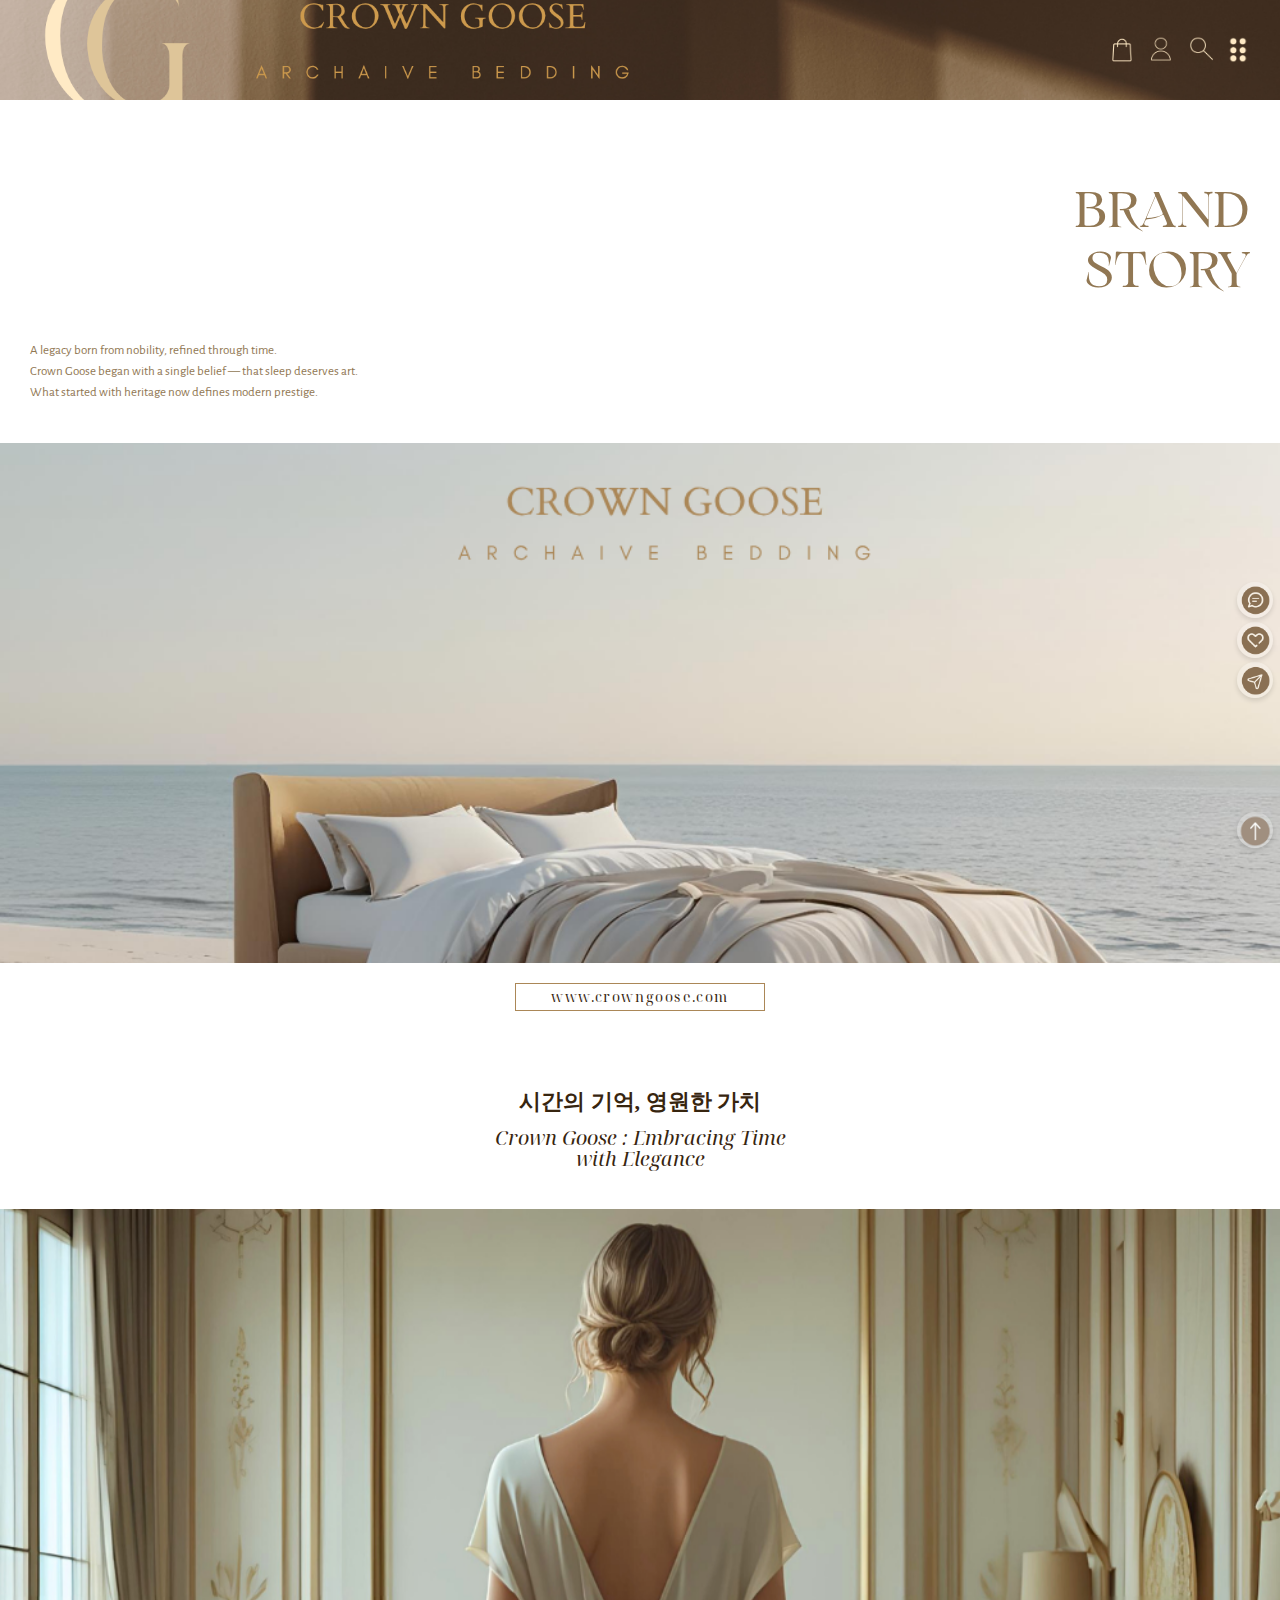
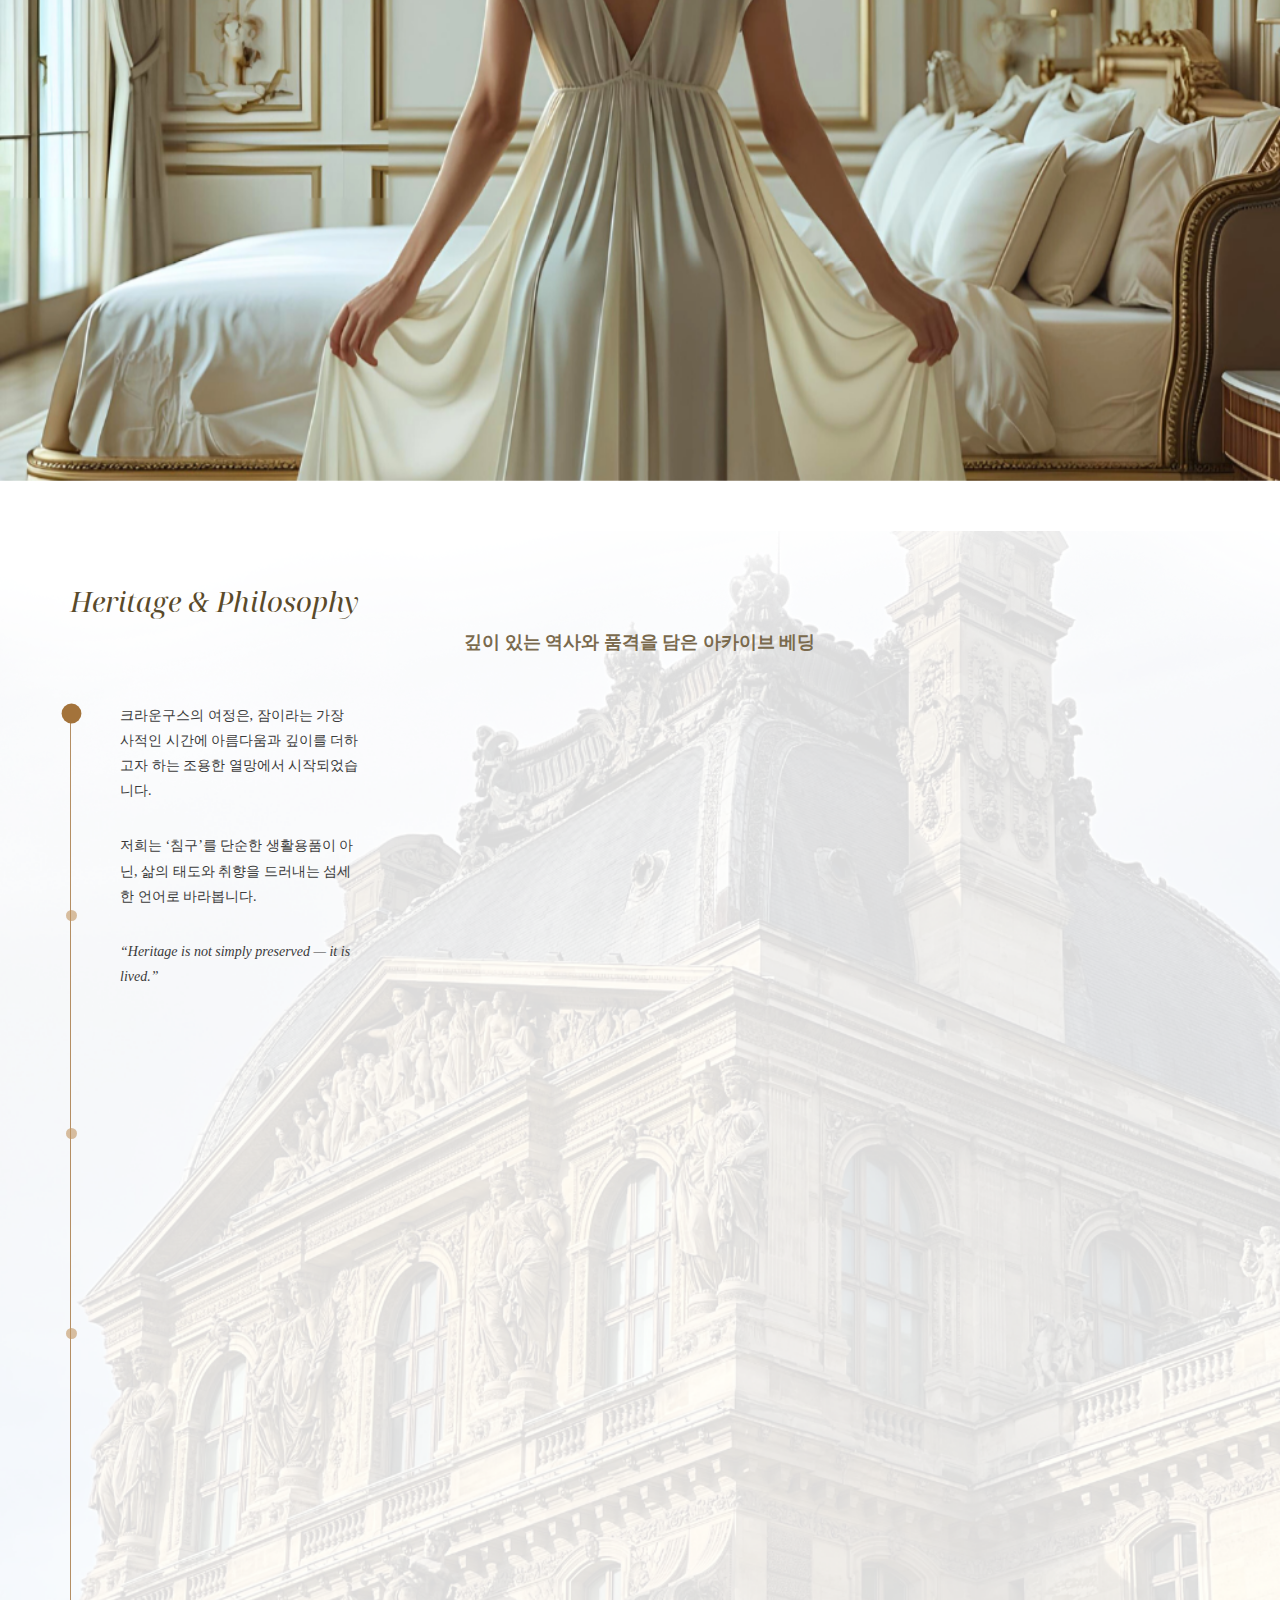
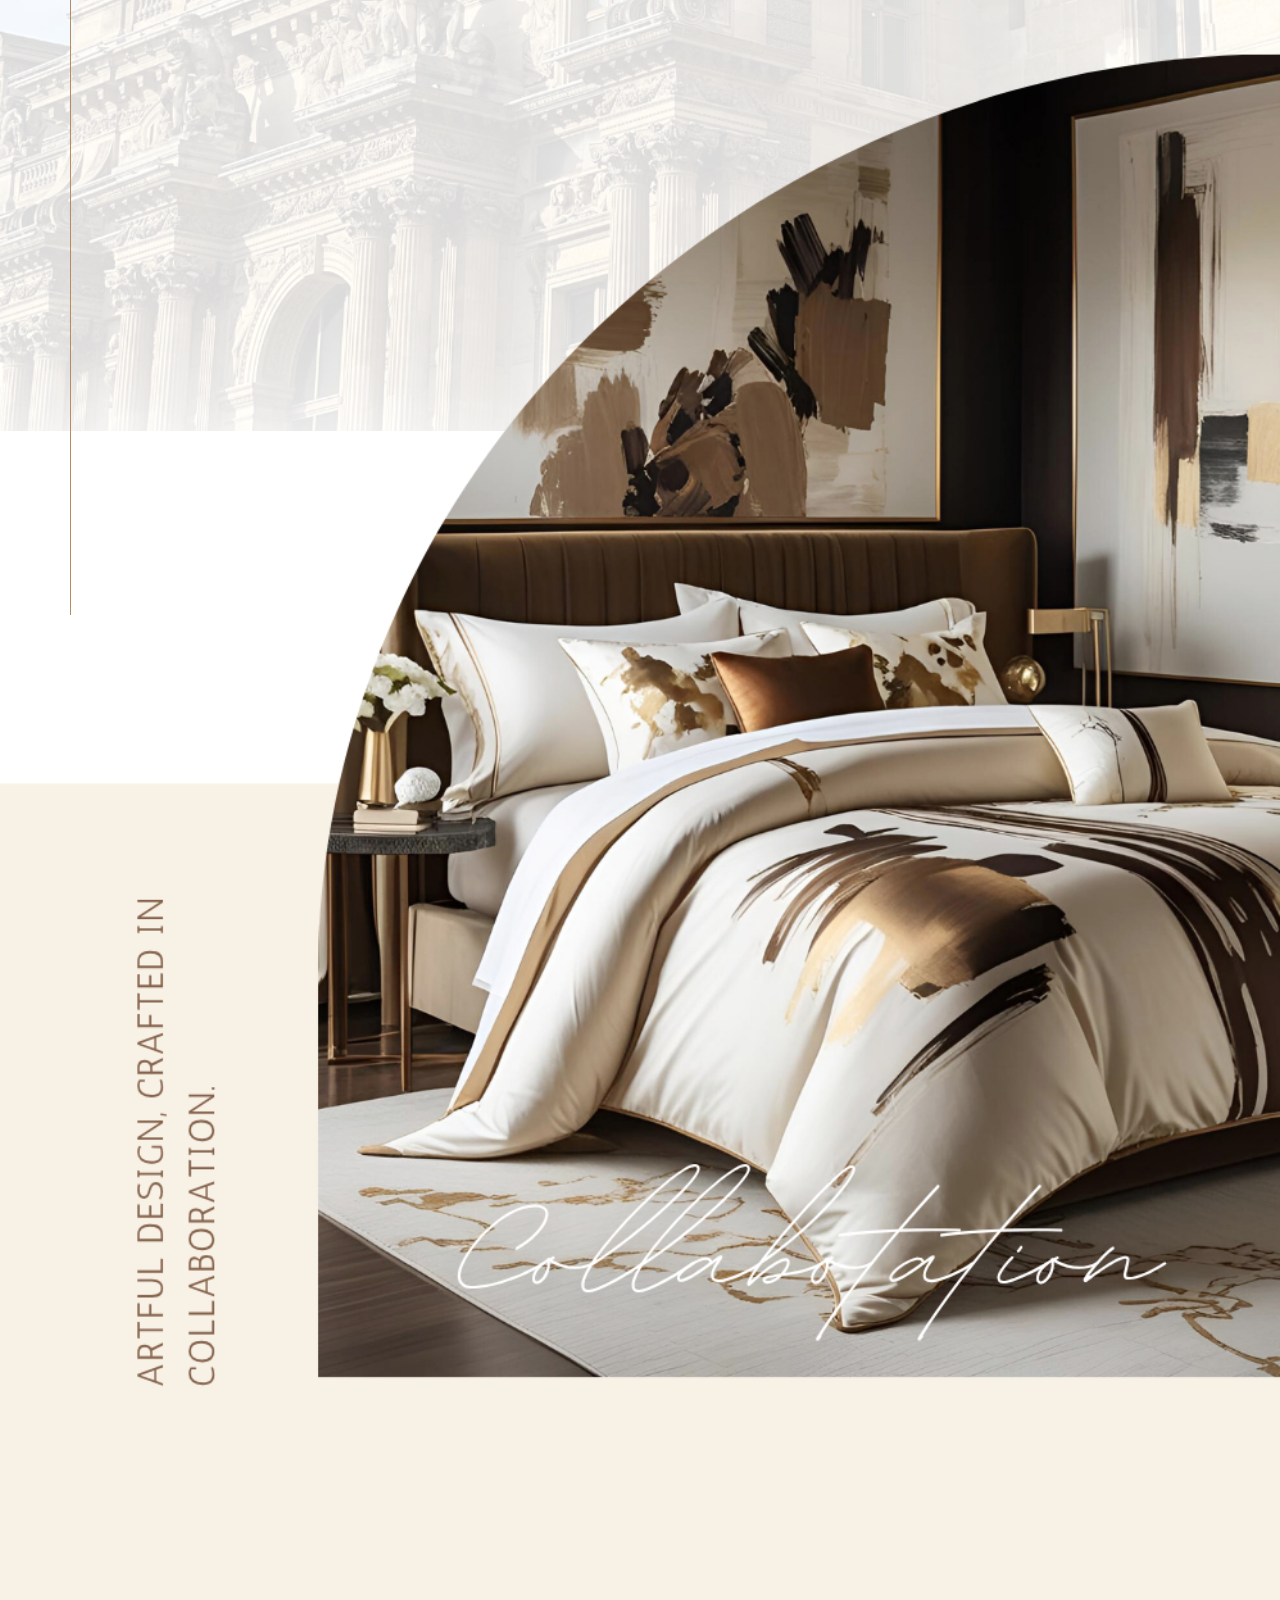
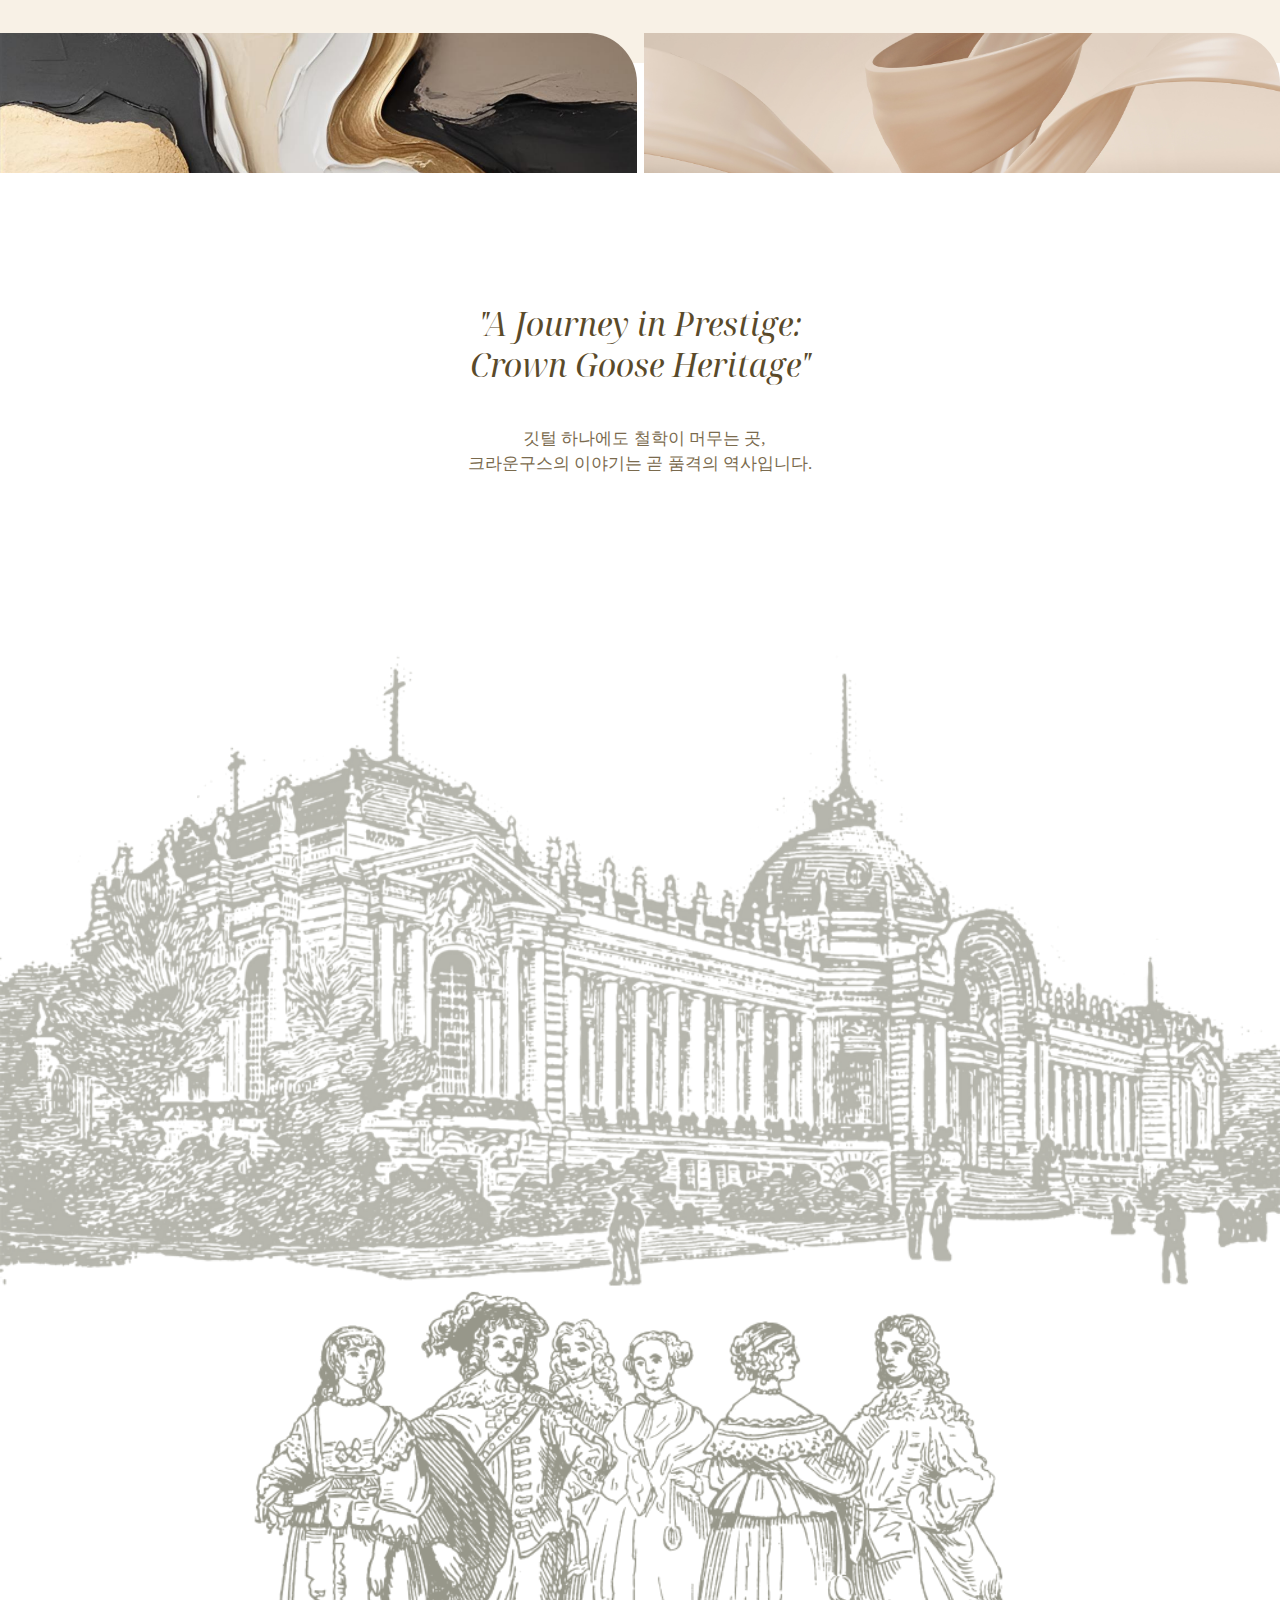
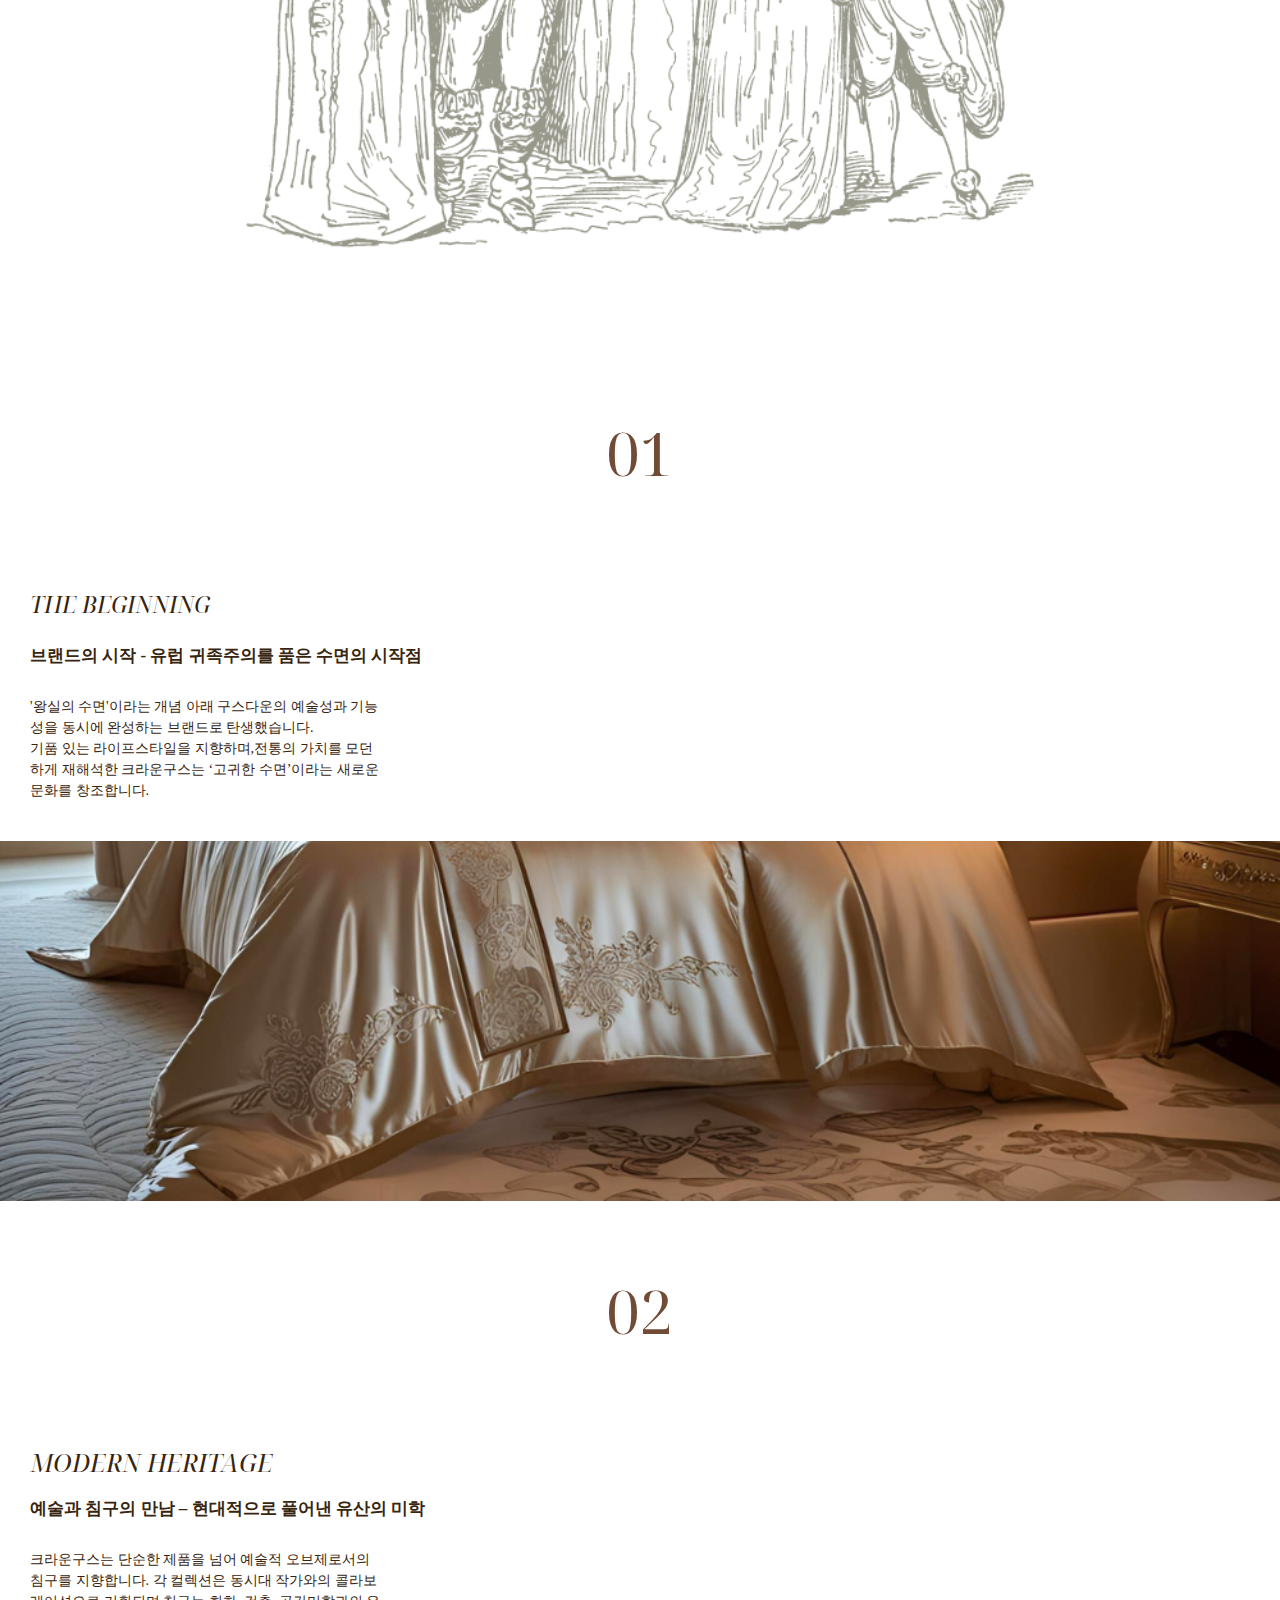
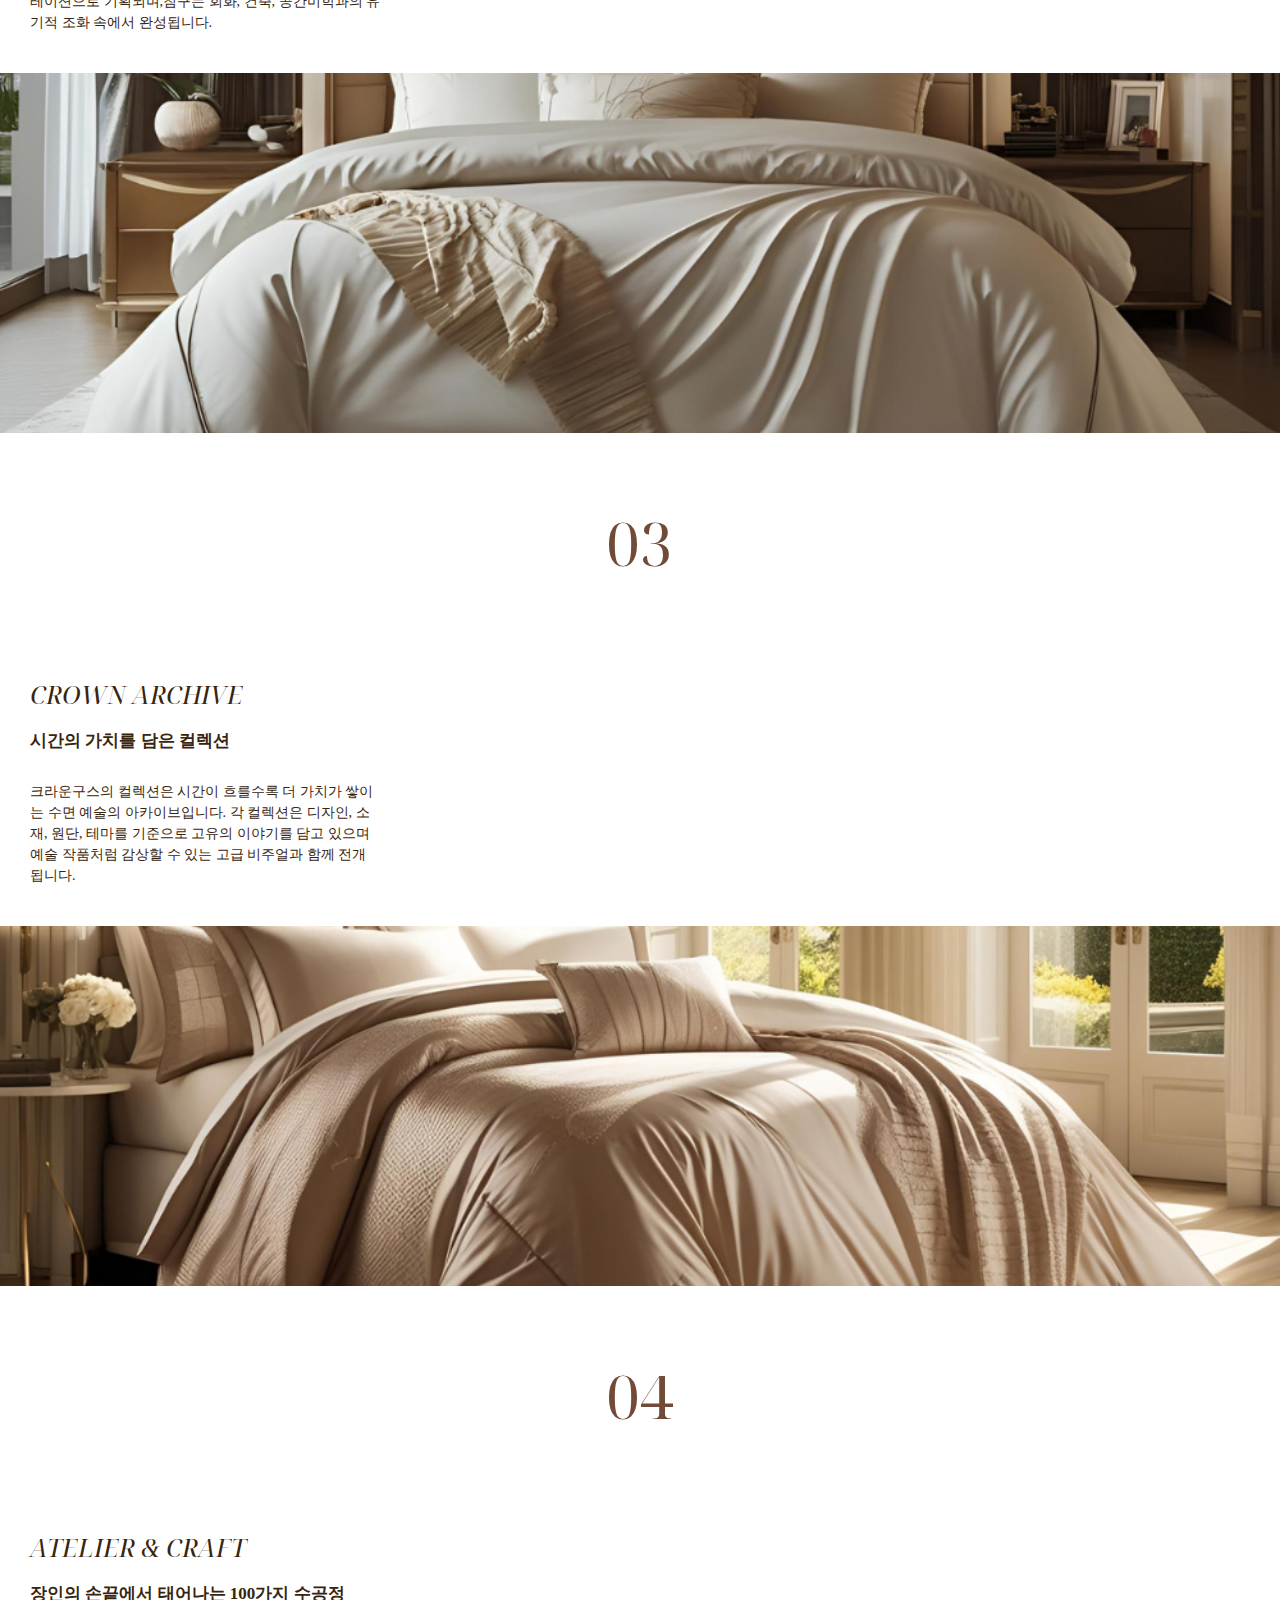
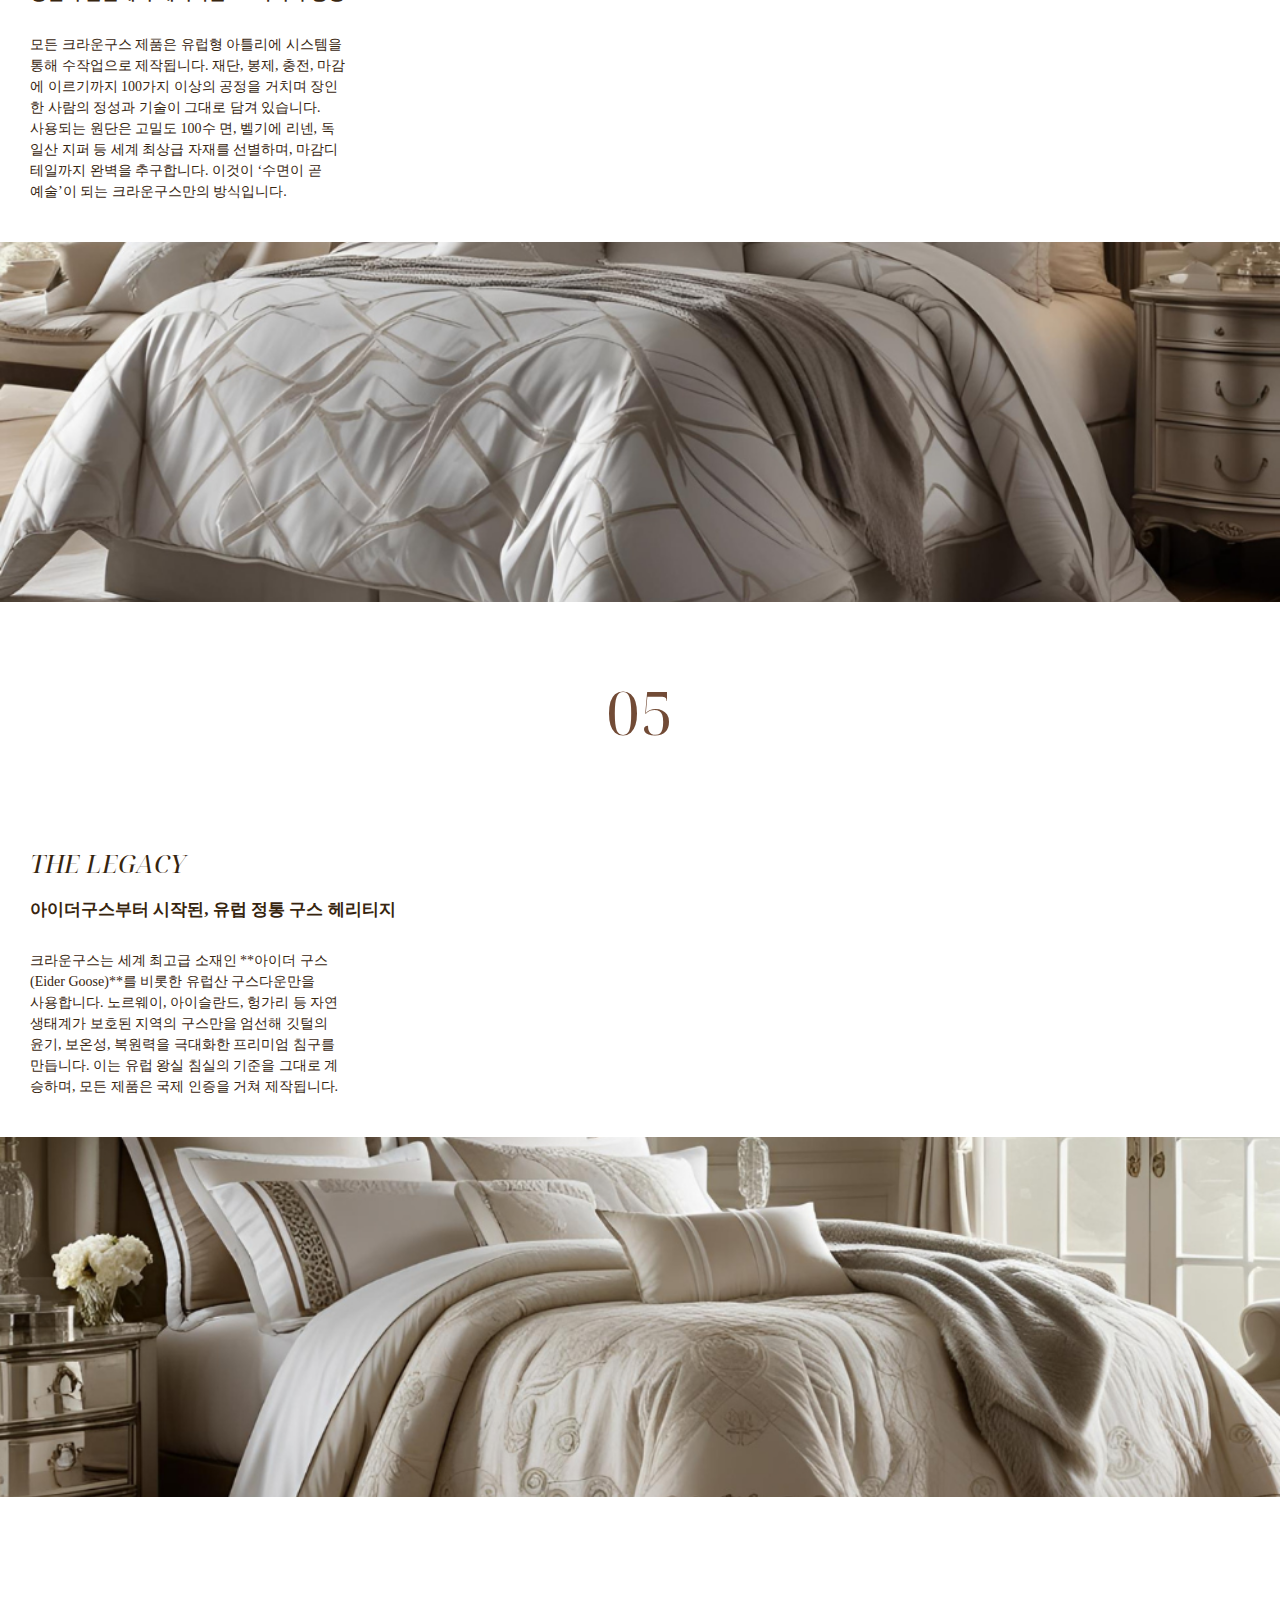
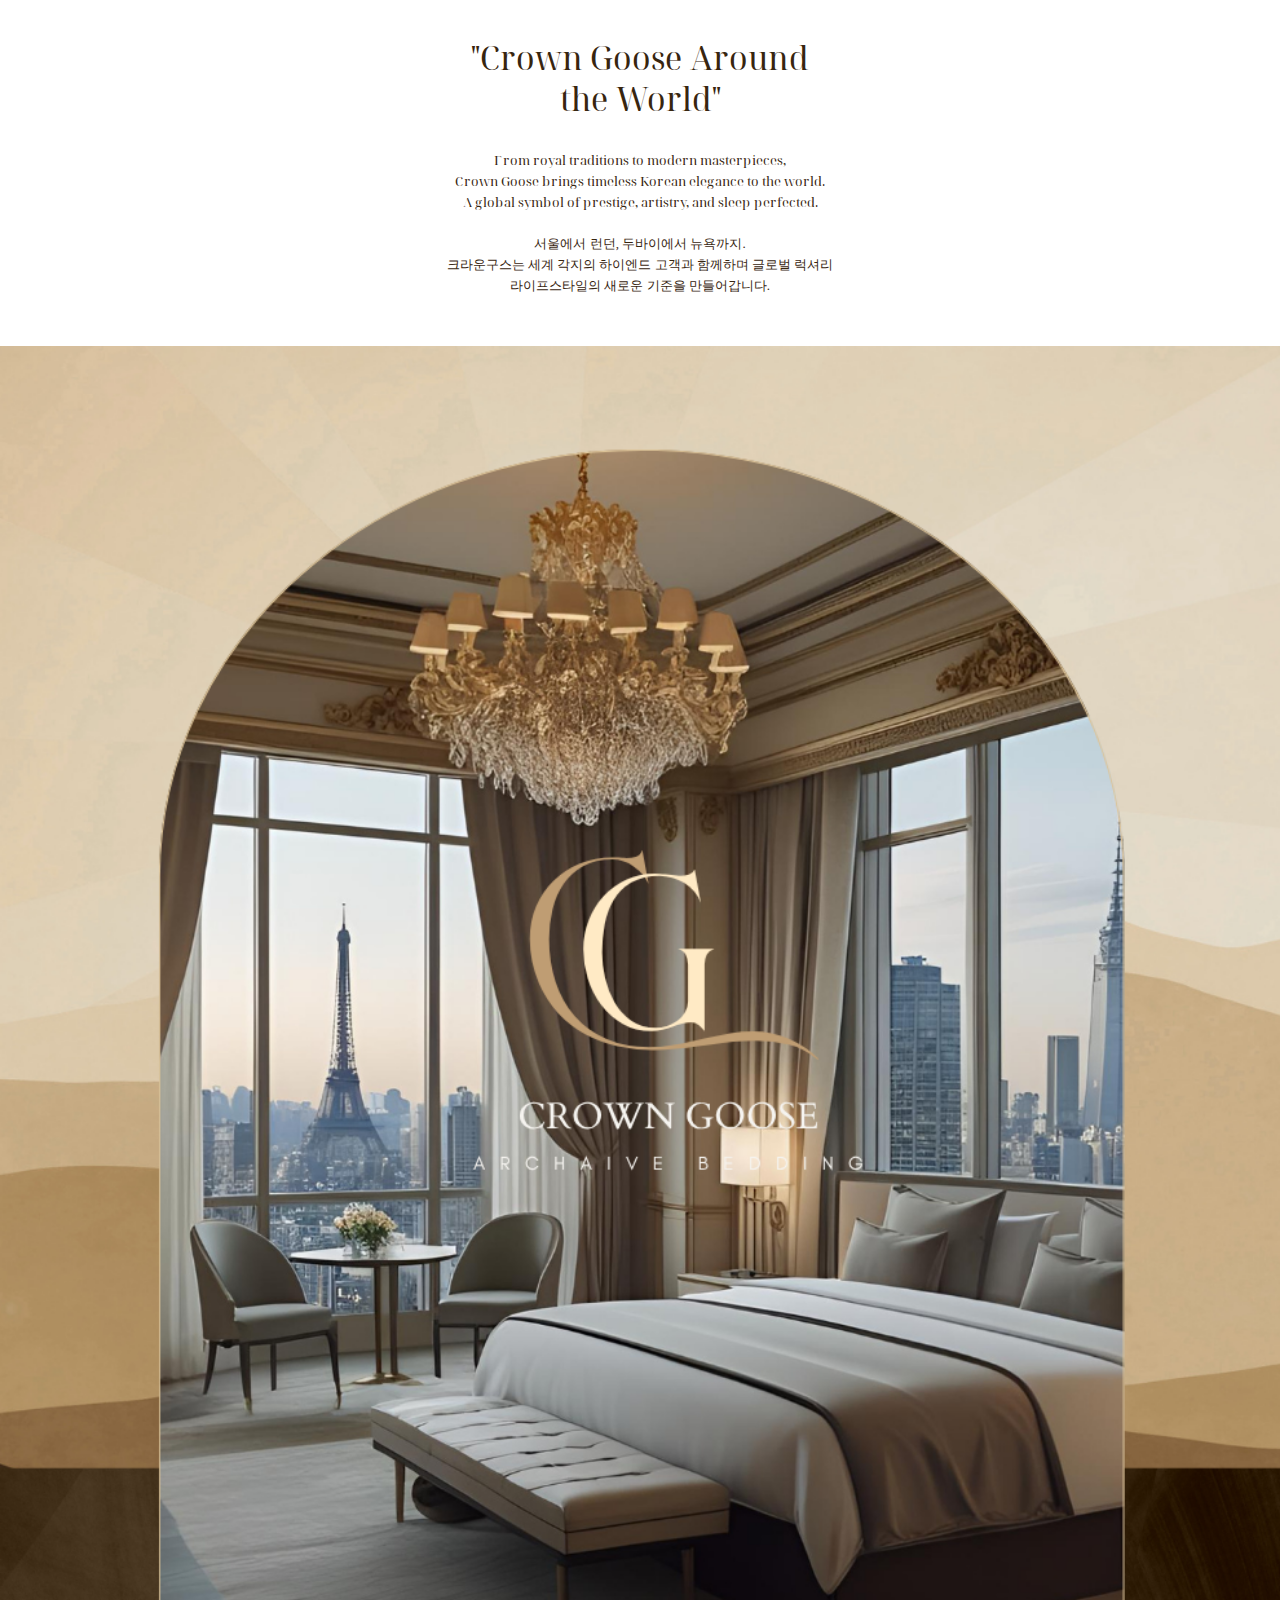
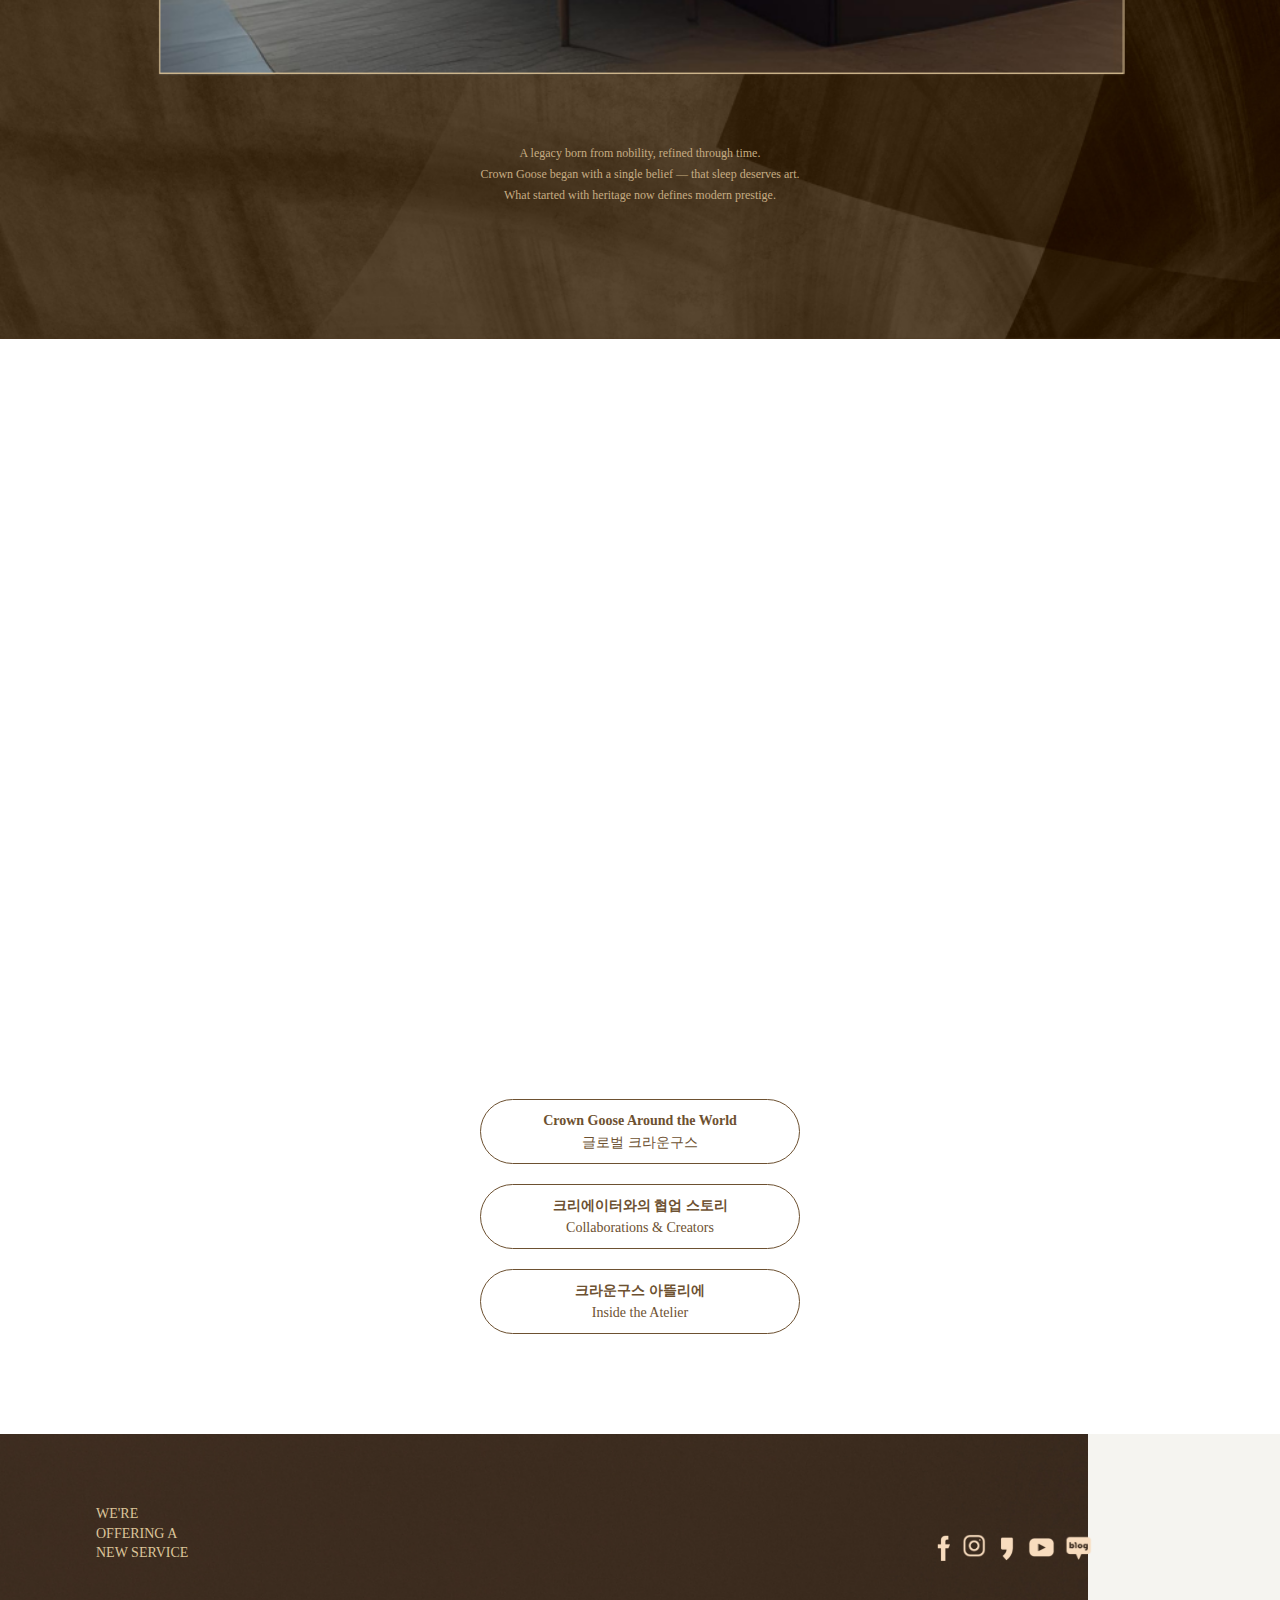
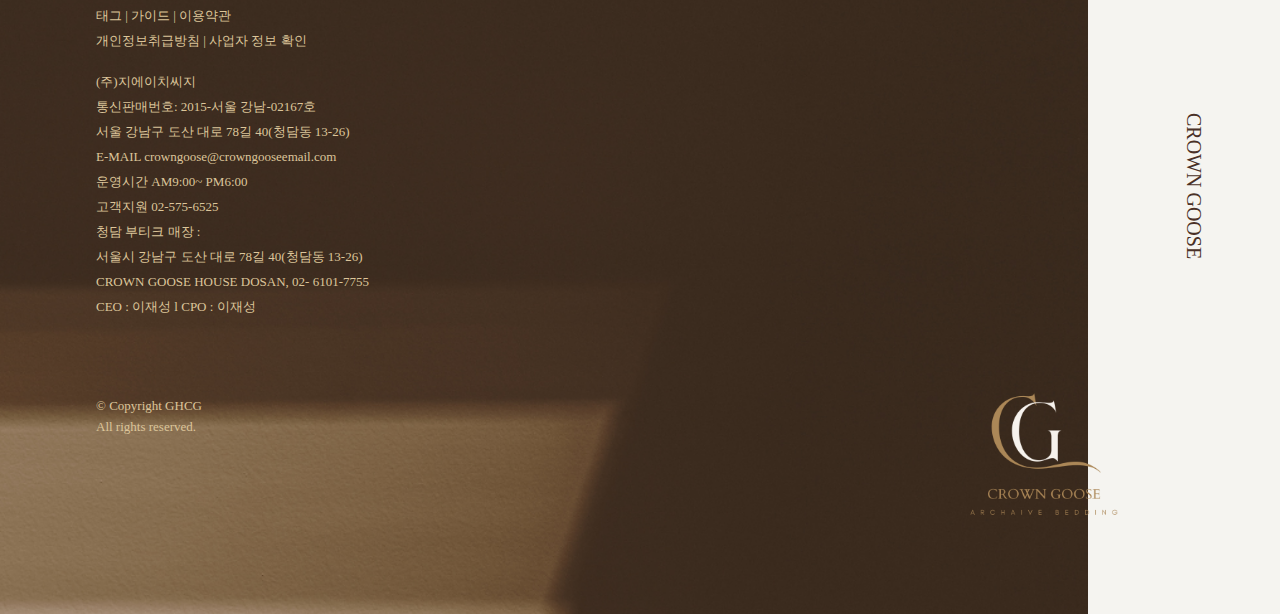
<file: brand.html>
<!DOCTYPE html>
<html lang="ko">

<head>
  <meta charset="UTF-8">
  <meta name="viewport" content="width=device-width, initial-scale=1.0">
  <title>Crown Goose Heritage</title>
  <link href="https://use.fontawesome.com/releases/v5.0.6/css/all.css" rel="stylesheet">
  <link rel="stylesheet" href="css/reset.css">
  <link rel="stylesheet" href="css/font.css">
  <link rel="stylesheet" href="css/layout2.css">
  <link rel="stylesheet" href="css/top.css">
  <link rel="stylesheet" href="css/bottom.css">
  <script src="https://code.jquery.com/jquery-3.6.0.min.js"></script>
  <script src="js/jquery-3.1.1.min.js"></script>
  <script src="https://cdnjs.cloudflare.com/ajax/libs/jquery-easing/1.4.1/jquery.easing.min.js"></script>
  <script src="js/menu.js"></script>
  <script src="js/script2.js"></script>

  <!-- AOS 스타일 -->
  <link rel="stylesheet" href="https://unpkg.com/aos@2.3.4/dist/aos.css">
  <!-- AOS 스크립트 -->
  <script src="https://unpkg.com/aos@2.3.4/dist/aos.js"></script>
</head>

<body>
  <div id="wrap">
    <header id="top">
      <img src="./img/header/hdbg.png" alt="헤드배경" class="hd_bg">
      <div class="top-inner">
        <h1 class="hd_logo">
          <a href="index.html">
            <img src="./img/header/hd-logo.png" alt="crowngoose">
          </a>
        </h1>
        <ul class="top_icon">
          <li><a href="#" class="menu_icon"><img src="./img/icons/header_icon/shopping.png" alt="쇼핑" width="28"></a>
          </li>
          <li><a href="login.html" class="menu_icon"><img src="./img/icons/header_icon/login.png" alt="로그인"
                width="31"></a></li>
          <li><a href="#" class="menu_icon"><img src="./img/icons/header_icon/search.png" alt="검색" width="33"></a></li>
          <li><a href="#" class="menu_con"><img src="./img/icons/header_icon/menu.png" alt="메뉴" width="25"></a></li>
        </ul>
      </div><!-- top-inner -->
    </header>

    <div id="menu_wrap">
      <div class="menu_wrap_inner">
        <button type="button" class="menu_close">
          <img src="./img/icons/close.png" alt="close" width="45">
        </button>
        <nav id="gnb">
          <!-- <img src="./img/icons/navi_bg.png" alt="헤드배경" class="navi_bg"> -->
          <div id="navi_btn">
            <a href="login.html">LOGIN</a>
            <a href="join.html">JOIN US</a>
          </div>
          <div id="search">
            <form action="/search" method="get" class="search-form">
              <input type="text" name="search" class="bar">
              <span class="search-icon"></span>
            </form>
          </div>
          <ul>
            <li class="has-submenu">
              <a href="brand.html">
                <span class="menu-text">CROWN STORY</span>
                <span class="b_arrow"><img src="./img/icons/b_arrow.png" alt="arrow"></span>
              </a>
              <ul class="submenu">
                <li><a href="brand.html" class="selected connect">브랜드헤리티지</a></li>
                <li><a href="#">글로벌 크라운구스</a></li>
              </ul>
            </li>
            <li class="has-submenu">
              <a href="#">
                <span class="menu-text">ART COLLABORATION</span>
                <span class="b_arrow"><img src="./img/icons/b_arrow.png" alt="arrow"></span>
              </a>
              <ul class="submenu">
                <li><a href="#">크리에이터 협업스토리</a></li>
                <li><a href="#">크라운구스 아뜰리에</a></li>
              </ul>
            </li>
            <li class="has-submenu">
              <a href="product.html">
                <span class="menu-text">PRODUCT</span>
                <span class="b_arrow"><img src="./img/icons/b_arrow.png" alt="arrow"></span>
              </a>
              <ul class="submenu">
                <li><a href="product.html" class="connect">크라운컬렉션</a></li>
                <li><a href="#">마제스티컬렉션 </a></li>
                <li><a href="#">커버컬렉션</a></li>
                <li><a href="#">구스컬렉션</a></li>
                <li><a href="#">호텔 컬렉션</a></li>
              </ul>
            </li>
            <li class="has-submenu">
              <a href="#">
                <span class="menu-text">BESPOKE</span>
                <span class="b_arrow"><img src="./img/icons/b_arrow.png" alt="arrow"></span>
              </a>
              <ul class="submenu">
                <li><a href="#">비스포크 침구상담</a></li>
                <li><a href="#">파트너십</a></li>
                <li><a href="#">컨설팅 예약</a></li>
              </ul>
            </li>
            <li class="has-submenu">
              <a href="#">
                <span class="menu-text">MEDIA</span>
                <span class="b_arrow"><img src="./img/icons/b_arrow.png" alt="arrow"></span>
              </a>
              <ul class="submenu">
                <li><a href="#">뉴스&보도자료</a></li>
                <li><a href="#">인플루언서리뷰</a></li>
                <li><a href="#">전시/이벤트 스토리</a></li>
              </ul>
            </li>
            <li class="has-submenu">
              <a href="#">
                <span class="menu-text">COMMUNITY</span>
                <span class="b_arrow"><img src="./img/icons/b_arrow.png" alt="arrow"></span>
              </a>
              <ul class="submenu">
                <li><a href="#">공지사항</a></li>
                <li><a href="#">자주묻는 질문</a></li>
                <li><a href="#">고객후기</a></li>
                <li><a href="#">온라인 문의</a></li>
              </ul>
            </li>
          </ul>
          <div id="navi_info">
            <p>CS CENTER</p>
            <p>02-575-6525</p>
          </div>
          <div id="kakao">
            <a href="#"><img src="./img/icons/kakao1.png" alt="feedback" width="30" class="talk">카카오톡 상담</a>
          </div>
          <div id="sns1">
            <a href="#"><img src="./img/icons/sns/facebook.png" alt="facebook" class="facebook-icon"></a>
            <a href="#"><img src="./img/icons/sns/instagram.png" alt="instagram"></a>
            <a href="#"><img src="./img/icons/sns/kakaostory.png" alt="kakaostory"></a>
            <a href="#"><img src="./img/icons/sns/youtube.png" alt="youtube" class="youtube-icon"></a>
            <a href="#"><img src="./img/icons/sns/blog.png" alt="blog" class="blog-icon"></a>
          </div>
          <div id="navi_logo">
            <a href="index.html"><img src="./img/footer/footerlogo.png" alt="logo" class="m_logo"></a>
          </div>
        </nav><!-- gnb -->
      </div><!-- menu_wrap_inner-->
    </div><!-- menu_wrap -->


    <!-- 메인 -->
    <div>
      <div id="main_wrap">
        <p class="section-title" data-aos="fade-light" data-aos-duration="2000">BRAND<br>STORY</p>
        <p class="brand-desc">
          A legacy born from nobility, refined through time.<br>
          Crown Goose began with a single belief — that sleep deserves art.<br>
          What started with heritage now defines modern prestige.
        </p>
        <div id="mainslide">
          <img src="./img/brandstory/brandmain.png" alt="메인 슬라이드" class="selected1">
          <img src="./img/brandstory/brandmain2.png" alt="mainimg">
          <img src="./img/brandstory/brandmain3.png" alt="mainimg">
        </div>
        <p><a href="index.html" class="site-link">www.crowngoose.com</a></p>
      </div><!-- mainslide -->
      <div id="container">
        <div class="intro">
          <!-- <div id="intro_bg"><img src="./img/brandstory/bg-2.png" alt="배경" calss="br_bg" ></div> -->
          <div class="top">
            <h2 class="time_txt" data-aos="fade-up" data-aos-duration="2000">시간의 기억, 영원한 가치</h2>
            <h3 class="time_txt1">Crown Goose : Embracing Time<br> with Elegance</h3>
          </div>
          <div id="br_img">
            <img src="./img/brandstory/heritage/heritagemain.png" alt="브랜드 메인 이미지" class="he_img">
          </div>
        </div><!--intro  -->

        <!-- 헤리티지 -->
        <div id="heritage_philosophy">
          <h2 class="heri_txt">Heritage & Philosophy</h2>
          <h3 class="heri_txt1">&nbsp;&nbsp;깊이 있는 역사와 품격을 담은 아카이브 베딩</h3>
          <div id="story">
            <div id="br_line"></div>
            <span class="dot active"></span>
            <span class="dot"></span>
            <span class="dot"></span>
            <span class="dot"></span>
            <div id="br_txt">
              <div class="br_wrap active">
                <p>크라운구스의 여정은, 잠이라는 가장 사적인 
                  시간에 아름다움과 깊이를 더하고자 하는 조용한 열망에서 시작되었습니다.</p>
                <p>저희는 ‘침구’를 단순한 생활용품이 아닌, 삶의 태도와 취향을 드러내는 섬세한 언어로 바라봅니다.</p>
                <p class="quote">“Heritage is not simply preserved — it is lived.”</p>
              </div>
              <div class="br_wrap1">
                <p>유산은 박제되는 것이 아니라, 매일의 시간 속에서 살아 숨 쉬는 것이라고 믿습니다.</p>
                <p>오랜 전통 위에 현대적인 미감과 기능성을 더해 과거와 현재가 조화를 이루는 침구 문화를 완성해 갑니다.</p>
                <p>소재 하나, 바느질 한 땀에도 깊은 사유와 정성을 담고 있습니다.</p>
              </div>
              <div class="br_wrap2">
                <p>크라운이 중요하게 생각하는 것들은 하나의 철학으로향합니다.</p>
                <p>무엇을 만드는지가 아닌, 어떻게 살아가는가에 대한 이야기.</p>
                <p class="quote">“Philosophy is gently woven into every thread.”</p>
              </div>
              <div class="br_wrap3">
                <p>우리가 만든 모든 것은, 결국 하루의 끝을 감싸는 따뜻한 철학이<br> 됩니다. 그리고 그 철학은, 가장 고요한 순간 속에서,<br> 당신의 삶에 은은한 깊이로 스며듭니다.</p>
              </div>
            </div><!--br_txt-->
          </div><!--story-->
        </div>
        <!-- 헤리티지 스크립트 -->
        <script src="https://cdnjs.cloudflare.com/ajax/libs/gsap/3.12.2/gsap.min.js"></script>
        <script src="https://cdnjs.cloudflare.com/ajax/libs/gsap/3.12.2/ScrollTrigger.min.js"></script>
        <script>
          gsap.registerPlugin(ScrollTrigger);
          const wraps = document.querySelectorAll('#br_txt > div');
          const dots = document.querySelectorAll('#story .dot');
          const heritage = document.getElementById('heritage_philosophy');
          function activateSection(index) {
            wraps.forEach((wrap, i) => {
              wrap.classList.toggle('active', i === index);
            });
            dots.forEach((dot, i) => {
              dot.classList.toggle('active', i === index);
            });
            heritage.style.backgroundColor = bgColors[index];
          }
          wraps.forEach((wrap, i) => {
            ScrollTrigger.create({
              trigger: wrap,
              start: "top 80%",
              end: "bottom 60%",
              onEnter: () => activateSection(i),
              onEnterBack: () => activateSection(i),
            });
          });
        </script>

        <!-- 철학 -->
        <div id="philosophy">
          <div id="story_main">
            <img src="./img/brandstory/story/story-1.png" alt="철학 메인 이미지" data-aos="fade-up" data-aos-duration="2000">
            <div id="sub_img">
              <img src="./img/brandstory/story/story-2.png" alt="서브 이미지1" class="photo1">
              <img src="./img/brandstory/story/story-3.png" alt="서브 이미지2" class="photo2">
            </div>
          </div>
          <h2 class="heri_txt_3" data-aos="fade-up" data-aos-duration="2000">"A Journey in Prestige: <br>Crown Goose
            Heritage"</h2>
          <p class="heri_txt_4">&nbsp;&nbsp;깃털 하나에도 철학이 머무는 곳,<br>크라운구스의 이야기는 곧 품격의 역사입니다.</p>
          <div class="phil_bg">
            <img src="./img/brandstory/story/castlebg_1.png" alt="배경이미지">
          </div>
          <div id="ph_1">
            <p class="num" data-aos="fade-down" data-aos-duration="2000">01</p>
            <h2 class="s_sub" data-aos="fade-in" data-aos-duration="2500">THE BEGINNING</h2>
            <p class="ph_sub">브랜드의 시작 - 유럽 귀족주의를 품은 수면의 시작점</p>
            <p class="ph_sub1">
              '왕실의 수면'이라는 개념 아래 구스다운의 예술성과 기능<br>
              성을 동시에 완성하는 브랜드로 탄생했습니다.<br>
              기품 있는 라이프스타일을 지향하며,전통의 가치를 모던<br>
              하게 재해석한 크라운구스는 ‘고귀한 수면’이라는 새로운 <br>
              문화를 창조합니다.
            </p>
            <div class="ph_img1">
              <img src="./img/brandstory/story/story-4.png" alt="철학 이미지 1">
            </div>
          </div><!-- ph_1 -->
          <div id="ph_2">
            <p class="num" data-aos="fade-down" data-aos-duration="2000">02</p>
            <h2 class="s_sub" data-aos="fade-in" data-aos-duration="2500">MODERN HERITAGE</h2>
            <p class="ph_sub">예술과 침구의 만남 – 현대적으로 풀어낸 유산의 미학</p>
            <p class="ph_sub1">
              크라운구스는 단순한 제품을 넘어 예술적 오브제로서의 <br>
              침구를 지향합니다. 각 컬렉션은 동시대 작가와의 콜라보<br>
              레이션으로 기획되며,침구는 회화, 건축, 공간미학과의 유<br>
              기적 조화 속에서 완성됩니다.
            </p>
            <div class="ph_img2">
              <img src="./img/brandstory/story/story-5.png" alt="철학 이미지 2">
            </div>
          </div><!--ph_2  -->
          <div id="ph_3">
            <p class="num" data-aos="fade-down" data-aos-duration="2000">03</p>
            <h2 class="s_sub" data-aos="fade-in" data-aos-duration="2500">CROWN ARCHIVE</h2>
            <p class="ph_sub">시간의 가치를 담은 컬렉션</p>
            <p class="ph_sub1">
              크라운구스의 컬렉션은 시간이 흐를수록 더 가치가 쌓이<br>
              는 수면 예술의 아카이브입니다. 각 컬렉션은 디자인, 소<br>
              재, 원단, 테마를 기준으로 고유의 이야기를 담고 있으며<br>
              예술 작품처럼 감상할 수 있는 고급 비주얼과 함께 전개<br>
              됩니다.
            </p>
            <div class="ph_img3">
              <img src="./img/brandstory/story/story-6.png" alt="철학 이미지 3">
            </div>
          </div><!-- ph_3 -->
          <div id="ph_4">
            <p class="num" data-aos="fade-down" data-aos-duration="2000">04</p>
            <h2 class="s_sub" data-aos="fade-in" data-aos-duration="2500">ATELIER & CRAFT</h2>
            <p class="ph_sub">장인의 손끝에서 태어나는 100가지 수공정</p>
            <p class="ph_sub1">
              모든 크라운구스 제품은 유럽형 아틀리에 시스템을 <br>
              통해 수작업으로 제작됩니다.
              재단, 봉제, 충전, 마감<br>
              에 이르기까지 100가지 이상의 공정을 거치며
              장인<br> 한 사람의 정성과 기술이 그대로 담겨 있습니다.<br>
              사용되는 원단은 고밀도 100수 면, 벨기에 리넨, 독<br>
              일산 지퍼 등
              세계 최상급 자재를 선별하며, 마감디<br>테일까지 완벽을 추구합니다.
              이것이 ‘수면이 곧 <br>예술’이 되는 크라운구스만의 방식입니다.
            </p>
            <div class="ph_img3">
              <img src="./img/brandstory/story/story-7.png" alt="철학 이미지 3">
            </div>
          </div><!-- ph_4 -->
          <div id="ph_5">
            <p class="num" data-aos="fade-down" data-aos-duration="2000">05</p>
            <h2 class="s_sub" data-aos="fade-in" data-aos-duration="2500">THE LEGACY</h2>
            <p class="ph_sub">아이더구스부터 시작된, 유럽 정통 구스 헤리티지</p>
            <p class="ph_sub1">
              크라운구스는 세계 최고급 소재인 **아이더 구스<br>
              (Eider Goose)**를 비롯한 유럽산 구스다운만을<br>
              사용합니다.
              노르웨이, 아이슬란드, 헝가리 등 자연<br>
              생태계가 보호된 지역의 구스만을 엄선해
              깃털의 <br>
              윤기, 보온성, 복원력을 극대화한 프리미엄 침구를 <br>
              만듭니다.
              이는 유럽 왕실 침실의 기준을 그대로 계<br>
              승하며,
              모든 제품은 국제 인증을 거쳐 제작됩니다.
            </p>
            <div class="ph_img3">
              <img src="./img/brandstory/story/story-8.png" alt="철학 이미지 3">
            </div>
          </div><!-- ph_5 -->
        </div><!-- philosophy -->


        <!-- 호텔크라운구스 -->
        <div id="hotel_img">
          <p class="glo_txt" data-aos="fade-up" data-aos-duration="2500">"Crown Goose Around <br>the World"</p>
          <p class="glo_sub">From royal traditions to modern masterpieces,<br>
            Crown Goose brings timeless Korean elegance to the world.<br>
            A global symbol of prestige, artistry, and sleep perfected.</p>
          <p class="glo_sub1">서울에서 런던, 두바이에서 뉴욕까지.<br>
            크라운구스는 세계 각지의 하이엔드 고객과 함께하며
            글로벌 럭셔리<br> 라이프스타일의 새로운 기준을 만들어갑니다.</p>
          <img src="./img/brandstory/hotelcollection/hotelcollection.png" alt="호텔 컬렉션 이미지">
          <p class="hotel-caption">
            A legacy born from nobility, refined through time.<br>
            Crown Goose began with a single belief — that sleep deserves art.<br>
            What started with heritage now defines modern prestige.
          </p>
        </div><!-- hotel_img  -->
        <!-- 동영상 -->
        <div id="video">
          <div class="video-wrap">
            <iframe
              src="https://www.youtube.com/embed/iqze94GywWA?autoplay=1&mute=1&controls=0&loop=1&playlist=iqze94GywWA&playsinline=1&modestbranding=1"
              allow="autoplay; encrypted-media" allowfullscreen></iframe>
          </div><!--video-wrap -->
          <div id="sub_menu">
            <p data-aos="fade-down" data-aos-duration="2000"><strong>Crown Goose Around the World</strong><br>글로벌 크라운구스
            </p>
            <p data-aos="fade-left" data-aos-duration="2000"><strong>크리에이터와의 협업 스토리</strong><br>Collaborations &
              Creators
            </p>
            <p data-aos="fade-up" data-aos-duration="2000"><strong>크라운구스 아뜰리에</strong><br>Inside the Atelier</p>
          </div><!-- sub_menu -->
          <div id="sidebtn">
            <a href="#" class="sidebtn_1"><img src="./img/icons/side/email.png" alt="email" width="40"></a>
            <a href="#" class="sidebtn_2"><img src="./img/icons/side/recommend.png" alt="recommend" width="40"></a>
            <a href="#" class="sidebtn_3"><img src="./img/icons/side/inquire.png" alt="inquire" width="40"></a>
            <a href="#" class="top_btn"><img src="./img/icons/top.png" alt="위로가기" width="40"></a>
          </div><!-- sidebtn -->
        </div><!-- sub_menu-->
      </div><!-- video -->
    </div><!-- container -->


    <!-- footer -->
    <footer data-aos="fade-up" data-aos-duration="2500">
       <div id="foot-bg">
        <img src="./img/footer/footerbg.png" alt="bg">
      </div>
      <div id="foot_top">
        <div class="foot_t">
          <p>WE'RE <br>OFFERING A <br>NEW SERVICE</p>
        </div>
        <div id="sns">
          <a href="#"><img src="./img/icons/sns/facebook.png" alt="facebook" class="facebook-icon"></a>
          <a href="#"><img src="./img/icons/sns/instagram.png" alt="instagram"></a>
          <a href="#"><img src="./img/icons/sns/kakaostory.png" alt="kakaostory"></a>
          <a href="#"><img src="./img/icons/sns/youtube.png" alt="youtube" class="youtube-icon"></a>
          <a href="#"><img src="./img/icons/sns/blog.png" alt="blog" class="blog-icon"></a>
        </div>
      </div>
      <div class="footer-content">
        <ul>
          <li>태그 | 가이드 | 이용약관</li>
          <li>개인정보취급방침 | 사업자 정보 확인</li>
        </ul>
        <div class="footer-info">
          <p>(주)지에이치씨지<br>통신판매번호: 2015-서울 강남-02167호</p>
          <p>서울 강남구 도산 대로 78길 40(청담동 13-26)<br>
            E-MAIL crowngoose@crowngooseemail.com</p>
          <p>운영시간 AM9:00~ PM6:00 <br>
            고객지원 02-575-6525</p>
          <p>청담 부티크 매장 :<br>
            서울시 강남구 도산 대로 78길 40(청담동 13-26)<br>
            CROWN GOOSE HOUSE DOSAN, 02- 6101-7755</p>
          <p>CEO : 이재성 l CPO : 이재성</p>
        </div>
        <div class="copyright">&copy; Copyright GHCG <br>All rights reserved.</div>
        <a href="index.html"><img src="./img/footer/footerlogo.png" alt="logo" width="180" class="f_logo"></a>
        <p class="letter">CROWN GOOSE</p>
      </div>
    </footer>
  </div>

  <script>
    AOS.init();
  </script>
</body>

</html>
</file>
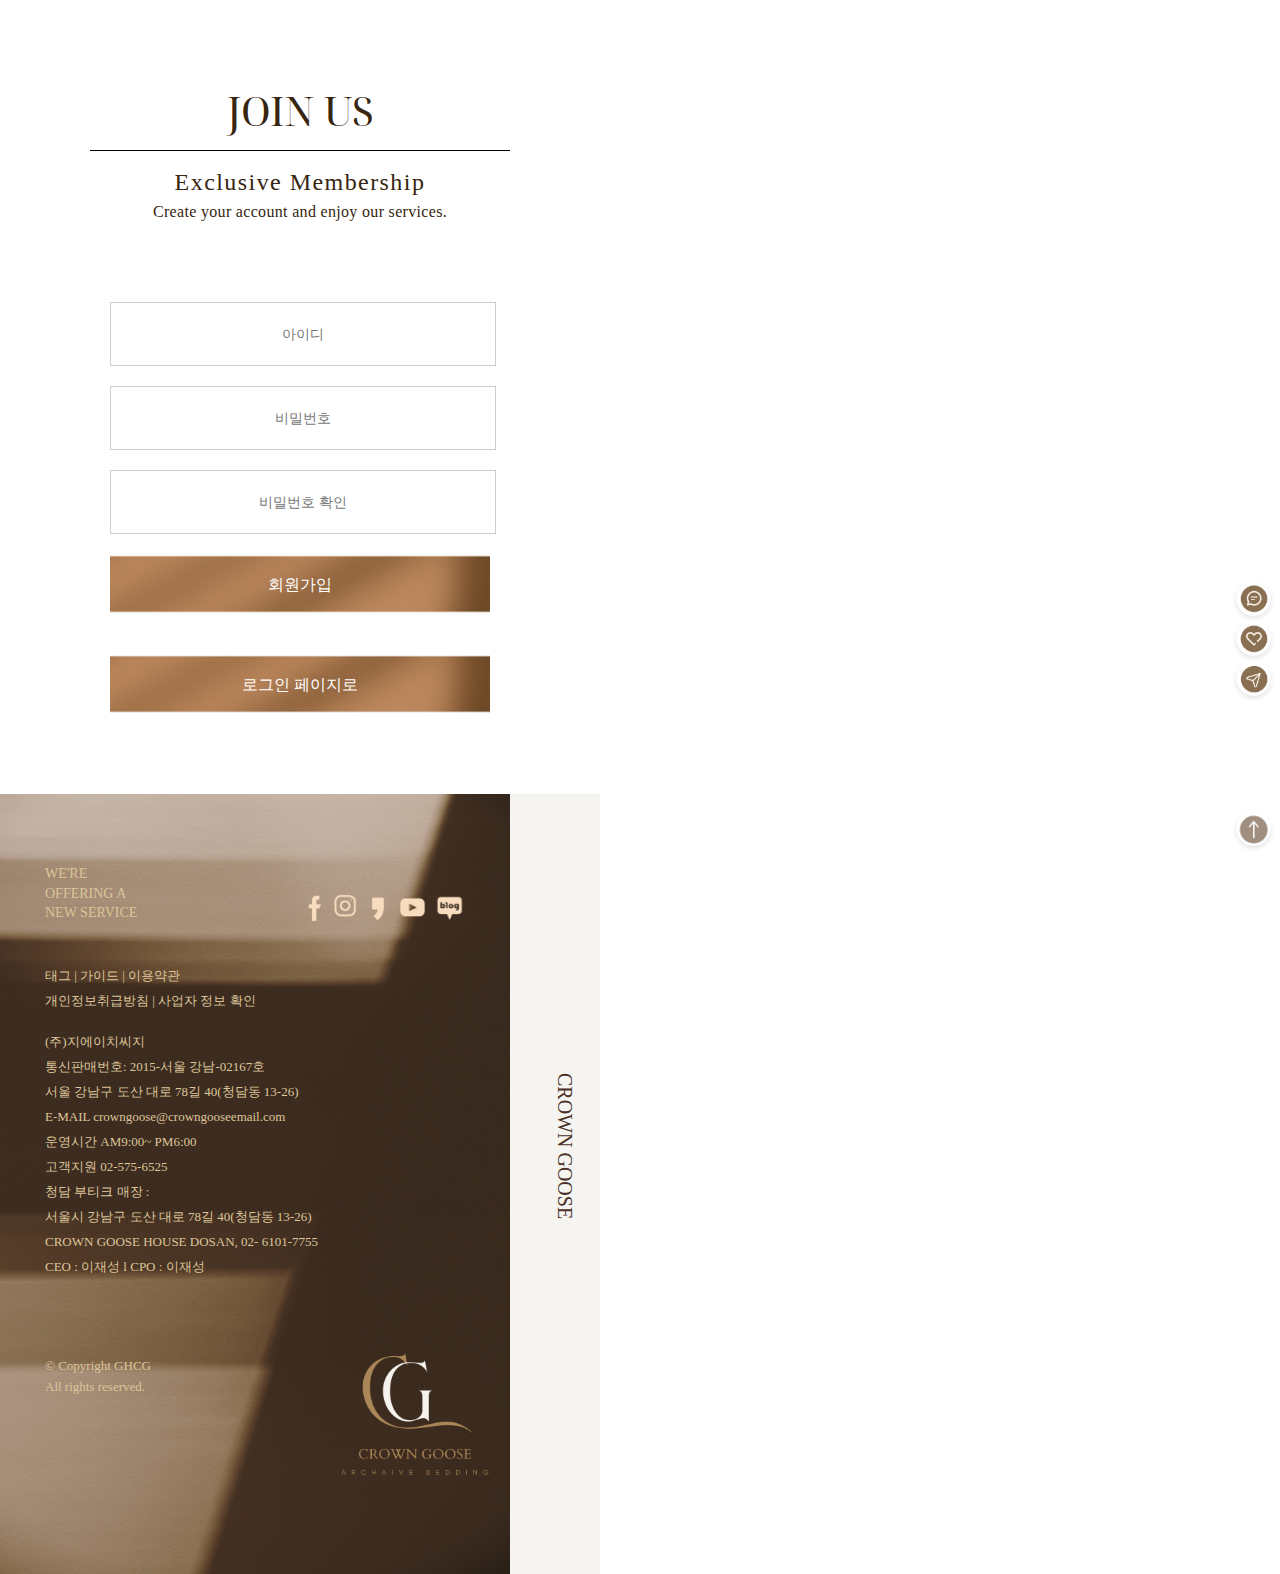
<file: join.html>
<!DOCTYPE html>
<html lang="ko">
<head>
  <meta charset="UTF-8">
  <meta name="viewport" content="width=device-width, initial-scale=1.0">
  <title>Join Us</title>
  <link rel="stylesheet" href="css/reset.css">
  <link rel="stylesheet" href="css/font.css">
  <link rel="stylesheet" href="css/top.css">
  <link rel="stylesheet" href="css/bottom.css">
  <link rel="stylesheet" href="css/layout4.css">

  <script src="https://code.jquery.com/jquery-3.6.0.min.js"></script>
</head>
<body>
  <div id="menu_wrap">
      <div class="menu_wrap_inner">
        <button type="button" class="menu_close">
          <img src="./img/icons/close.png" alt="close" width="45">
        </button>
        <nav id="gnb">
          <!-- <img src="./img/icons/navi_bg.png" alt="헤드배경" class="navi_bg"> -->
          <div id="navi_btn">
            <a href="login.html">LOGIN</a>
            <a href="join.html">JOIN US</a>
          </div>
          <div id="search">
            <form action="/search" method="get" class="search-form">
              <input type="text" name="search" class="bar">
              <span class="search-icon"></span>
            </form>
          </div>
          <ul>
            <li class="has-submenu">
              <a href="brand.html">
                <span class="menu-text">CROWN STORY</span>
                <span class="b_arrow"><img src="./img/icons/b_arrow.png" alt="arrow"></span>
              </a>
              <ul class="submenu">
                <li><a href="brand.html" class="selected connect">브랜드헤리티지</a></li>
                <li><a href="#">글로벌 크라운구스</a></li>
              </ul>
            </li>
            <li class="has-submenu">
              <a href="#">
                <span class="menu-text">ART COLLABORATION</span>
                <span class="b_arrow"><img src="./img/icons/b_arrow.png" alt="arrow"></span>
              </a>
              <ul class="submenu">
                <li><a href="#">크리에이터 협업스토리</a></li>
                <li><a href="#">크라운구스 아뜰리에</a></li>
              </ul>
            </li>
            <li class="has-submenu">
              <a href="product.html">
                <span class="menu-text">PRODUCT</span>
                <span class="b_arrow"><img src="./img/icons/b_arrow.png" alt="arrow"></span>
              </a>
              <ul class="submenu">
                <li><a href="product.html" class="connect">크라운컬렉션</a></li>
                <li><a href="#">마제스티컬렉션 </a></li>
                <li><a href="#">커버컬렉션</a></li>
                <li><a href="#">구스컬렉션</a></li>
                <li><a href="#">호텔 컬렉션</a></li>
              </ul>
            </li>
            <li class="has-submenu">
              <a href="#">
                <span class="menu-text">BESPOKE</span>
                <span class="b_arrow"><img src="./img/icons/b_arrow.png" alt="arrow"></span>
              </a>
              <ul class="submenu">
                <li><a href="#">비스포크 침구상담</a></li>
                <li><a href="#">파트너십</a></li>
                <li><a href="#">컨설팅 예약</a></li>
              </ul>
            </li>
            <li class="has-submenu">
              <a href="#">
                <span class="menu-text">MEDIA</span>
                <span class="b_arrow"><img src="./img/icons/b_arrow.png" alt="arrow"></span>
              </a>
              <ul class="submenu">
                <li><a href="#">뉴스&보도자료</a></li>
                <li><a href="#">인플루언서리뷰</a></li>
                <li><a href="#">전시/이벤트 스토리</a></li>
              </ul>
            </li>
            <li class="has-submenu">
              <a href="#">
                <span class="menu-text">COMMUNITY</span>
                <span class="b_arrow"><img src="./img/icons/b_arrow.png" alt="arrow"></span>
              </a>
              <ul class="submenu">
                <li><a href="#">공지사항</a></li>
                <li><a href="#">자주묻는 질문</a></li>
                <li><a href="#">고객후기</a></li>
                <li><a href="#">온라인 문의</a></li>
              </ul>
            </li>
          </ul>
          <div id="navi_info">
            <p>CS CENTER</p>
            <p>02-575-6525</p>
          </div>
          <div id="kakao">
            <a href="#"><img src="./img/icons/kakao1.png" alt="feedback" width="30" class="talk">카카오톡 상담</a>
          </div>
          <div id="sns1">
            <a href="#"><img src="./img/icons/sns/facebook.png" alt="facebook" class="facebook-icon"></a>
            <a href="#"><img src="./img/icons/sns/instagram.png" alt="instagram"></a>
            <a href="#"><img src="./img/icons/sns/kakaostory.png" alt="kakaostory"></a>
            <a href="#"><img src="./img/icons/sns/youtube.png" alt="youtube" class="youtube-icon"></a>
            <a href="#"><img src="./img/icons/sns/blog.png" alt="blog" class="blog-icon"></a>
          </div>
          <div id="navi_logo">
            <a href="index.html"><img src="./img/footer/footerlogo.png" alt="logo" class="m_logo"></a>
          </div>
        </nav><!-- gnb -->
      </div><!-- menu_wrap_inner-->
    </div><!-- menu_wrap -->
    </header>

    <!-- 페이지 본문 -->
    <div id="wrap1">
      <div id="log_top">
        <h1>JOIN US</h1>
        <span class="line"></span>
        <p class="txt_1">Exclusive Membership</p>
        <p class="txt_2">Create your account and enjoy our services.</p>
      </div>

      <div id="inner_wrap">
        <form id="signupForm">
          <input type="text" id="name" placeholder="아이디" required><br>
          <input type="password" id="password" placeholder="비밀번호" required><br>
          <input type="password" id="passwordConfirm" placeholder="비밀번호 확인" required><br>
          <button type="submit" class="btn-bg">회원가입</button>
        </form>
        <div class="btn-group">
          <div id="user">
            <button type="button" class="btn-secondary" onclick="location.href='login.html'">로그인 페이지로</button>
          </div>
        </div>
      </div>

     <!-- footer -->
      <footer data-aos="fade-up" data-aos-duration="2500">
        <div id="foot-bg">
          <img src="./img/footer/footerbg.png" alt="bg">
        </div>
        <div id="foot_top">
          <div class="f_txt">
            <p>WE'RE <br>OFFERING A <br>NEW SERVICE</p>
          </div>
          <div id="sns">
            <a href="#"><img src="./img/icons/sns/facebook.png" alt="facebook" class="facebook-icon"></a>
            <a href="#"><img src="./img/icons/sns/instagram.png" alt="instagram"></a>
            <a href="#"><img src="./img/icons/sns/kakaostory.png" alt="kakaostory"></a>
            <a href="#"><img src="./img/icons/sns/youtube.png" alt="youtube" class="youtube-icon"></a>
            <a href="#"><img src="./img/icons/sns/blog.png" alt="blog" class="blog-icon"></a>
          </div>
        </div>
        <div class="footer-content">
          <ul>
            <li>태그 | 가이드 | 이용약관</li>
            <li>개인정보취급방침 | 사업자 정보 확인</li>
          </ul>
          <div class="footer-info">
            <p>(주)지에이치씨지<br>통신판매번호: 2015-서울 강남-02167호</p>
            <p>서울 강남구 도산 대로 78길 40(청담동 13-26)<br>
              E-MAIL crowngoose@crowngooseemail.com</p>
            <p>운영시간 AM9:00~ PM6:00 <br>
              고객지원 02-575-6525</p>
            <p>청담 부티크 매장 :<br>
              서울시 강남구 도산 대로 78길 40(청담동 13-26)<br>
              CROWN GOOSE HOUSE DOSAN, 02- 6101-7755</p>
            <p>CEO : 이재성 l CPO : 이재성</p>
          </div>
          <div class="copyright">&copy; Copyright GHCG <br>All rights reserved.</div>
          <a href="index.html"><img src="./img/footer/footerlogo.png" alt="logo" width="180" class="f_logo"></a>
          <p class="letter">CROWN GOOSE</p>
        </div>
      </footer>

      <!-- 탑 및 사이드 버튼-->
      <div id="sidebtn">
        <a href="#" class="sidebtn_1"><img src="./img/icons/side/email.png" alt="email" width="40"></a>
        <a href="#" class="sidebtn_2"><img src="./img/icons/side/recommend.png" alt="recommaend" width="40"></a>
        <a href="#" class="sidebtn_3"><img src="./img/icons/side/inquire.png" alt="inquire" width="40"></a>
        <a href="#" class="top_btn"><img src="./img/icons/top.png" alt="위로가기" width="40"></a>
      </div>
    </div>
  </div><!-- wrap -->


  <!-- 회원가입 스크립트 -->
  <script>
  $(function(){
    $("#signupForm").submit(function(event){
      event.preventDefault();

      const name = $("#name").val().trim();
      const password = $("#password").val().trim();
      const passwordConfirm = $("#passwordConfirm").val().trim();

      if (!name || !password) {
        alert("아이디와 비밀번호를 입력하세요.");
        return;
      }

      if (password !== passwordConfirm) {
        alert("비밀번호가 일치하지 않습니다.");
        return;
      }

      localStorage.setItem("name", name);
      localStorage.setItem("password", password);

      alert("회원가입 완료! 로그인 페이지로 이동합니다.");
      window.location.href = "login.html";
    });
  });
  </script>
</body>
</html>
</file>
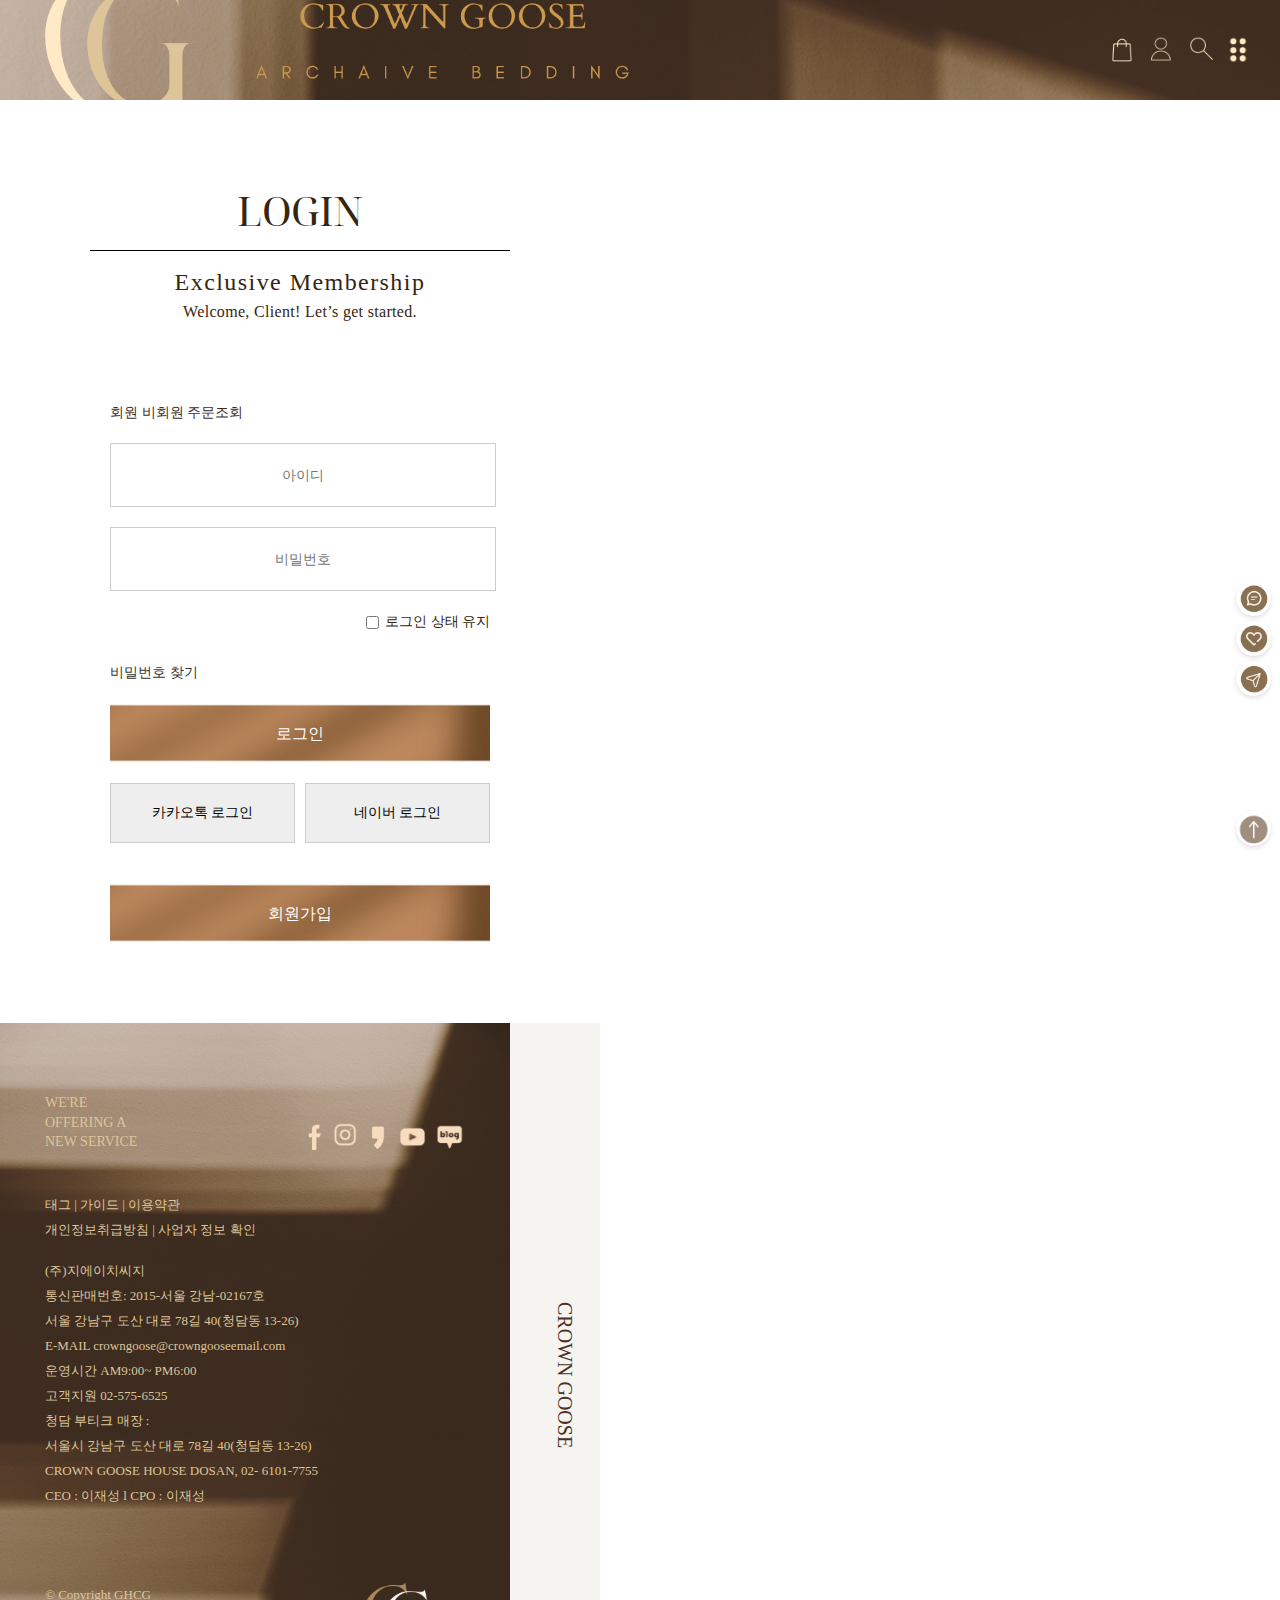
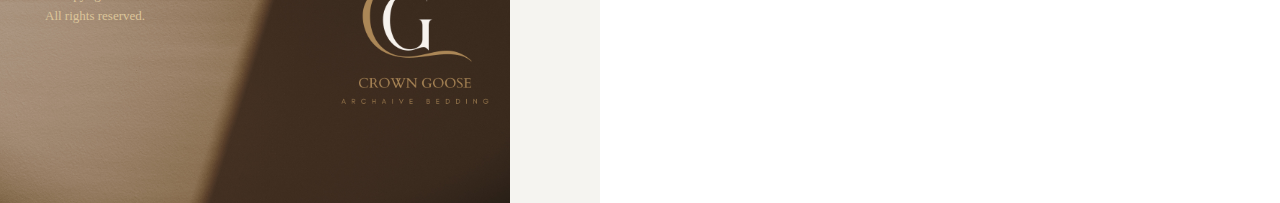
<file: login.html>
<!DOCTYPE html>
<html lang="ko">

<head>
  <meta charset="UTF-8" />
  <meta name="viewport" content="width=device-width, initial-scale=1.0" />
  <title>Login / Sign Up</title>
  <link rel="stylesheet" href="css/reset.css" />
  <link rel="stylesheet" href="css/font.css" />
  <link rel="stylesheet" href="css/top.css" />
  <link rel="stylesheet" href="css/bottom.css" />
  <link rel="stylesheet" href="css/layout4.css" />

  <script src="https://code.jquery.com/jquery-3.6.0.min.js"></script>
  <script src="https://cdnjs.cloudflare.com/ajax/libs/jquery-easing/1.4.1/jquery.easing.min.js"></script>
  <script src="js/menu.js"></script>
</head>

<body>
  <div id="wrap">
    <header id="top">
      <img src="./img/header/hdbg.png" alt="헤드배경" class="hd_bg" />
      <div class="top-inner">
        <h1 class="hd_logo">
          <a href="index.html"><img src="./img/header/hd-logo.png" alt="crowngoose" /></a>
        </h1>
        <ul class="top_icon">
          <li><a href="#" class="menu_icon"><img src="./img/icons/header_icon/shopping.png" alt="쇼핑" width="28" /></a></li>
          <li><a href="login.html" class="menu_icon"><img src="./img/icons/header_icon/login.png" alt="로그인" width="31" /></a></li>
          <li><a href="#" class="menu_icon"><img src="./img/icons/header_icon/search.png" alt="검색" width="33" /></a></li>
          <li><a href="#" class="menu_con"><img src="./img/icons/header_icon/menu.png" alt="메뉴" width="25" /></a></li>
        </ul>
      </div>
      <!-- top-inner -->
    </header>

    <div id="menu_wrap">
      <div class="menu_wrap_inner">
        <button type="button" class="menu_close">
          <img src="./img/icons/close.png" alt="close" width="45">
        </button>
        <nav id="gnb">
          <!-- <img src="./img/icons/navi_bg.png" alt="헤드배경" class="navi_bg"> -->
          <div id="navi_btn">
            <a href="login.html">LOGIN</a>
            <a href="join.html">JOIN US</a>
          </div>
          <div id="search">
            <form action="/search" method="get" class="search-form">
              <input type="text" name="search" class="bar">
              <span class="search-icon"></span>
            </form>
          </div>
          <ul>
            <li class="has-submenu">
              <a href="brand.html">
                <span class="menu-text">CROWN STORY</span>
                <span class="b_arrow"><img src="./img/icons/b_arrow.png" alt="arrow"></span>
              </a>
              <ul class="submenu">
                <li><a href="brand.html" class="selected connect">브랜드헤리티지</a></li>
                <li><a href="#">글로벌 크라운구스</a></li>
              </ul>
            </li>
            <li class="has-submenu">
              <a href="#">
                <span class="menu-text">ART COLLABORATION</span>
                <span class="b_arrow"><img src="./img/icons/b_arrow.png" alt="arrow"></span>
              </a>
              <ul class="submenu">
                <li><a href="#">크리에이터 협업스토리</a></li>
                <li><a href="#">크라운구스 아뜰리에</a></li>
              </ul>
            </li>
            <li class="has-submenu">
              <a href="product.html">
                <span class="menu-text">PRODUCT</span>
                <span class="b_arrow"><img src="./img/icons/b_arrow.png" alt="arrow"></span>
              </a>
              <ul class="submenu">
                <li><a href="product.html" class="connect">크라운컬렉션</a></li>
                <li><a href="#">마제스티컬렉션 </a></li>
                <li><a href="#">커버컬렉션</a></li>
                <li><a href="#">구스컬렉션</a></li>
                <li><a href="#">호텔 컬렉션</a></li>
              </ul>
            </li>
            <li class="has-submenu">
              <a href="#">
                <span class="menu-text">BESPOKE</span>
                <span class="b_arrow"><img src="./img/icons/b_arrow.png" alt="arrow"></span>
              </a>
              <ul class="submenu">
                <li><a href="#">비스포크 침구상담</a></li>
                <li><a href="#">파트너십</a></li>
                <li><a href="#">컨설팅 예약</a></li>
              </ul>
            </li>
            <li class="has-submenu">
              <a href="#">
                <span class="menu-text">MEDIA</span>
                <span class="b_arrow"><img src="./img/icons/b_arrow.png" alt="arrow"></span>
              </a>
              <ul class="submenu">
                <li><a href="#">뉴스&보도자료</a></li>
                <li><a href="#">인플루언서리뷰</a></li>
                <li><a href="#">전시/이벤트 스토리</a></li>
              </ul>
            </li>
            <li class="has-submenu">
              <a href="#">
                <span class="menu-text">COMMUNITY</span>
                <span class="b_arrow"><img src="./img/icons/b_arrow.png" alt="arrow"></span>
              </a>
              <ul class="submenu">
                <li><a href="#">공지사항</a></li>
                <li><a href="#">자주묻는 질문</a></li>
                <li><a href="#">고객후기</a></li>
                <li><a href="#">온라인 문의</a></li>
              </ul>
            </li>
          </ul>



          
          <div id="navi_info">
            <p>CS CENTER</p>
            <p>02-575-6525</p>
          </div>
          <div id="kakao">
            <a href="#"><img src="./img/icons/kakao1.png" alt="feedback" width="30" class="talk">카카오톡 상담</a>
          </div>
          <div id="sns1">
            <a href="#"><img src="./img/icons/sns/facebook.png" alt="facebook" class="facebook-icon"></a>
            <a href="#"><img src="./img/icons/sns/instagram.png" alt="instagram"></a>
            <a href="#"><img src="./img/icons/sns/kakaostory.png" alt="kakaostory"></a>
            <a href="#"><img src="./img/icons/sns/youtube.png" alt="youtube" class="youtube-icon"></a>
            <a href="#"><img src="./img/icons/sns/blog.png" alt="blog" class="blog-icon"></a>
          </div>
          <div id="navi_logo">
            <a href="index.html"><img src="./img/footer/footerlogo.png" alt="logo" class="m_logo"></a>
          </div>
        </nav><!-- gnb -->
      </div><!-- menu_wrap_inner-->
    </div><!-- menu_wrap -->

    <!-- wrap1-->
    <div id="wrap1">
      <div id="log_top">
        <h1>LOGIN</h1>
        <span class="line"></span>
        <p class="txt_1">Exclusive Membership</p>
        <p class="txt_2">Welcome, Client! Let’s get started.</p>
      </div>
      <!-- log_top -->
      <div id="inner_wrap">
        <div class="sub">
          <a href="#">회원</a>
          <a href="#">비회원 주문조회</a>
        </div>
        <!-- sub -->
        <!-- action, method 제거하고 id 추가 -->
        <form id="loginForm">
          <input type="text" name="username" placeholder="아이디" required /><br />
          <input type="password" name="password" placeholder="비밀번호" required /><br />
          <div id="log_btn">
            <label>
              <input type="checkbox" name="keep_login" />
              로그인 상태 유지
            </label>
          </div>
          <div id="pwd" class="center-box">
            <a href="#">비밀번호 찾기</a>
          </div>
          <button type="submit" class="btn-bg">로그인</button>
        </form>
        <div class="btn-group">
          <div id="sns_btn">
            <button type="button">카카오톡 로그인</button>
            <button type="button">네이버 로그인</button>
          </div>
          <div id="user">
            <button type="button" class="btn-secondary" onclick="location.href='join.html'">회원가입</button>
          </div>
        </div>
        <!-- btn-group -->
      </div>
      <!-- inner_wrap -->

      <!-- footer -->
      <footer data-aos="fade-up" data-aos-duration="2500">
        <div id="foot-bg">
          <img src="./img/footer/footerbg.png" alt="bg" />
        </div>
        <div id="foot_top">
          <div class="f_txt">
            <p>WE'RE <br />OFFERING A <br />NEW SERVICE</p>
          </div>
          <div id="sns">
            <a href="#"><img src="./img/icons/sns/facebook.png" alt="facebook" class="facebook-icon" /></a>
            <a href="#"><img src="./img/icons/sns/instagram.png" alt="instagram" /></a>
            <a href="#"><img src="./img/icons/sns/kakaostory.png" alt="kakaostory" /></a>
            <a href="#"><img src="./img/icons/sns/youtube.png" alt="youtube" class="youtube-icon" /></a>
            <a href="#"><img src="./img/icons/sns/blog.png" alt="blog" class="blog-icon" /></a>
          </div>
        </div>
        <div class="footer-content">
          <ul>
            <li>태그 | 가이드 | 이용약관</li>
            <li>개인정보취급방침 | 사업자 정보 확인</li>
          </ul>
          <div class="footer-info">
            <p>(주)지에이치씨지<br />통신판매번호: 2015-서울 강남-02167호</p>
            <p>
              서울 강남구 도산 대로 78길 40(청담동 13-26)<br />
              E-MAIL crowngoose@crowngooseemail.com
            </p>
            <p>
              운영시간 AM9:00~ PM6:00 <br />
              고객지원 02-575-6525
            </p>
            <p>
              청담 부티크 매장 :<br />
              서울시 강남구 도산 대로 78길 40(청담동 13-26)<br />
              CROWN GOOSE HOUSE DOSAN, 02- 6101-7755
            </p>
            <p>CEO : 이재성 l CPO : 이재성</p>
          </div>
          <div class="copyright">&copy; Copyright GHCG <br />All rights reserved.</div>
          <a href="index.html"><img src="./img/footer/footerlogo.png" alt="logo" width="180" class="f_logo" /></a>
          <p class="letter">CROWN GOOSE</p>
        </div>
      </footer>

      <!-- 탑 및 사이드 버튼-->
      <div id="sidebtn">
        <a href="#" class="sidebtn_1"><img src="./img/icons/side/email.png" alt="email" width="40" /></a>
        <a href="#" class="sidebtn_2"><img src="./img/icons/side/recommend.png" alt="recommaend" width="40" /></a>
        <a href="#" class="sidebtn_3"><img src="./img/icons/side/inquire.png" alt="inquire" width="40" /></a>
        <a href="#" class="top_btn"><img src="./img/icons/top.png" alt="위로가기" width="40" /></a>
      </div>
    </div>
  </div>
  <!-- wrap -->

  <!-- 로그인 스크립트 -->
  <script>
    $(function () {
      // 페이지 로드 시 로그인 상태 체크
      const savedName = sessionStorage.getItem("name");
      if (savedName) {
        alert(savedName + "님, 이미 로그인된 상태입니다.");
        window.location.href = "mypage.html";
        return;
      }

      // 로그인 폼 제출 이벤트
      $("#loginForm").submit(function (event) {
        event.preventDefault();

        const name = $("input[name='username']").val().trim();
        const password = $("input[name='password']").val().trim();

        const storedName = localStorage.getItem("name");
        const storedPassword = localStorage.getItem("password");

        if (name === storedName && password === storedPassword) {
          sessionStorage.setItem("name", name);
          sessionStorage.setItem("password", password);
          alert("로그인 성공!");
          window.location.href = "mypage.html";
        } else {
          alert("아이디 또는 비밀번호가 올바르지 않습니다.");
        }
      });
    });
  </script>
</body>

</html>
</file>
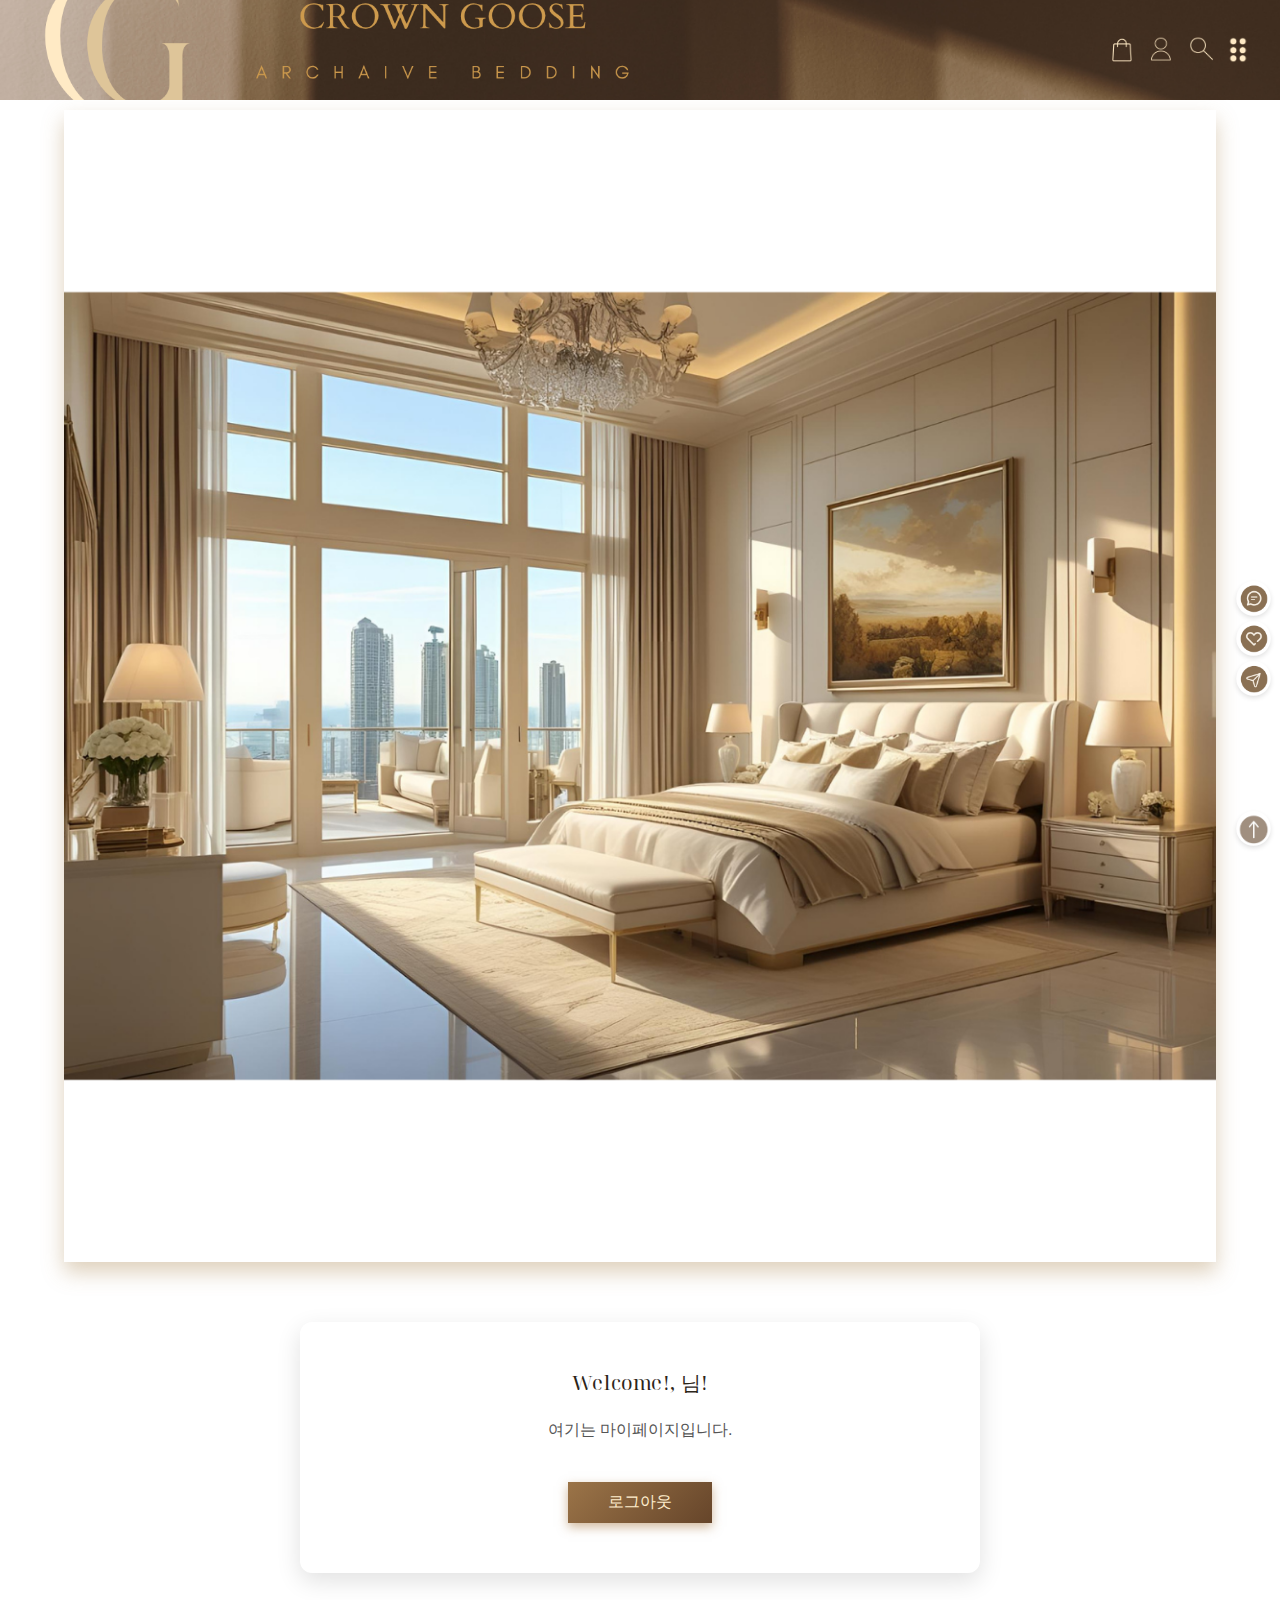
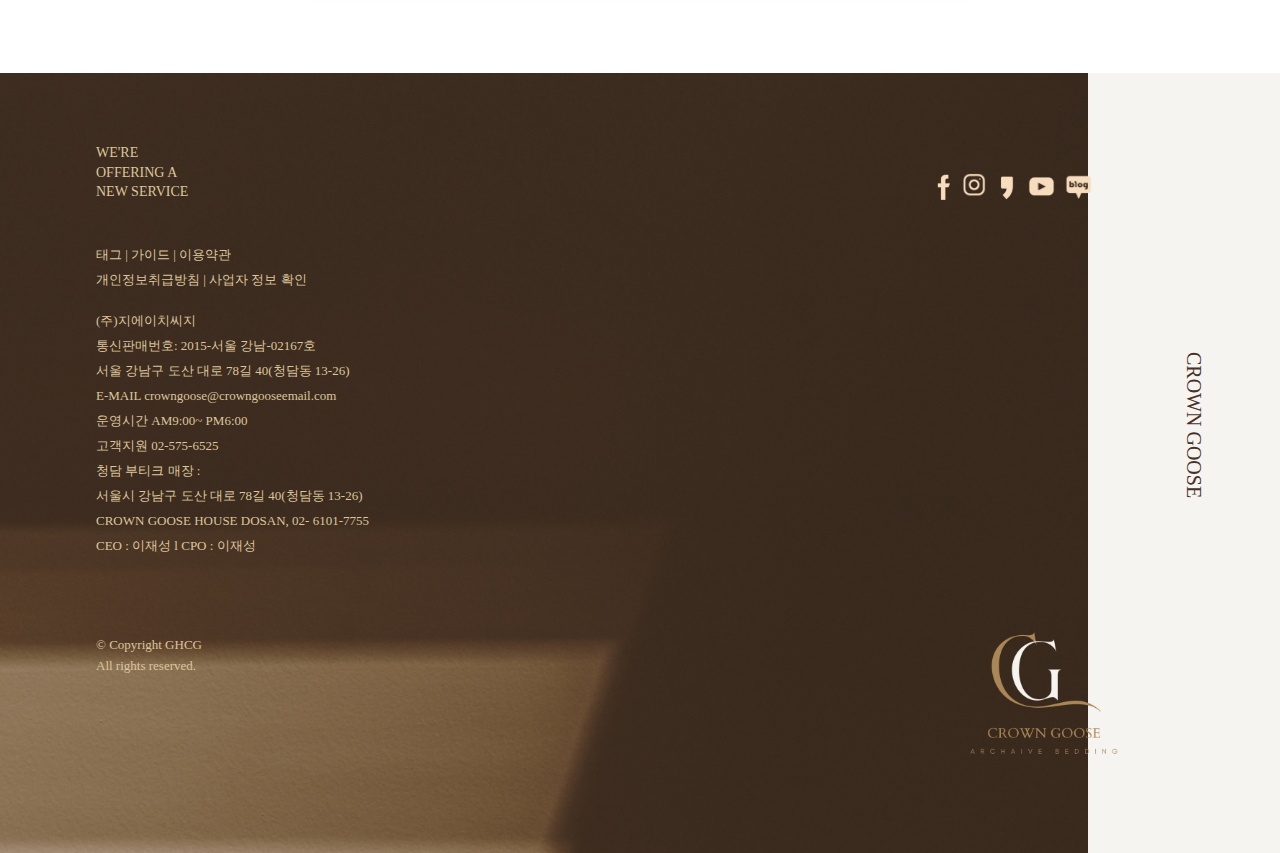
<file: mypage.html>
<!DOCTYPE html>
<html lang="ko">
<head>
  <meta charset="UTF-8" />
  <meta name="viewport" content="width=device-width, initial-scale=1.0" />
  <title>마이페이지</title>
  <link rel="stylesheet" href="css/reset.css" />
  <link rel="stylesheet" href="css/font.css" />
  <link rel="stylesheet" href="css/top.css" />
  <link rel="stylesheet" href="css/bottom.css" />
  <link rel="stylesheet" href="css/layout4.css" />

  <script src="https://code.jquery.com/jquery-3.6.0.min.js"></script>
  <script src="https://cdnjs.cloudflare.com/ajax/libs/jquery-easing/1.4.1/jquery.easing.min.js"></script>
  <script src="js/menu.js"></script>
  <link href="https://cdn.jsdelivr.net/npm/aos@2.3.4/dist/aos.css" rel="stylesheet" />
  <script src="https://cdn.jsdelivr.net/npm/aos@2.3.4/dist/aos.js"></script>

  <style>
    #mypage_content {
  max-width: 600px;
  margin: 60px auto 100px auto;
  padding: 50px 40px;
  background: #fff;
  border-radius: 12px;
  box-shadow: 0 8px 24px rgba(0, 0, 0, 0.12);
  text-align: center;
  color: #2c2c2c;
  font-family: 'Pretendard-Regular', sans-serif;
}

#mypage_content h2 {
  font-family: 'NotoSerifDisplay-Regular', serif;
  font-size: 20px;
  font-weight: normal;
  margin-bottom: 25px;
  color: #2c2519;
  letter-spacing: 0.03em;
}

#mypage_content p {
  font-size: 16px;
  margin-bottom: 40px;
  color: #555555;
  line-height: 1.5;
  font-family: 'Pretendard-Regular', sans-serif;
}

#logoutBtn {
  background: linear-gradient(135deg, #9b7448, #66452a);
  border: none;
  color: #ffeece;
  padding: 10px 40px;
  font-size: 16px;
  font-weight: 400;
  cursor: pointer;
  box-shadow: 0 4px 10px rgba(163, 115, 59, 0.5);
  transition: 
    background 0.4s ease,
    box-shadow 0.4s ease,
    color 0.4s ease,
    transform 0.3s ease;
  font-family: 'Pretendard-Regular', sans-serif;
  position: relative;
  overflow: hidden;
 
}

#logoutBtn::before {
  content: '';
  position: absolute;
  top: -50%;
  left: -50%;
  width: 200%;
  height: 200%;
  background: radial-gradient(circle at center, rgba(197, 197, 197, 0.25), transparent 70%);
  opacity: 0;
  transition: opacity 0.4s ease;
  pointer-events: none;
  border-radius: 8px;
  transform: rotate(25deg);
  z-index: 1;
}

#logoutBtn:hover {
  background: linear-gradient(135deg, #a3733b, #917753);
  color: #ffeece;
  transform: translateY(-3px);
}

#logoutBtn:hover::before {
  opacity: 1;
  animation: shine 1.2s ease forwards;
}

@keyframes shine {
  0% {
    transform: translateX(-100%) rotate(25deg);
    opacity: 0;
  }
  50% {
    opacity: 1;
  }
  100% {
    transform: translateX(100%) rotate(25deg);
    opacity: 0;
  }
}



.my_img {
  width: 100%;
  max-width: 90%;
  margin: 10px auto 0;
  overflow: hidden;
  
  box-shadow: 0 10px 20px rgba(161, 121, 59, 0.35);
}
.my_img img {
  width: 100%;
  display: block;
  transition: transform 0.6s cubic-bezier(0.4, 0, 0.2, 1);
}

.my_img:hover img {
  transform: scale(1.02);
}


  </style>
</head>
<body>
  <div id="wrap">
    <header id="top">
      <img src="./img/header/hdbg.png" alt="헤드배경" class="hd_bg" />
      <div class="top-inner">
        <h1 class="hd_logo">
          <a href="index.html"><img src="./img/header/hd-logo.png" alt="crowngoose" /></a>
        </h1>
        <ul class="top_icon">
          <li><a href="#" class="menu_icon"><img src="./img/icons/header_icon/shopping.png" alt="쇼핑" width="28" /></a></li>
          <li><a href="login.html" class="menu_icon"><img src="./img/icons/header_icon/login.png" alt="로그인" width="31" /></a></li>
          <li><a href="#" class="menu_icon"><img src="./img/icons/header_icon/search.png" alt="검색" width="33" /></a></li>
          <li><a href="#" class="menu_con"><img src="./img/icons/header_icon/menu.png" alt="메뉴" width="25" /></a></li>
        </ul>
      </div>
    </header>

    <div id="menu_wrap">
      <div class="menu_wrap_inner">
        <button type="button" class="menu_close">
          <img src="./img/icons/close.png" alt="close" width="45">
        </button>
        <nav id="gnb">
          <!-- <img src="./img/icons/navi_bg.png" alt="헤드배경" class="navi_bg"> -->
          <div id="navi_btn">
            <a href="login.html">LOGIN</a>
            <a href="join.html">JOIN US</a>
          </div>
          <div id="search">
            <form action="/search" method="get" class="search-form">
              <input type="text" name="search" class="bar">
              <span class="search-icon"></span>
            </form>
          </div>
          <ul>
            <li class="has-submenu">
              <a href="brand.html">
                <span class="menu-text">CROWN STORY</span>
                <span class="b_arrow"><img src="./img/icons/b_arrow.png" alt="arrow"></span>
              </a>
              <ul class="submenu">
                <li><a href="brand.html" class="selected connect">브랜드헤리티지</a></li>
                <li><a href="#">글로벌 크라운구스</a></li>
              </ul>
            </li>
            <li class="has-submenu">
              <a href="#">
                <span class="menu-text">ART COLLABORATION</span>
                <span class="b_arrow"><img src="./img/icons/b_arrow.png" alt="arrow"></span>
              </a>
              <ul class="submenu">
                <li><a href="#">크리에이터 협업스토리</a></li>
                <li><a href="#">크라운구스 아뜰리에</a></li>
              </ul>
            </li>
            <li class="has-submenu">
              <a href="product.html">
                <span class="menu-text">PRODUCT</span>
                <span class="b_arrow"><img src="./img/icons/b_arrow.png" alt="arrow"></span>
              </a>
              <ul class="submenu">
                <li><a href="product.html" class="connect">크라운컬렉션</a></li>
                <li><a href="#">마제스티컬렉션 </a></li>
                <li><a href="#">커버컬렉션</a></li>
                <li><a href="#">구스컬렉션</a></li>
                <li><a href="#">호텔 컬렉션</a></li>
              </ul>
            </li>
            <li class="has-submenu">
              <a href="#">
                <span class="menu-text">BESPOKE</span>
                <span class="b_arrow"><img src="./img/icons/b_arrow.png" alt="arrow"></span>
              </a>
              <ul class="submenu">
                <li><a href="#">비스포크 침구상담</a></li>
                <li><a href="#">파트너십</a></li>
                <li><a href="#">컨설팅 예약</a></li>
              </ul>
            </li>
            <li class="has-submenu">
              <a href="#">
                <span class="menu-text">MEDIA</span>
                <span class="b_arrow"><img src="./img/icons/b_arrow.png" alt="arrow"></span>
              </a>
              <ul class="submenu">
                <li><a href="#">뉴스&보도자료</a></li>
                <li><a href="#">인플루언서리뷰</a></li>
                <li><a href="#">전시/이벤트 스토리</a></li>
              </ul>
            </li>
            <li class="has-submenu">
              <a href="#">
                <span class="menu-text">COMMUNITY</span>
                <span class="b_arrow"><img src="./img/icons/b_arrow.png" alt="arrow"></span>
              </a>
              <ul class="submenu">
                <li><a href="#">공지사항</a></li>
                <li><a href="#">자주묻는 질문</a></li>
                <li><a href="#">고객후기</a></li>
                <li><a href="#">온라인 문의</a></li>
              </ul>
            </li>
          </ul>






          <div id="navi_info">
            <p>CS CENTER</p>
            <p>02-575-6525</p>
          </div>
          <div id="kakao">
            <a href="#"><img src="./img/icons/kakao1.png" alt="feedback" width="30" class="talk">카카오톡 상담</a>
          </div>
          <div id="sns1">
            <a href="#"><img src="./img/icons/sns/facebook.png" alt="facebook" class="facebook-icon"></a>
            <a href="#"><img src="./img/icons/sns/instagram.png" alt="instagram"></a>
            <a href="#"><img src="./img/icons/sns/kakaostory.png" alt="kakaostory"></a>
            <a href="#"><img src="./img/icons/sns/youtube.png" alt="youtube" class="youtube-icon"></a>
            <a href="#"><img src="./img/icons/sns/blog.png" alt="blog" class="blog-icon"></a>
          </div>
          <div id="navi_logo">
            <a href="index.html"><img src="./img/footer/footerlogo.png" alt="logo" class="m_logo"></a>
          </div>
        </nav><!-- gnb -->
      </div><!-- menu_wrap_inner-->
    </div><!-- menu_wrap -->


<div class="my_img" data-aos="zoom-" data-aos-delay="300" data-aos-duration="1000">
  <img src="./img/login/mypage_img.png" alt="mypage 이미지" />
</div>


    <main id="mypage_content" role="main" data-aos="fade-up" data-aos-delay="200" data-aos-duration="1200">
      <h2>Welcome!, <span id="username"></span>님!</h2>
      <p>여기는 마이페이지입니다.</p>
      <button id="logoutBtn">로그아웃</button>
    </main>

    <footer data-aos="fade-up" data-aos-duration="2500">
      <div id="foot-bg">
        <img src="./img/footer/footerbg.png" alt="bg" />
      </div>
      <div id="foot_top">
        <div class="f_txt">
          <p>WE'RE <br />OFFERING A <br />NEW SERVICE</p>
        </div>
        <div id="sns">
          <a href="#"><img src="./img/icons/sns/facebook.png" alt="facebook" class="facebook-icon" /></a>
          <a href="#"><img src="./img/icons/sns/instagram.png" alt="instagram" /></a>
          <a href="#"><img src="./img/icons/sns/kakaostory.png" alt="kakaostory" /></a>
          <a href="#"><img src="./img/icons/sns/youtube.png" alt="youtube" class="youtube-icon" /></a>
          <a href="#"><img src="./img/icons/sns/blog.png" alt="blog" class="blog-icon" /></a>
        </div>
      </div>
      <div class="footer-content">
        <ul>
          <li>태그 | 가이드 | 이용약관</li>
          <li>개인정보취급방침 | 사업자 정보 확인</li>
        </ul>
        <div class="footer-info">
          <p>(주)지에이치씨지<br />통신판매번호: 2015-서울 강남-02167호</p>
          <p>
            서울 강남구 도산 대로 78길 40(청담동 13-26)<br />
            E-MAIL crowngoose@crowngooseemail.com
          </p>
          <p>
            운영시간 AM9:00~ PM6:00 <br />
            고객지원 02-575-6525
          </p>
          <p>
            청담 부티크 매장 :<br />
            서울시 강남구 도산 대로 78길 40(청담동 13-26)<br />
            CROWN GOOSE HOUSE DOSAN, 02- 6101-7755
          </p>
          <p>CEO : 이재성 l CPO : 이재성</p>
        </div>
        <div class="copyright">&copy; Copyright GHCG <br />All rights reserved.</div>
        <a href="index.html"><img src="./img/footer/footerlogo.png" alt="logo" width="180" class="f_logo" /></a>
        <p class="letter">CROWN GOOSE</p>
      </div>
    </footer>

    <!-- 탑 및 사이드 버튼-->
    <div id="sidebtn">
      <a href="#" class="sidebtn_1"><img src="./img/icons/side/email.png" alt="email" width="40" /></a>
      <a href="#" class="sidebtn_2"><img src="./img/icons/side/recommend.png" alt="recommaend" width="40" /></a>
      <a href="#" class="sidebtn_3"><img src="./img/icons/side/inquire.png" alt="inquire" width="40" /></a>
      <a href="#" class="top_btn"><img src="./img/icons/top.png" alt="위로가기" width="40" /></a>
    </div>
  </div>

  <script>
    // 로그인 여부 확인 및 이름 표시
    $(function () {
      const username = sessionStorage.getItem("name");
      if (!username) {
        alert("로그인이 필요합니다.");
        window.location.href = "login.html";
        return;
      }
      $("#username").text(username);

      // 로그아웃 처리
      $("#logoutBtn").click(function () {
        sessionStorage.clear();
        alert("로그아웃 되었습니다.");
        window.location.href = "login.html";
      });
    });
  </script>



<script>
  AOS.init({
    duration: 1000, 
    easing: 'ease-in-out',
    once: true,     
  });
</script>
</body>
</html>
</file>
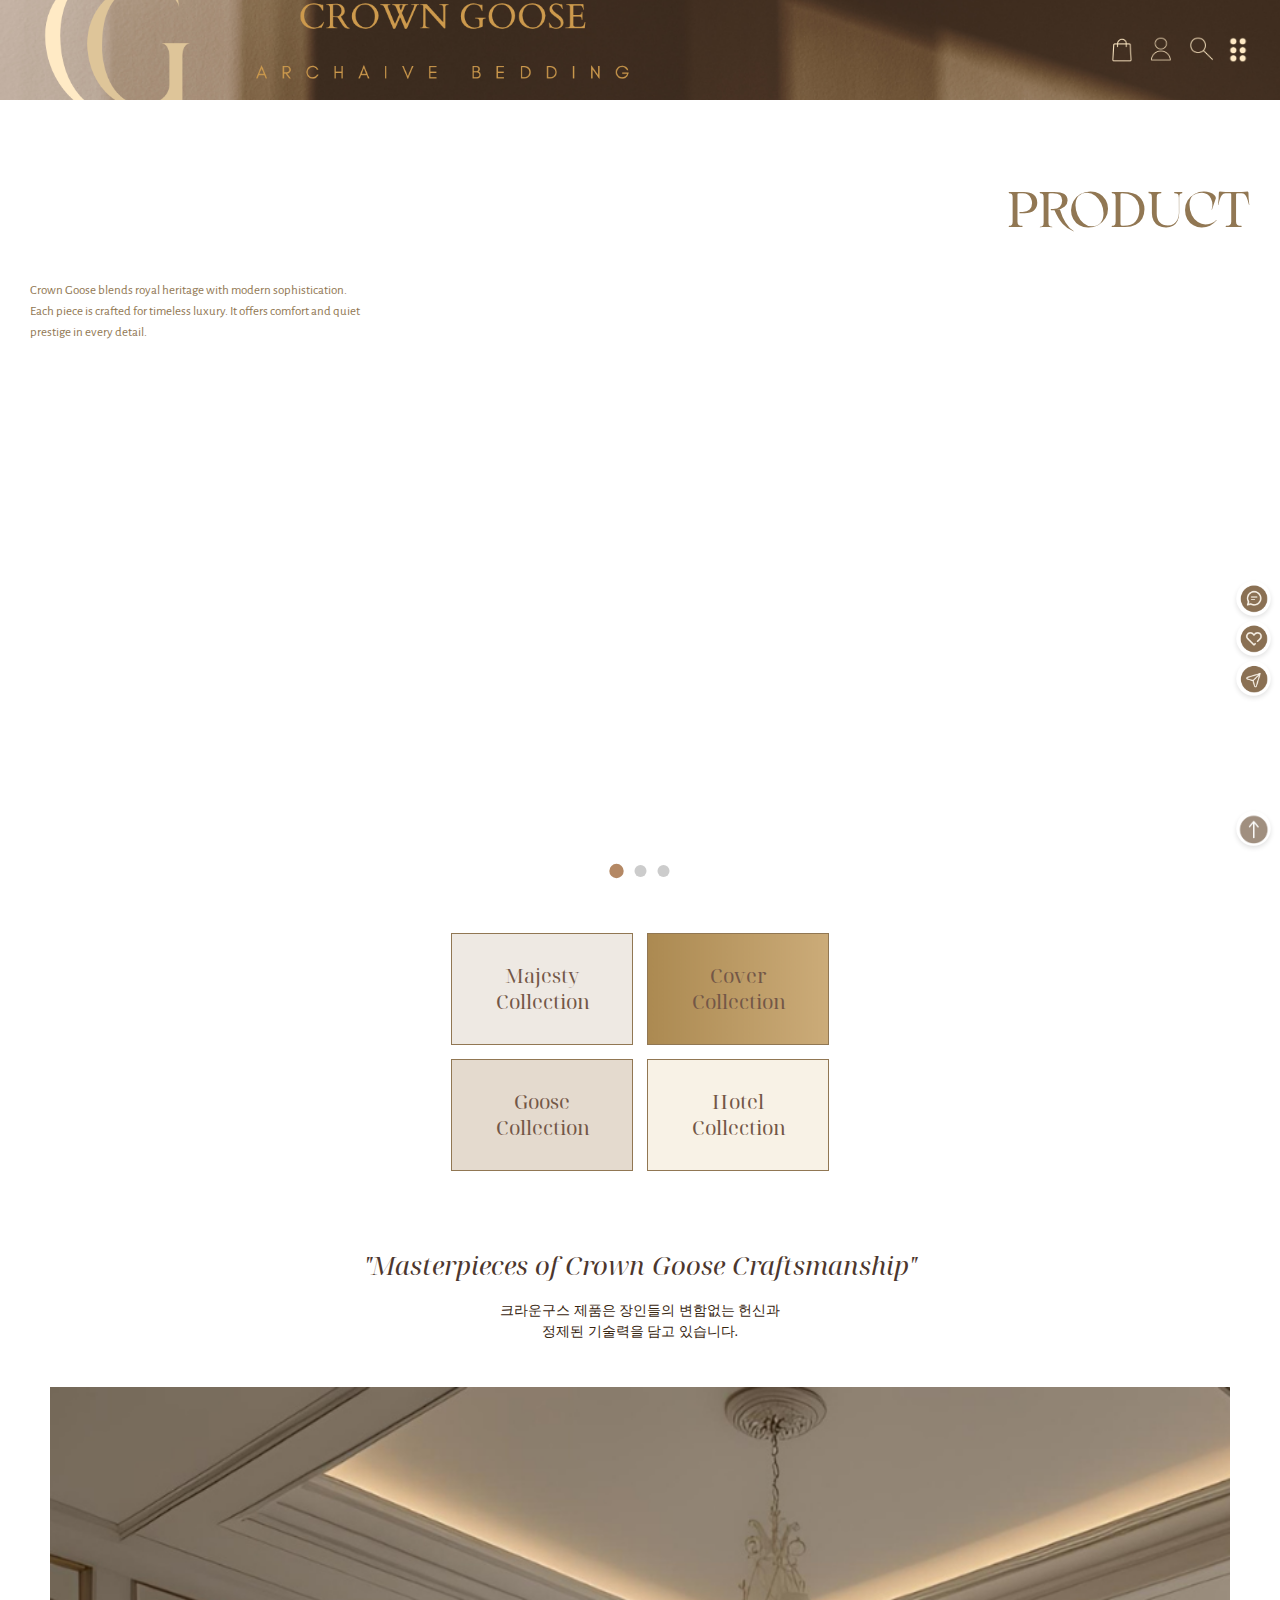
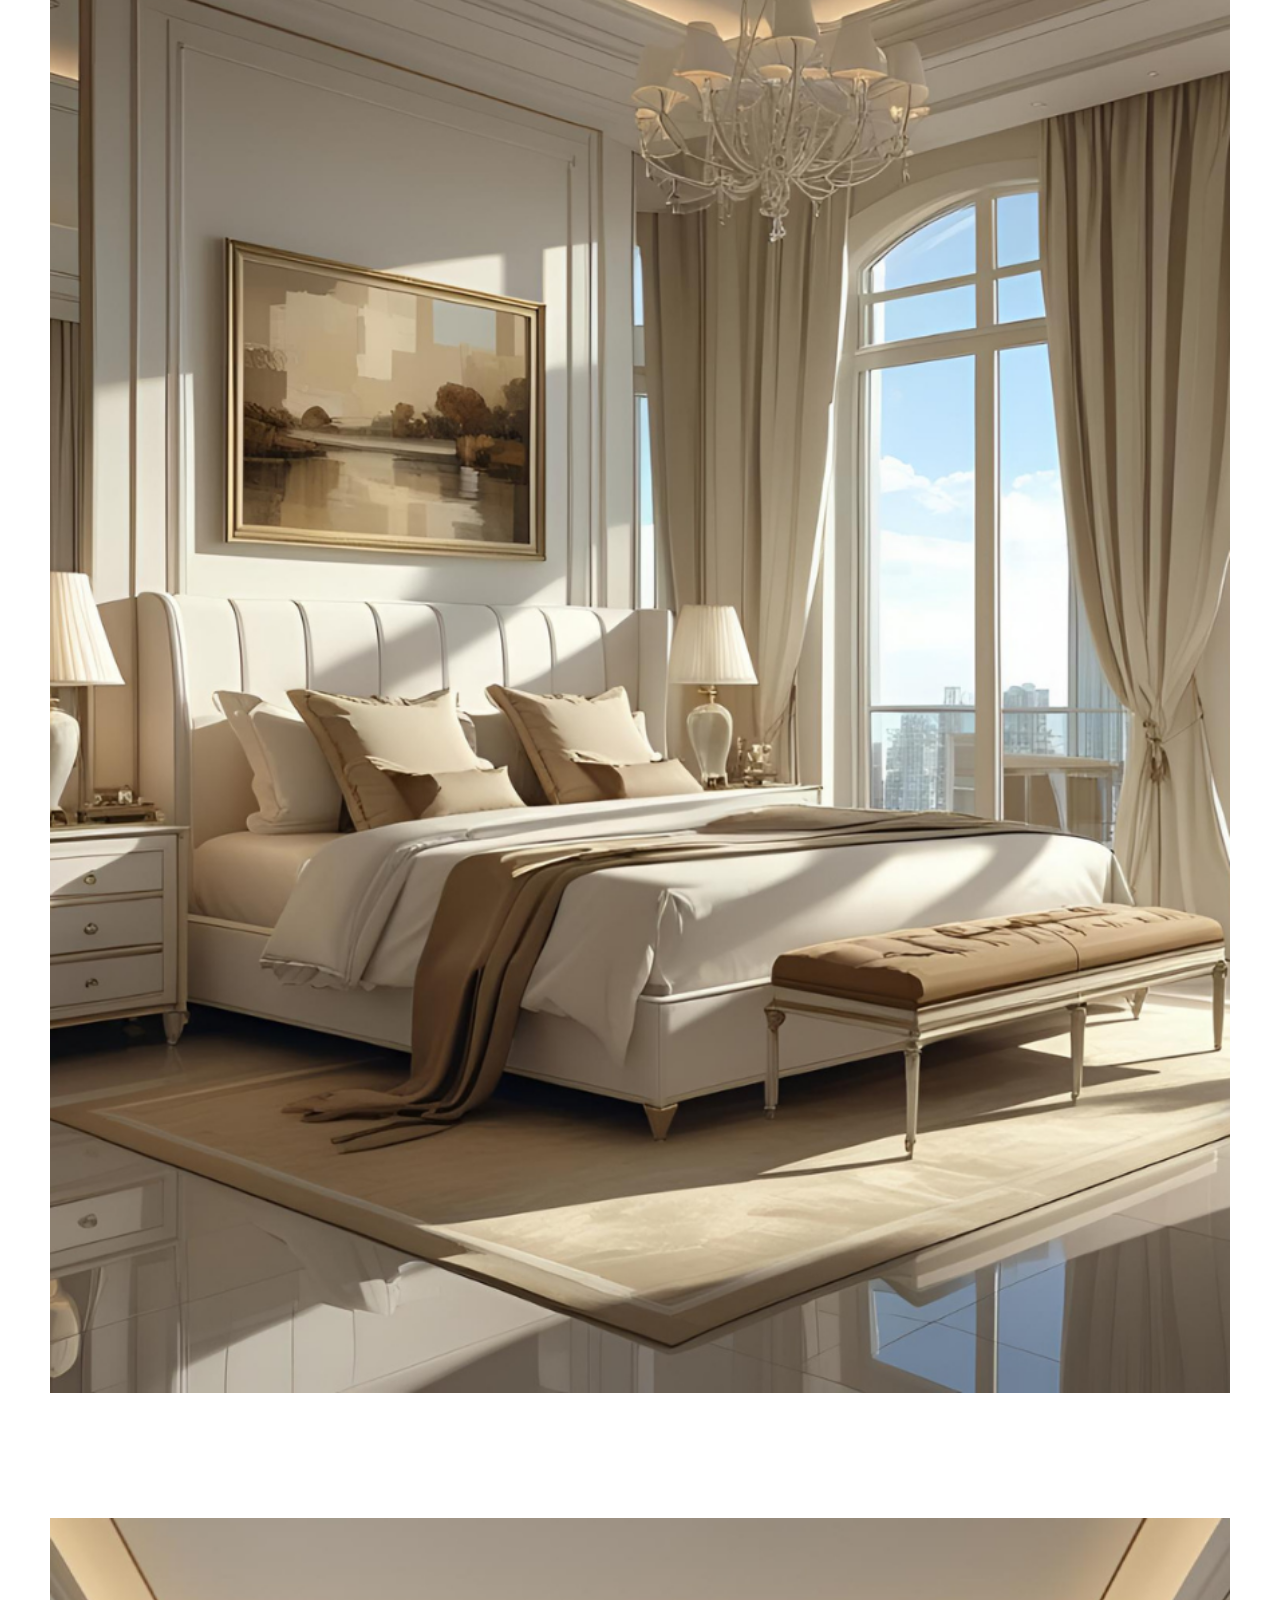
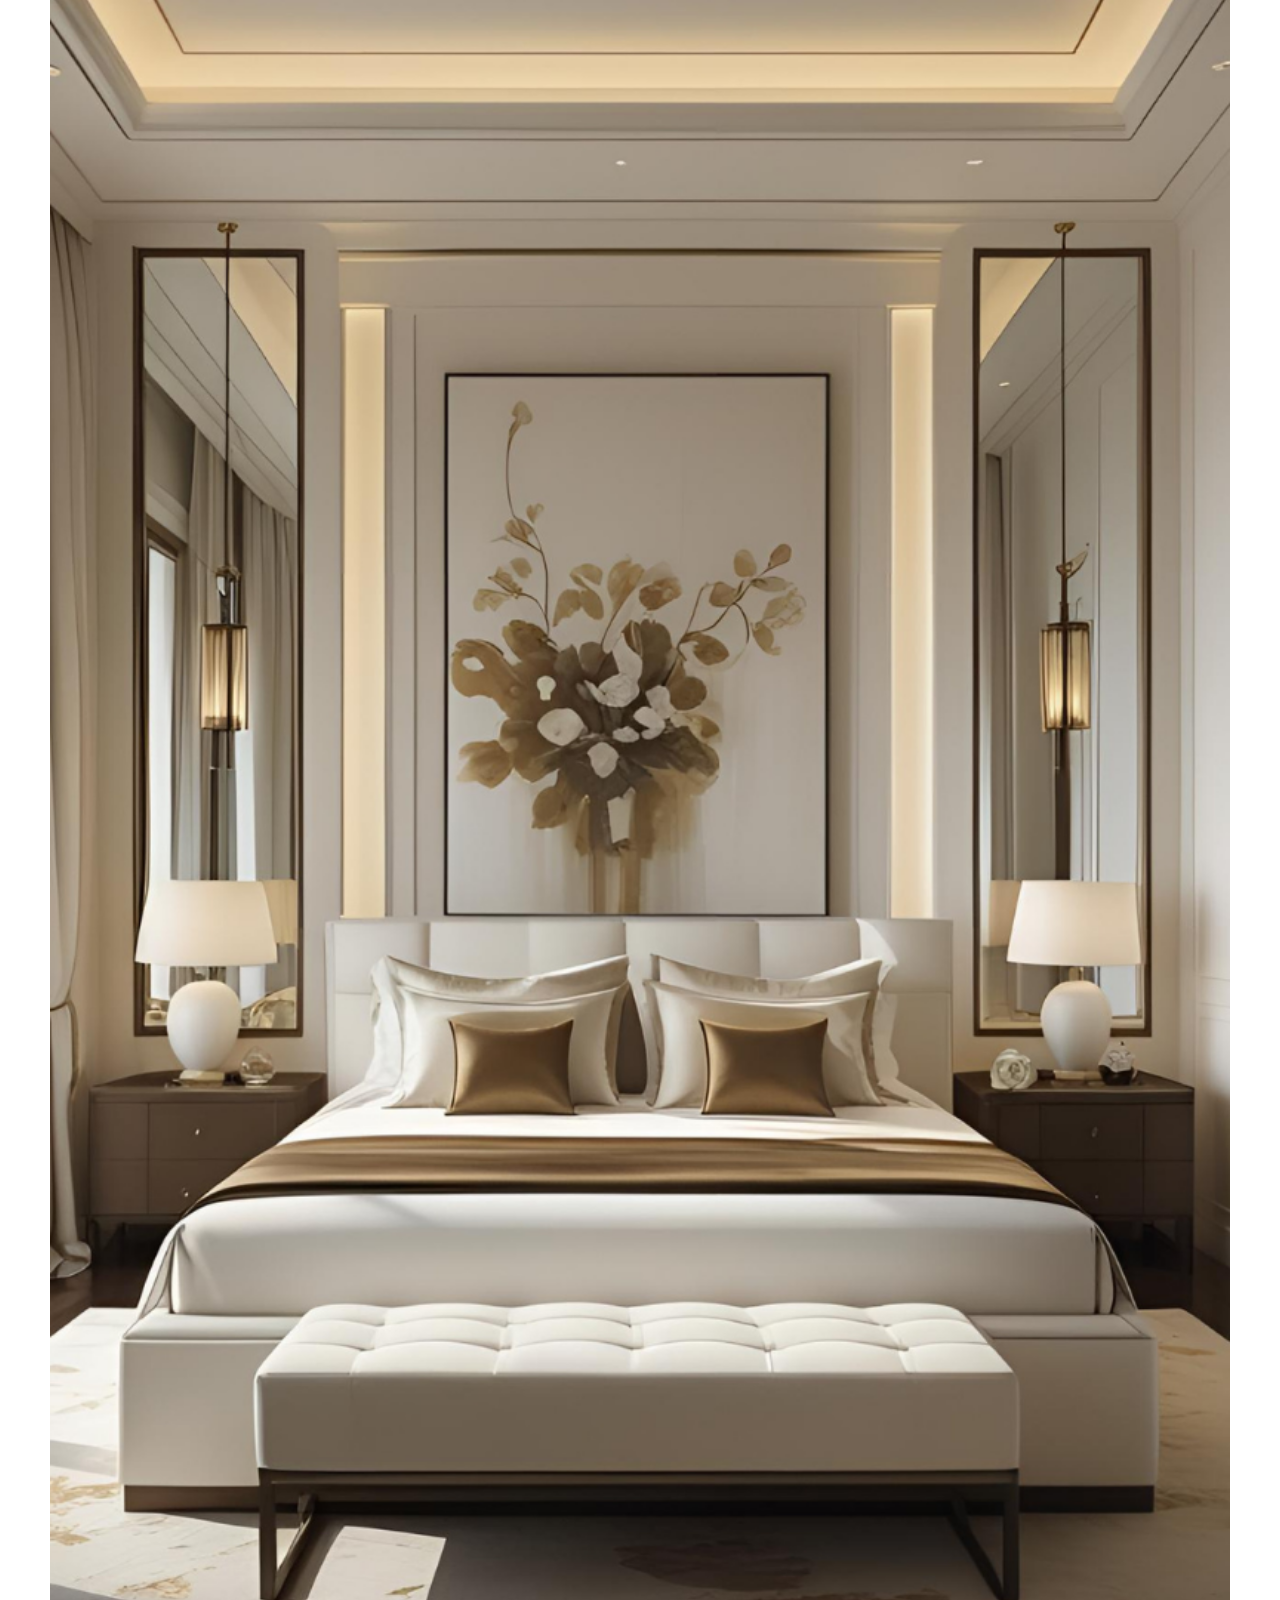
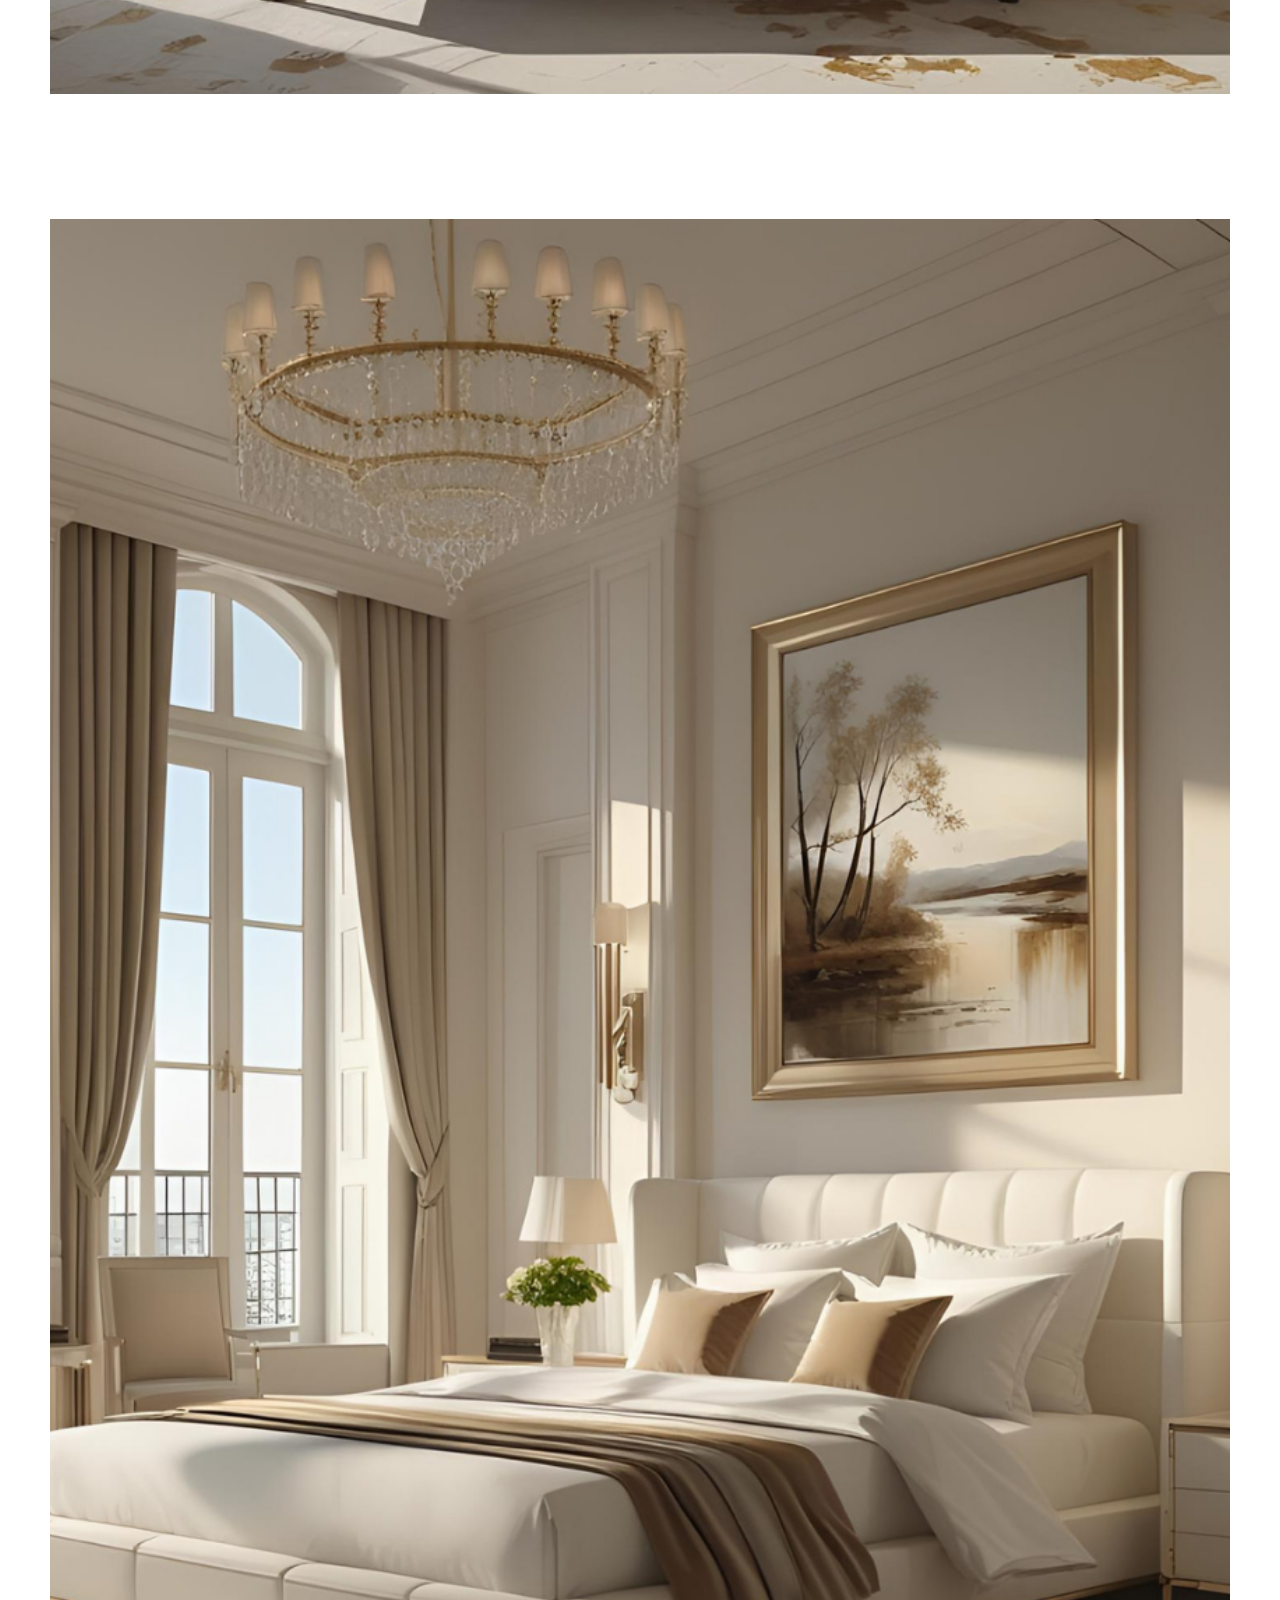
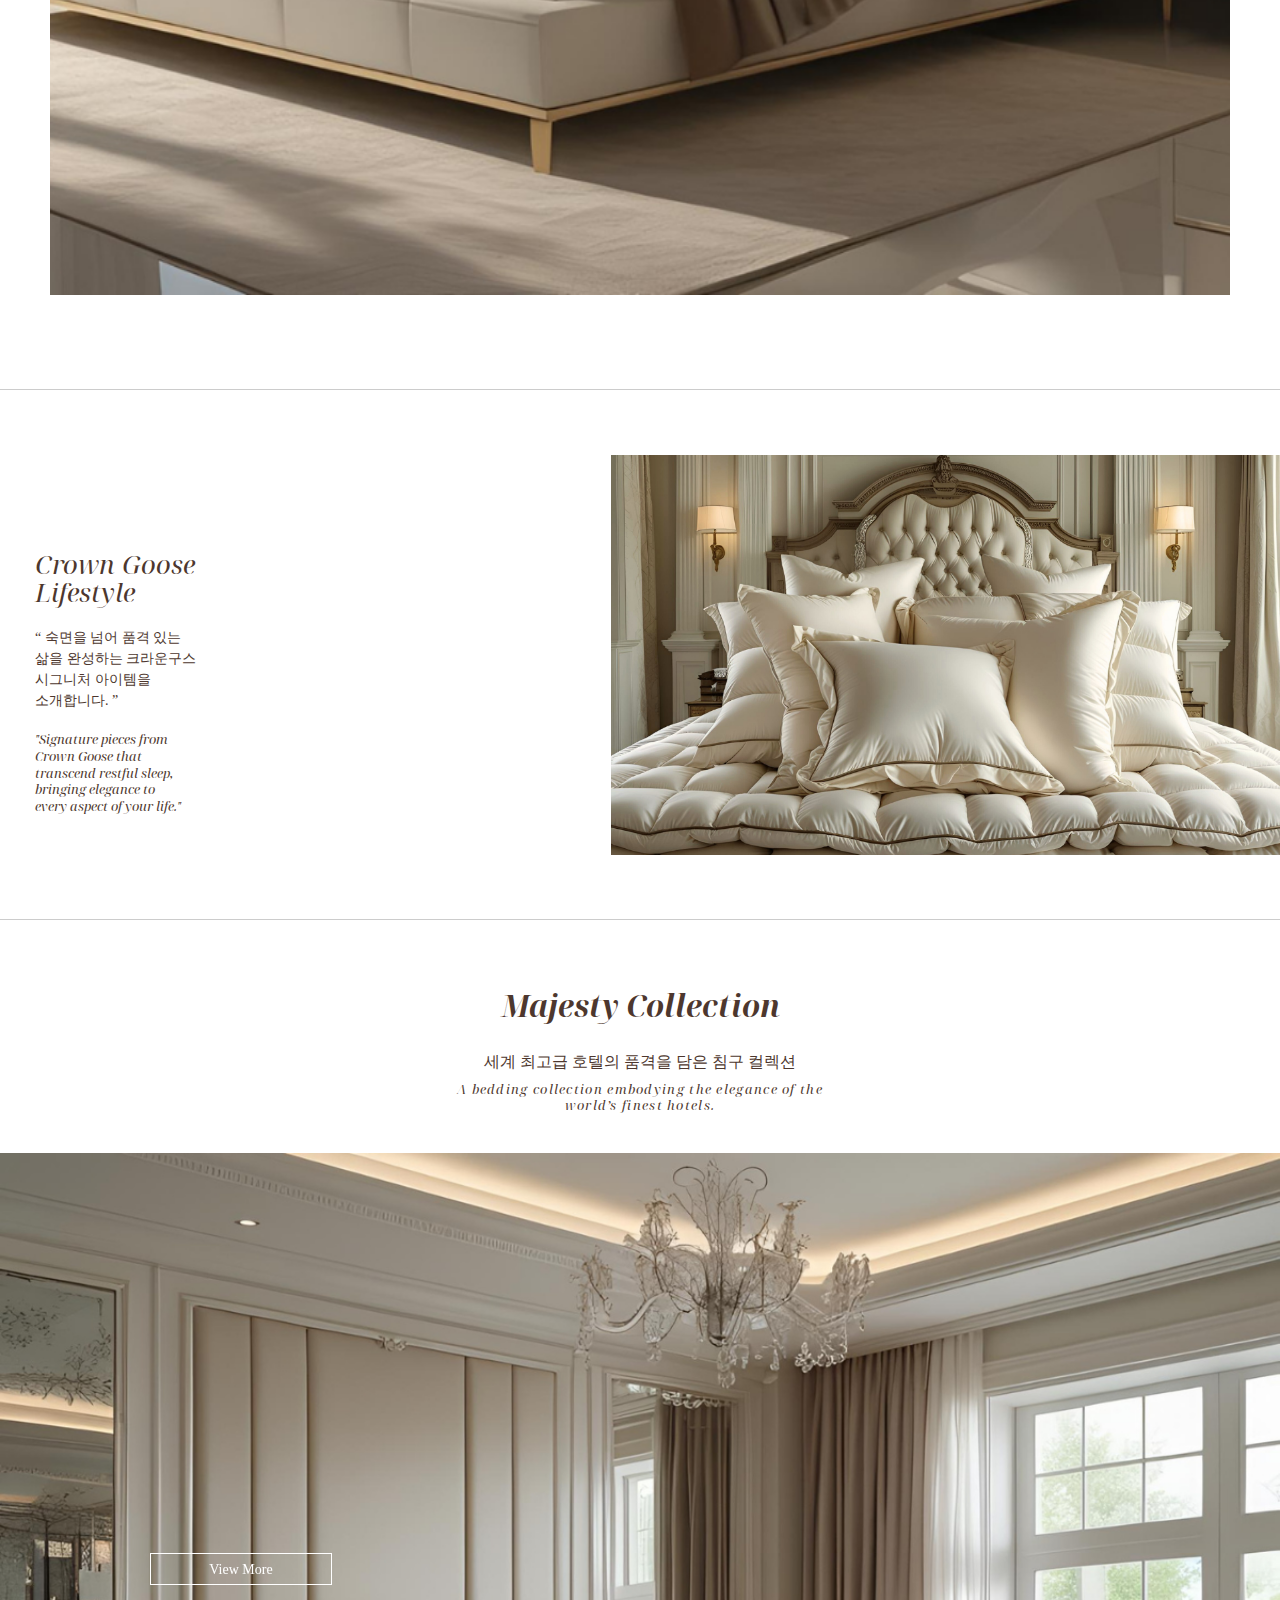
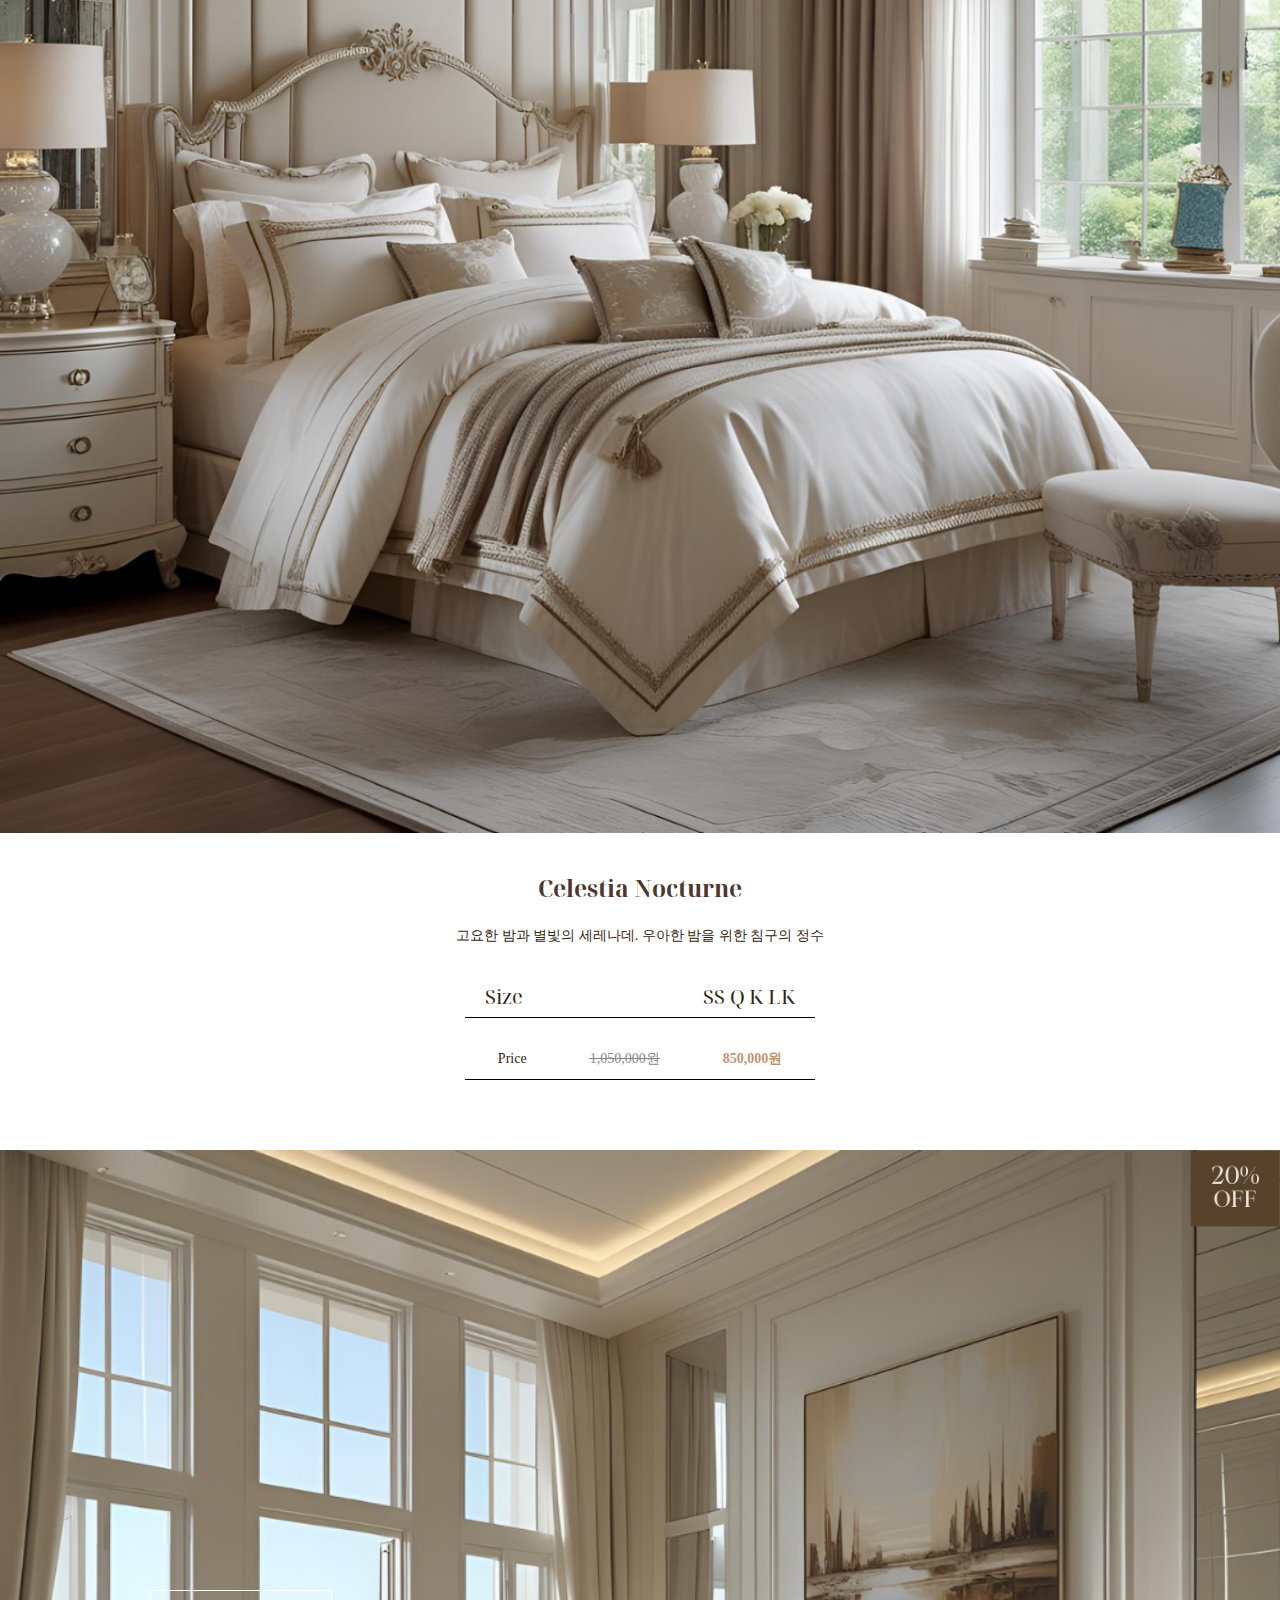
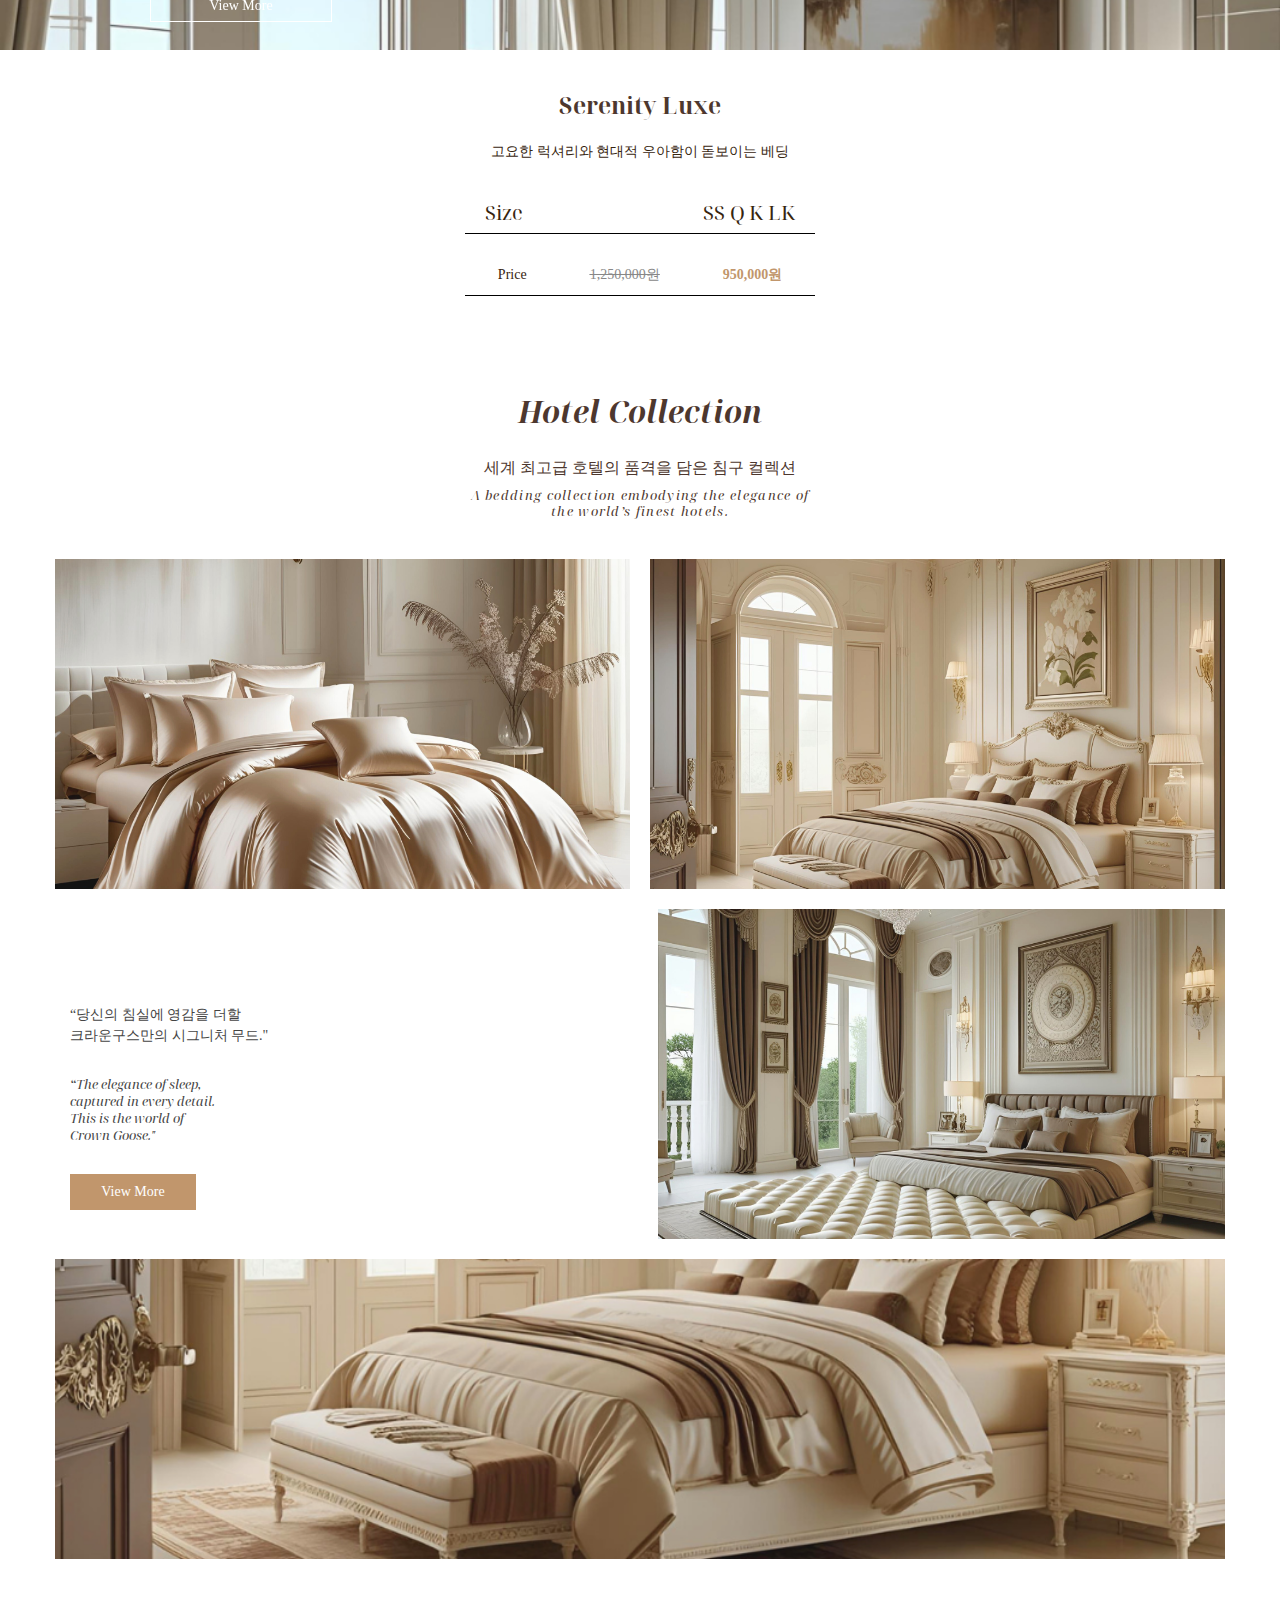
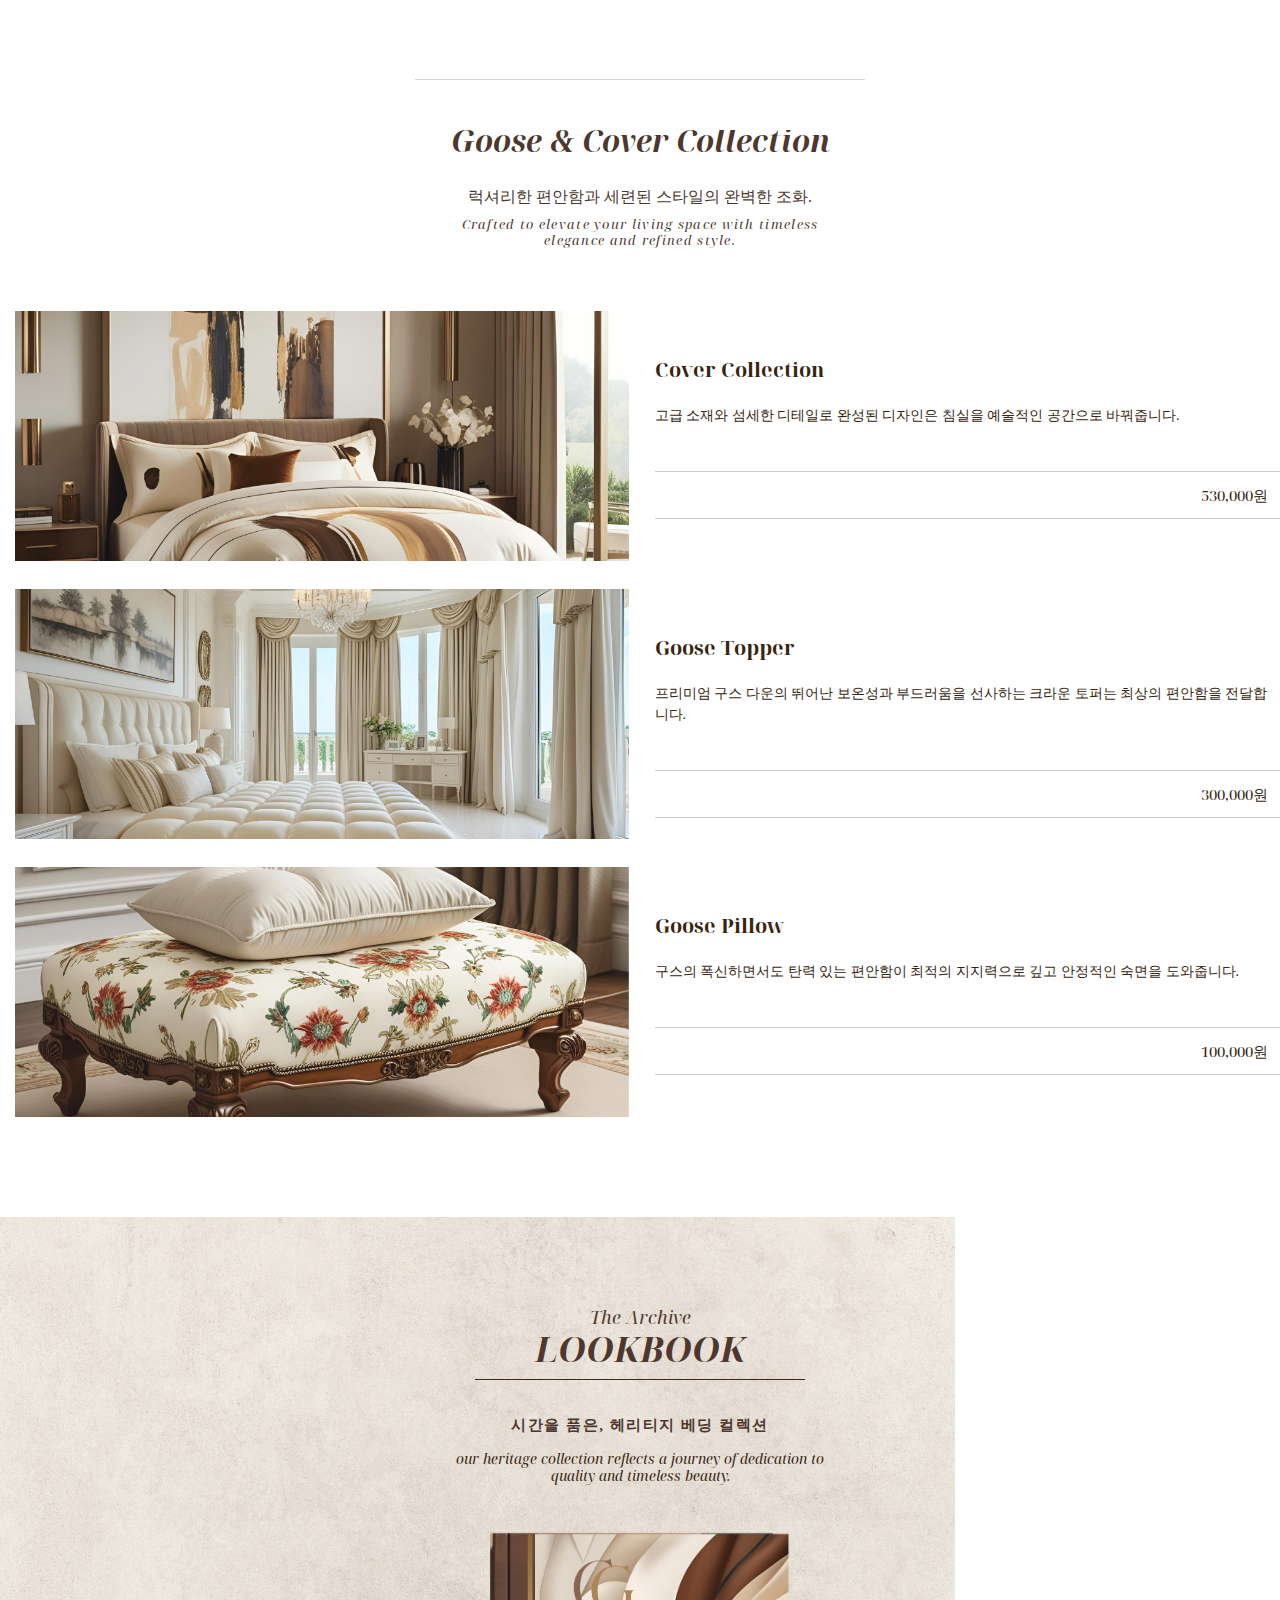
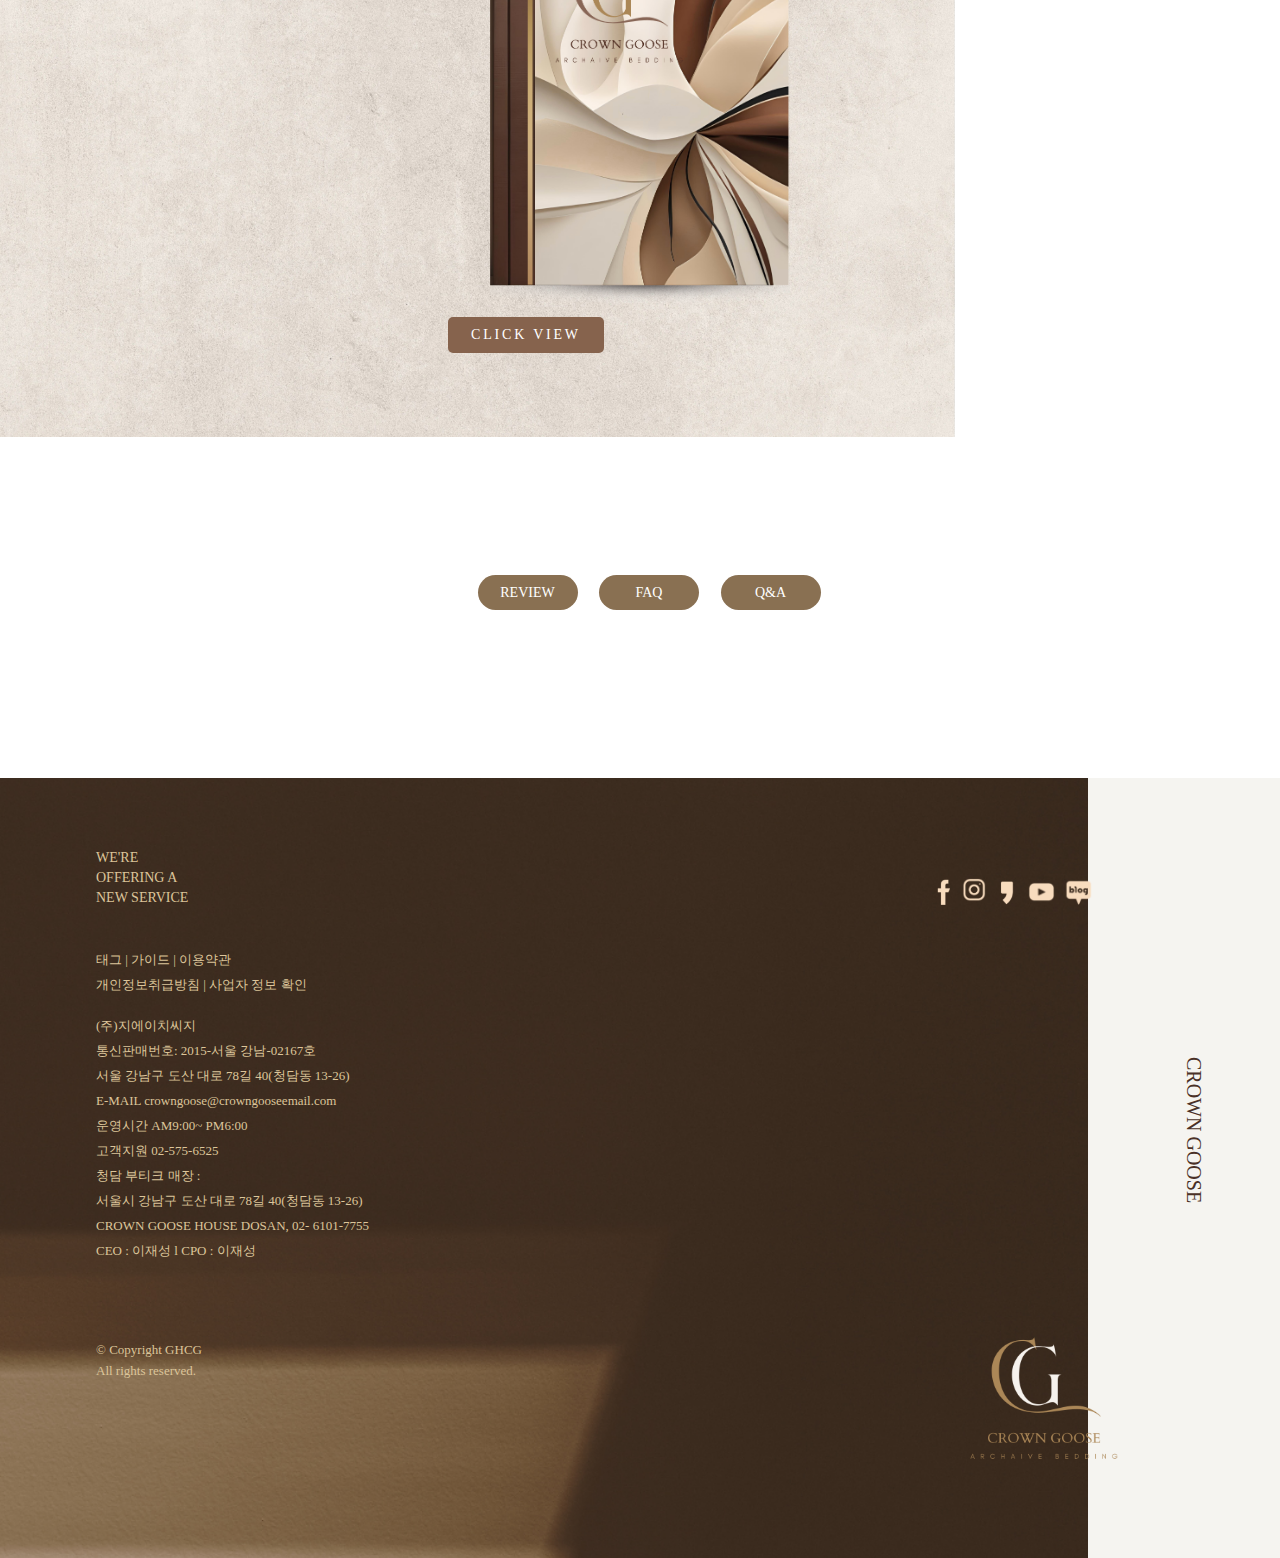
<file: product.html>
<!DOCTYPE html>
<html lang="ko">

<head>
  <meta charset="UTF-8">
  <meta name="viewport" content="width=device-width, initial-scale=1.0">
  <title>Crown goose Product</title>
  <link href="https://use.fontawesome.com/releases/v5.0.6/css/all.css" rel="stylesheet">
  <link rel="stylesheet" href="https://cdnjs.cloudflare.com/ajax/libs/font-awesome/6.5.0/css/all.min.css">
  <link rel="stylesheet" href="css/reset.css">
  <link rel="stylesheet" href="css/font.css">
  <link rel="stylesheet" href="css/layout3.css">
  <link rel="stylesheet" href="css/top.css">
  <link rel="stylesheet" href="css/bottom.css">
  
  <!-- Swiper CSS -->
  <link rel="stylesheet" href="https://cdn.jsdelivr.net/npm/swiper@11/swiper-bundle.min.css">
  <!-- Swiper JS -->
  <script src="https://cdn.jsdelivr.net/npm/swiper@11/swiper-bundle.min.js"></script>
  <script src="https://code.jquery.com/jquery-3.7.1.min.js"></script>
   <script src="https://code.jquery.com/jquery-3.6.0.min.js"></script>
  <script src="https://cdnjs.cloudflare.com/ajax/libs/jquery-easing/1.4.1/jquery.easing.min.js"></script>
  <script src="js/menu.js"></script>

  <!-- AOS 스타일 -->
  <link rel="stylesheet" href="https://unpkg.com/aos@2.3.4/dist/aos.css">
  <!-- AOS 스크립트 -->
  <script src="https://unpkg.com/aos@2.3.4/dist/aos.js"></script>
</head>

<body>
  <div id="wrap">
    <header id="top">
      <img src="./img/header/hdbg.png" alt="헤드배경" class="hd_bg">
      <div class="top-inner">
        <h1 class="hd_logo">
          <a href="index.html">
            <img src="./img/header/hd-logo.png" alt="crowngoose">
          </a>
        </h1>
        <ul class="top_icon">
          <li><a href="#" class="menu_icon"><img src="./img/icons/header_icon/shopping.png" alt="쇼핑" width="28"></a>
          </li>
          <li><a href="login.html" class="menu_icon"><img src="./img/icons/header_icon/login.png" alt="로그인"
                width="31"></a></li>
          <li><a href="#" class="menu_icon"><img src="./img/icons/header_icon/search.png" alt="검색" width="33"></a></li>
          <li><a href="#" class="menu_con"><img src="./img/icons/header_icon/menu.png" alt="메뉴" width="25"></a></li>
        </ul>
      </div><!-- top-inner -->
    </header>
    <div id="menu_wrap">
      <div class="menu_wrap_inner">
        <button type="button" class="menu_close">
          <img src="./img/icons/close.png" alt="close" width="45">
        </button>
        <nav id="gnb">
          <!-- <img src="./img/icons/navi_bg.png" alt="헤드배경" class="navi_bg"> -->
          <div id="navi_btn">
            <a href="login.html">LOGIN</a>
            <a href="join.html">JOIN US</a>
          </div>
          <div id="search">
            <form action="/search" method="get" class="search-form">
              <input type="text" name="search" class="bar">
              <span class="search-icon"></span>
            </form>
          </div>
          <ul>
            <li class="has-submenu">
              <a href="brand.html">
                <span class="menu-text">CROWN STORY</span>
                <span class="b_arrow"><img src="./img/icons/b_arrow.png" alt="arrow"></span>
              </a>
              <ul class="submenu">
                <li><a href="brand.html" class="selected connect">브랜드헤리티지</a></li>
                <li><a href="#">글로벌 크라운구스</a></li>
              </ul>
            </li>
            <li class="has-submenu">
              <a href="#">
                <span class="menu-text">ART COLLABORATION</span>
                <span class="b_arrow"><img src="./img/icons/b_arrow.png" alt="arrow"></span>
              </a>
              <ul class="submenu">
                <li><a href="#">크리에이터 협업스토리</a></li>
                <li><a href="#">크라운구스 아뜰리에</a></li>
              </ul>
            </li>
            <li class="has-submenu">
              <a href="product.html">
                <span class="menu-text">PRODUCT</span>
                <span class="b_arrow"><img src="./img/icons/b_arrow.png" alt="arrow"></span>
              </a>
              <ul class="submenu">
                <li><a href="product.html" class="connect">크라운컬렉션</a></li>
                <li><a href="#">마제스티컬렉션 </a></li>
                <li><a href="#">커버컬렉션</a></li>
                <li><a href="#">구스컬렉션</a></li>
                <li><a href="#">호텔 컬렉션</a></li>
              </ul>
            </li>
            <li class="has-submenu">
              <a href="#">
                <span class="menu-text">BESPOKE</span>
                <span class="b_arrow"><img src="./img/icons/b_arrow.png" alt="arrow"></span>
              </a>
              <ul class="submenu">
                <li><a href="#">비스포크 침구상담</a></li>
                <li><a href="#">파트너십</a></li>
                <li><a href="#">컨설팅 예약</a></li>
              </ul>
            </li>
            <li class="has-submenu">
              <a href="#">
                <span class="menu-text">MEDIA</span>
                <span class="b_arrow"><img src="./img/icons/b_arrow.png" alt="arrow"></span>
              </a>
              <ul class="submenu">
                <li><a href="#">뉴스&보도자료</a></li>
                <li><a href="#">인플루언서리뷰</a></li>
                <li><a href="#">전시/이벤트 스토리</a></li>
              </ul>
            </li>
            <li class="has-submenu">
              <a href="#">
                <span class="menu-text">COMMUNITY</span>
                <span class="b_arrow"><img src="./img/icons/b_arrow.png" alt="arrow"></span>
              </a>
              <ul class="submenu">
                <li><a href="#">공지사항</a></li>
                <li><a href="#">자주묻는 질문</a></li>
                <li><a href="#">고객후기</a></li>
                <li><a href="#">온라인 문의</a></li>
              </ul>
            </li>
          </ul>
          <div id="navi_info">
            <p>CS CENTER</p>
            <p>02-575-6525</p>
          </div>
          <div id="kakao">
            <a href="#"><img src="./img/icons/kakao1.png" alt="feedback" width="30" class="talk">카카오톡 상담</a>
          </div>
          <div id="sns1">
            <a href="#"><img src="./img/icons/sns/facebook.png" alt="facebook" class="facebook-icon"></a>
            <a href="#"><img src="./img/icons/sns/instagram.png" alt="instagram"></a>
            <a href="#"><img src="./img/icons/sns/kakaostory.png" alt="kakaostory"></a>
            <a href="#"><img src="./img/icons/sns/youtube.png" alt="youtube" class="youtube-icon"></a>
            <a href="#"><img src="./img/icons/sns/blog.png" alt="blog" class="blog-icon"></a>
          </div>
          <div id="navi_logo">
            <a href="index.html"><img src="./img/footer/footerlogo.png" alt="logo" class="m_logo"></a>
          </div>
        </nav><!-- gnb -->
      </div><!-- menu_wrap_inner-->
    </div><!-- menu_wrap -->


    <!-- 메인 -->
    <div id="main_wrap">
      <div id="main_txt">
        <p class="section-title" data-aos="fade-light" data-aos-duration="2000">PRODUCT</p>
        <p class="brand-desc">
          Crown Goose blends royal heritage with modern sophistication.<br>
          Each piece is crafted for timeless luxury.
          It offers comfort and quiet<br> prestige in every detail.
        </p>
      </div><!--main_txt  -->
      <div id="mainslide">
        <ul class="mainset">
          <li class="active"><img src="./img/product/productmain/productmain2.png" alt="슬라이드1"></li>
          <li><img src="./img/product/productmain/productmain3.png" alt="슬라이드2"></li>
          <li><img src="./img/product/productmain/productmain1.png" alt="슬라이드3"></li>
        </ul>
        <div class="indicators5" id="btn_all">
          <span class="dot on"></span>
          <span class="dot"></span>
          <span class="dot"></span>
        </div>
        <a href="#" class="prev"><i class="fas fa-angle-left"></i></a>
        <a href="#" class="next"><i class="fas fa-angle-right"></i></a>
      </div>
      <div id="box">
        <div id="sub_pro_wrap">
          <div class="sub1">
            <div class="collection1">
              <a href="#majesty">Majesty<br>Collection</a>
            </div><!-- collection1 -->
            <div class="collection2">
              <a href="#cover">Cover<br>Collection</a>
            </div><!-- collection2 -->
          </div><!-- sub1 -->
          <div class="sub1">
            <div class="collection3">
              <a href="#cover">Goose<br>Collection</a>
            </div><!-- collection3 -->
            <div class="collection4">
              <a href="#hotel">Hotel<br>Collection</a>
            </div><!-- collection4 -->
          </div><!-- sub1-->
        </div><!-- sub_pro_wrap -->
      </div><!-- box -->
      

      <!--"Masterpieces -->
      <div id="master">
        <p class="mas_txt" data-aos="fade-in" data-aos-duration="2000">"Masterpieces of Crown Goose Craftsmanship"</p>
        <p class="mas_txt1">크라운구스 제품은 장인들의 변함없는 헌신과 <br>정제된 기술력을 담고 있습니다.</p>
      </div>
      <div id="main_img" data-aos="fade-down" data-aos-duration="2500">
        <div class="swiper mySwiper">
          <div class="swiper-wrapper">
            <div class="swiper-slide">
              <img class="photo" src="./img/product/productmain/productmainslide-1.png" alt="슬라이드1">
            </div>
            <div class="swiper-slide">
              <img class="photo" src="./img/product/productmain/productmainslide-2.png" alt="슬라이드2">
            </div>
            <div class="swiper-slide">
              <img class="photo" src="./img/product/productmain/productmainslide-3.png" alt="슬라이드3">
            </div>
          </div>
          <!-- Navigation buttons -->
          <a href="#" class="prev" aria-label="이전 슬라이드">
            <i class="fas fa-chevron-left"></i>
          </a>
          <a href="#" class="next" aria-label="다음 슬라이드">
            <i class="fas fa-chevron-right"></i>
          </a>
          <!-- Centered text -->
          <p class="mm_txt">
            Crown Goose bedding embraces your lifestyle <br>
            with timeless luxury and tailored beauty.
          </p>
        </div>
      </div>
      <hr>
      <div id="container">
        <div id="life">
          <div id="life_txt">
            <p class="life_txt" data-aos="fade-in" data-aos-duration="2000">Crown Goose<br>Lifestyle</p>
            <p>“ 숙면을 넘어 품격 있는 <br>
              삶을 완성하는 크라운구스 <br>
              시그니처 아이템을 <br>
              소개합니다. ”</p>
            <p class="life_txt1">"Signature pieces from <br>
              Crown Goose that <br>
              transcend restful sleep, <br>
              bringing elegance to <br>
              every aspect of your life."</p>
          </div><!-- life_txt -->
          <img src="./img/product/lifestyle/lifemain.png" alt="라이프스타일" data-aos="fade-left" data-aos-duration="2000">
        </div><!-- life -->
      </div><!-- container -->
      <hr>

      <!-- majesty -->
      <div id="majesty">
        <p class="product_txt" data-aos="fade-in" data-aos-duration="2000">Majesty Collection</p>
        <p class="product_txt1">세계 최고급 호텔의 품격을 담은 침구 컬렉션</p>
        <p class="product_txt2">A bedding collection embodying the elegance of the <br>
          world’s finest hotels.
        </p>
        <div id="maj_sub">
          <div id="sub_1" data-aos="fade-up" data-aos-duration="2500">
            <img src="./img/product/majesty/majesty-1.png" alt="마제스티컬렉션" class="sub1_img">
            <a href="#" class="view-more1">View More</a>
            <p class="product_sub_txt">Celestia Nocturne</p>
            <p>고요한 밤과 별빛의 세레나데. 우아한 밤을 위한 침구의 정수</p>
            <div class="price">
              <p>Size</p>
              <p><span>SS Q K LK</span></p>
            </div><!--price  -->
            <div class="line"></div>
            <div class="price2">
              <p>Price</p>
              <p class="price-origin"><del>1,050,000원</del></p>
              <p class="price-sale">850,000원</p>
            </div><!-- price2 -->
            <div class="line"></div>
          </div><!-- sub_1-->
          <div id="sub_2" data-aos="fade-down" data-aos-duration="2500">
            <img src="./img/product/majesty/majesty-2.png" class="main-product-img" alt="마제스티컬렉션">
            <a href="#" class="view-more1-1">View More</a>
            <!-- 프로모션가 이미지 (태그) -->
            <div class="pri_tag"><img src="./img/product/majesty/discount.png" alt="프로모션가" class="promo-img"></div>
            <p class="product_sub_txt">Serenity Luxe</p>
            <p>고요한 럭셔리와 현대적 우아함이 돋보이는 베딩</p>
            <div class="price">
              <p>Size</p>
              <p><span>SS Q K LK</span></p>
            </div><!--price  -->
            <div class="line"></div>
            <div class="price2">
              <p>Price</p>
              <p class="price-origin"><del>1,250,000원</del></p>
              <p class="price-sale">950,000원</p>
            </div><!--price2  -->
            <div class="line"></div>
          </div><!-- product_sub_txt -->
        </div><!-- sub_2 -->
      </div><!-- majesty -->


      <!-- hotel -->
      <div id="hotel" data-aos="fade-up" data-aos-duration="2500">
        <p class="product_txt">Hotel Collection</p>
        <p class="product_txt1">세계 최고급 호텔의 품격을 담은 침구 컬렉션</p>
        <p class="product_txt2">A bedding collection embodying the elegance of <br>
          the world’s finest hotels.</p>
        <div class="first_sub">
          <img src="./img/product/hotelcollection/hotelcollection-1.png" alt="호텔컬렉션">
          <img src="./img/product/hotelcollection/hotelcollection-2.png" alt="호텔컬렉션">
        </div><!--first_sub  -->
        <div class="second_sub">
          <div id="sec_txt">
            <p>“당신의 침실에 영감을 더할 <br>
              크라운구스만의 시그니처 무드."</p>
            <p class="life_txt1">“The elegance of sleep, <br>
              captured in every detail. <br>
              This is the world of <br>
              Crown Goose."</p>
            <a href="#" class="view-more">View More</a>
          </div><!-- sec_txt -->
          <img src="./img/product/hotelcollection/hotelcollection-3.png" alt="호텔컬렉션">
        </div><!-- second_sub -->
        <div class="third_sub">
          <img src="./img/product/hotelcollection/hotelcollection-4.png" alt="호텔컬렉션">
        </div><!-- third_sub -->
      </div><!-- hotel -->
      <span class="line2"></span>
      <div id="cover" data-aos="fade-down" data-aos-duration="2500">
        <p class="product_txt">Goose & Cover Collection</p>
        <p class="product_txt1">럭셔리한 편안함과 세련된 스타일의 완벽한 조화.</p>
        <p class="product_txt2">
          Crafted to elevate your living space with timeless <br>
          elegance and refined style.
        </p>

        <!-- cover -->
        <div class="cover_list">
          <!-- 아이템 1 -->
          <div class="cover_item">
            <img src="./img/product/cover/coverset.png" alt="커버세트">
            <div class="item_text">
              <p class="item_title">Cover Collection</p>
              <p class="item_desc">고급 소재와 섬세한 디테일로 완성된 디자인은 침실을 예술적인 공간으로 바꿔줍니다.</p>
              <hr>
              <p class="item_price">530,000원</p>
              <hr>
            </div><!--item_text  -->
          </div><!-- cover_item -->
          <!-- 아이템 2 -->
          <div class="cover_item">
            <img src="./img/product/cover/topper.png" alt="토퍼">
            <div class="item_text">
              <p class="item_title">Goose Topper</p>
              <p class="item_desc">프리미엄 구스 다운의 뛰어난 보온성과 부드러움을 선사하는 크라운 토퍼는 최상의 편안함을 전달합니다.</p>
              <hr>
              <p class="item_price">300,000원</p>
              <hr>
            </div><!-- item_text -->
          </div><!--cover_item  -->
          <!-- 아이템 3 -->
          <div class="cover_item">
            <img src="./img/product/cover/pillow.png" alt="베개">
            <div class="item_text">
              <p class="item_title">Goose Pillow</p>
              <p class="item_desc">구스의 폭신하면서도 탄력 있는 편안함이 최적의 지지력으로 깊고 안정적인 숙면을 도와줍니다.</p>
              <hr>
              <p class="item_price">100,000원</p>
              <hr>
            </div><!--item_text  -->
          </div><!--cover_item -->
        </div><!-- cover_list -->
      </div><!-- cover -->

      <!-- 룩북 -->
      <div id="lookbook">
        <div class="product_txt1-1">The Archive</div>
        <div class="product_txt_t" data-aos="fade-in" data-aos-duration="2500">LOOKBOOK</div>
        <div class="line5"></div>
        <p class="product_txt2-1">시간을 품은, 헤리티지 베딩 컬렉션</p>
        <p class="product_txt2-2">our heritage collection reflects a journey of dedication to <br>
          quality and timeless beauty.</p>
        <div class="book" data-aos="fade-down" data-aos-duration="2500"><img src="./img/product/lookbook/lookbook.png"
            alt="룩북"></div>
        <a href="#" class="cilck-view">CLICK VIEW</a>
      </div><!-- lookbook -->


      <!--top 및 사이드메뉴 -->
      <div id="tab_menu">
        <ul>
          <li><a href="#">REVIEW</a></li>
          <li><a href="#">FAQ</a></li>
          <li><a href="#">Q&amp;A</a></li>
        </ul>
      </div><!-- tab_menu -->
      <div id="sidebtn">
        <a href="#" class="sidebtn_1"><img src="./img/icons/side/email.png" alt="email" width="40"></a>
        <a href="#" class="sidebtn_2"><img src="./img/icons/side/recommend.png" alt="recommaend" width="40"></a>
        <a href="#" class="sidebtn_3"><img src="./img/icons/side/inquire.png" alt="inquire" width="40"></a>
        <a href="#" class="top_btn"><img src="./img/icons/top.png" alt="위로가기" width="40"></a>
      </div><!-- sidebtn-->
    </div><!-- container -->

    <!-- footer -->
    <footer data-aos="fade-up" data-aos-duration="2500">
      <div id="foot-bg">
        <img src="./img/footer/footerbg.png" alt="bg">
      </div>
      <div id="foot_top">
        <div class="foot_t">
          <p>WE'RE <br>OFFERING A <br>NEW SERVICE</p>
        </div>
        <div id="sns">
          <a href="#"><img src="./img/icons/sns/facebook.png" alt="facebook" class="facebook-icon"></a>
          <a href="#"><img src="./img/icons/sns/instagram.png" alt="instagram"></a>
          <a href="#"><img src="./img/icons/sns/kakaostory.png" alt="kakaostory"></a>
          <a href="#"><img src="./img/icons/sns/youtube.png" alt="youtube" class="youtube-icon"></a>
          <a href="#"><img src="./img/icons/sns/blog.png" alt="blog" class="blog-icon"></a>
        </div>
      </div>
      <div class="footer-content">
        <ul>
          <li>태그 | 가이드 | 이용약관</li>
          <li>개인정보취급방침 | 사업자 정보 확인</li>
        </ul>
        <div class="footer-info">
          <p>(주)지에이치씨지<br>통신판매번호: 2015-서울 강남-02167호</p>
          <p>서울 강남구 도산 대로 78길 40(청담동 13-26)<br>
            E-MAIL crowngoose@crowngooseemail.com</p>
          <p>운영시간 AM9:00~ PM6:00 <br>
            고객지원 02-575-6525</p>
          <p>청담 부티크 매장 :<br>
            서울시 강남구 도산 대로 78길 40(청담동 13-26)<br>
            CROWN GOOSE HOUSE DOSAN, 02- 6101-7755</p>
          <p>CEO : 이재성 l CPO : 이재성</p>
        </div>
        <div class="copyright">&copy; Copyright GHCG <br>All rights reserved.</div>
        <a href="index.html"><img src="./img/footer/footerlogo.png" alt="logo" width="180" class="f_logo"></a>
        <p class="letter">CROWN GOOSE</p>
      </div>
    </footer>
  </div>


  <!-- 메인슬라이드 스크립트 -->
  <script>
    AOS.init();
  </script>

  <script>
    $(function () {
      const $slides = $('#mainslide .mainset > li');
      const $dots = $('#btn_all .dot');
      const total = $slides.length;
      let current = 0;
      let intervalId;

      function goToSlide(index) {
        if (index === current) return;

        const $currentSlide = $slides.eq(current);
        const $nextSlide = $slides.eq(index);

        $nextSlide.css({ left: '100%' }).addClass('active');
        $currentSlide.animate({ left: '-100%' }, 600, function () {
          $(this).removeClass('active').css('left', '100%');
        });
        $nextSlide.animate({ left: '0' }, 600);

        $dots.removeClass('on');
        $dots.eq(index).addClass('on');

        current = index;
      }

      function autoSlide() {
        intervalId = setInterval(() => {
          goToSlide((current + 1) % total);
        }, 3000);
      }

      function stopAutoSlide() {
        clearInterval(intervalId);
      }

      $dots.on('click', function () {
        const index = $(this).index();
        stopAutoSlide();
        goToSlide(index);
        autoSlide();
      });

      $('.prev').on('click', function (e) {
        e.preventDefault();
        stopAutoSlide();
        goToSlide((current - 1 + total) % total);
        autoSlide();
      });

      $('.next').on('click', function (e) {
        e.preventDefault();
        stopAutoSlide();
        goToSlide((current + 1) % total);
        autoSlide();
      });

      // 모바일 터치 스와이프
      let startX = 0;
      let endX = 0;

      $('#mainslide').on('touchstart', function (e) {
        startX = e.originalEvent.touches[0].clientX;
      });

      $('#mainslide').on('touchmove', function (e) {
        endX = e.originalEvent.touches[0].clientX;
      });

      $('#mainslide').on('touchend', function () {
        const diffX = endX - startX;
        if (Math.abs(diffX) > 50) {
          stopAutoSlide();
          if (diffX > 0) {
            goToSlide((current - 1 + total) % total);
          } else {
            goToSlide((current + 1) % total);
          }
          autoSlide();
        }
      });

      // 초기 상태 설정
      $slides.css('left', '100%').removeClass('active');
      $slides.eq(current).css('left', '0').addClass('active');
      $dots.eq(current).addClass('on');

      autoSlide();
    });
  </script>


  <script>
    const swiper = new Swiper('.mySwiper', {
      loop: true,
      effect: 'fade', // 
      fadeEffect: {
        crossFade: true
      },
      autoplay: {
        delay: 3000,
        disableOnInteraction: false,
      },
      navigation: {
        nextEl: '.next',
        prevEl: '.prev',
      },
    });
  </script>

</body>
</html>
</file>
<file: css/font.css>
@charset "utf-8";

@font-face {
  font-family: 'Pretendard-Regular';
  src: url('https://fastly.jsdelivr.net/gh/Project-Noonnu/noonfonts_2107@1.1/Pretendard-Regular.woff') format('woff');
  font-weight: 200;
  font-style: normal;

}

@font-face {
  font-family: 'ArsenicaTrial-Regular';
  src: url(../font/ArsenicaTrial-Regular.woff) format('woff');
  font-weight: 200;
  font-style: normal;

}

@font-face {
  font-family: 'AlegreyaSans-Regular';
  src: url(../font/AlegreyaSans-Regular.woff) format('woff');
  font-weight: 200;
  font-style: normal;

}

@font-face {
  font-family: 'NotoSerifDisplay-Regular';
  src: url(../font/NotoSerifDisplay-Regular.woff) format('woff');
  font-weight: 200;
  font-style: normal;

}

@font-face {
  font-family: 'NotoSerifDisplay-Bold';
  src: url(../font/NotoSerifDisplay-Bold.woff) format('woff');
  font-weight: 200;
  font-style: normal;

}


@font-face {
  font-family: 'NotoSerifDisplay-Italic';
  src: url(../font/NotoSerifDisplay-Italic.woff) format('woff');
  font-weight: 600;
  font-style: normal;
}


@font-face {
  font-family: 'NotoSerifDisplay-BoldItalic';
  src: url(../font/NotoSerifDisplay-BoldItalic.woff) format('woff');
  font-weight: 600;
  font-style: normal;
}
</file>
<file: css/layout2.css>
@charset "utf-8";

a {
  text-decoration: none;
  color: inherit;
}

body {
  color: #37250f;
  line-height: 1.5em;
  font-size: 14px;
}

html,
body {
  margin: 0;
  padding: 0;
  width: 100%;
  overflow-x: hidden;
}


.swiper-wrapper,
.swiper-slide,
#bestCollectionSection {
  box-sizing: border-box;
  max-width: 100%;
  overflow: hidden;
}

img {
  max-width: 100%;
  height: auto;
  display: block;
}







/* #main_wrap*/

#main_wrap {
  width: 100%;
  min-width: 320px;
}

.section-title {
  text-align: right;
  font-size: 50px;
  color: #917753;
  font-family: 'ArsenicaTrial-Regular';
  margin-top: 80px;
  line-height: 1.2em;
  margin-bottom: 40px;
  padding-right: 30px;
}

.brand-desc {
  font-size: 13px;
  color: #917753;
  margin-bottom: 40px;
  text-align: left;
  padding-left: 30px;
  font-family: 'AlegreyaSans-Regular';
}

#mainslide {
  position: relative;
  width: 100%;
  height: 520px;
  overflow: hidden;
}

#mainslide img {
  position: absolute;
  top: 0;
  left: 0;
  width: 100%;
  height: 100%;
  object-fit: cover;
  object-position: center;
  opacity: 0;
  transition: opacity 1s ease-in-out;
  z-index: 0;
}

#mainslide img.selected1 {
  opacity: 1;
  z-index: 1;
}


.site-link {
  border: 1px solid #ab8757;
  display: block;
  width: 250px;
  height: 28px;
  letter-spacing: 0.1em;
  text-align: center;
  margin: 0 auto;
  font-size: 14px;
  line-height: 25px;
  margin-bottom: 80px;
  font-family: 'NotoSerifDisplay-Regular';
  margin-top: 20px;
}


/* #container */
#container {
  width: 100%;
  margin: 0 auto;
}


.time_txt {
  font-family: 'Pretendard-Regular';
  font-weight: bold;
  font-size: 22px;
  text-align: center;
  margin-bottom: 30px;

}

.time_txt1 {
  font-family: 'NotoSerifDisplay-Italic';
  font-size: 20px;
  margin-top: -15px;
  text-align: center;
}

#intro_bg {
  width: 100%;
  width: 100%;
  margin-top: 80px;
  height: 400px;
}

.br_bg {
  height: 400px;
}

#br_img img {
  width: 100%;
  height: auto;
  object-fit: cover;
  object-position: center;
  margin-top: 40px;
  margin-bottom: 50px;
  transition: transform 0.6s ease-in-out, filter 0.6s ease-in-out;
  will-change: transform, filter;
}

#br_img img:hover {
  filter: brightness(1.1);
  transform: scale(1.01);
}



/* 전체 컨테이너 */

#heritage_philosophy {
  position: relative;
  width: 100%;
  transition: background-color 0.8s ease;
  padding: 60px 20px;
  min-height: 1500px;
  background-image: url('../img/brandstory/bg-4.png');
  background-size: cover;
  background-position: center;
  background-repeat: no-repeat;
}


/* 타이틀 */
.heri_txt {
  font-family: 'NotoSerifDisplay-Italic', serif;
  font-size: 28px;
  text-align: center;
  color: #5a4a2a;
  margin-bottom: 20px;
  margin-left: 50px;
}

.heri_txt1 {
  font-size: 18px;
  text-align: center;
  color: #7a6a4d;
  margin-bottom: 40px;
  margin-top: 10px;
  margin-left: -10px;
}

/*story 영역 (라인, 점, 텍스트)*/
#story {
  position: relative;
  display: flex;
  justify-content: flex-start;
  align-items: flex-start;
  gap: 2em;
}

/* 세로 라인 */
#br_line {
  position: absolute;
  top: 12px;
  left: 50px;
  height: 1500px;
  border-left: 1px solid #b48e63;
  z-index: 0;
}

/* 점(dot) 스타일 */
.dot {
  position: absolute;
  left: 46px;
  width: 11px;
  height: 11px;
  background-color: #c29460;
  border-radius: 50%;
  z-index: 2;
  transition: transform 0.3s ease, background-color 0.3s ease;
  opacity: 0.6;
}

/* dot 위치 지정 */
.dot:nth-of-type(1) {
  top: 5px;
}

.dot:nth-of-type(2) {
  top: 207px;
}

.dot:nth-of-type(3) {
  top: 425px;
}

.dot:nth-of-type(4) {
  top: 625px;
}


.dot.active {
  transform: scale(1.8);
  background-color: #a3733b;
  opacity: 1;
}

#br_line.grow::before {
  animation: growLine 2s ease-out forwards;
}

@keyframes growLine {
  from {
    height: 0;
  }

  to {
    height: 100%;
  }
}


/* 텍스트 영역 */
#br_txt {
  width:200px;
  padding-left: 70px;
  padding-right: 50px;
  z-index: 3;
}

/*  텍스트 문단들 */
.br_wrap,
.br_wrap1,
.br_wrap2,
.br_wrap3 {
  width: 330px;
  opacity: 0;
  transform: translateY(40px);
  transition: opacity 1s ease, transform 1s ease;
  margin-bottom: 40px;
}

/* 활성화된 문단 */
.br_wrap.active,
.br_wrap1.active,
.br_wrap2.active,
.br_wrap3.active {
  opacity: 1;
  transform: translateY(0);
}


#br_line::before {
  content: '';
  position: absolute;
  top: 0;
  left: 0;
  width: 1px;
  height: 0;
  background: #c29460;
  transition: height 0.5s ease-out;
}

#br_line.active::before {
  height: 100%;
}


/* 문단 내 텍스트 스타일 */
#br_txt p {
margin-right:60px;
  line-height: 1.8;
  color: #3a3a3a;
}

/* 인용구 */
.quote {
  font-style: italic;
  color: #7a6a4d;
}

*,
*::before,
*::after {
  box-sizing: border-box;
}



/* philosophy */

#philosophy {
  width: 100%;
  margin-top: -420px;
}

.phil_bg {
  position: relative;
  overflow: hidden;
  width: 100%;
  margin-top: 70px;
  margin-bottom: -90px;
}

.phil_bg img {
  width: 100%;
  margin: 0 auto;
  display: block;
  transform: scale(1);
  will-change: transform;
}

.phil_bg img.zoom {
  animation: zoomIn 8s ease-in-out forwards;
}

@keyframes zoomIn {
  0% {
    transform: scale(1);
  }

  100% {
    transform: scale(1.08);
  }
}



.heri_txt_3 {
  font-family: 'NotoSerifDisplay-Italic', serif;
  font-size: 32px;
  text-align: center;
  color: #5a4a2a;
  line-height: 1.3em;
  margin-bottom: 40px;
  margin-top: 80px;
}

.heri_txt_4 {
  font-size: 17px;
  text-align: center;
  color: #7a6a4d;
  line-height: 1.5em;
  margin-bottom: 40px;
}


#story_main img {
  width: 100%;
  position: relative;
}

#sub_img {
  display: flex;
  justify-content: space-between;
  align-items: center;
  gap: 0.5em;
}

#sub_img img {
  flex: 1;
  width: 48%;
  height: 140px;
  margin: 10px auto;
  border-radius: 0 50px 0 0;
  gap: 2px;
}


.photo1 {
  position: absolute;
  bottom: 40px;
  object-fit: cover;
  object-position: center;
  display: block;
}

.photo2 {
  position: absolute;
  bottom: 40px;
  object-fit: cover;
  object-position: center;
  display: block;
}


.s_sub {
  font-family: 'NotoSerifDisplay-Italic';
  font-size: 25px;
  margin-bottom: 25px;
  margin-left: 30px;
}

.ph_sub,
.ph_sub1 {
  padding-left: 30px;
}

.ph_sub1 {
  margin-bottom: 40px;
}

#heritage_philosophy h2 {
  text-align: left;
}

#br_txt p {
  text-align: left;
  margin-bottom: 30px;
  padding-left: 30px;
}

#heritage_philosophy h3 {
  margin-bottom: 50px;
}

.num {
  text-align: center;
  margin-bottom: 80px;
  margin-top: 100px;
  padding-bottom: 50px;
}

#ph_1 {
  width: 100%;
}

.num {
  font-family: 'NotoSerifDisplay-Regular', serif;
  font-size: 60px;
  color: #724b36;
}


#ph_1 h2 {
  font-family: 'NotoSerifDisplay-Italic';
  font-size: 23px;
  text-align: left;
  margin-bottom: 30px;
}

.ph_sub {
  font-family: 'Pretendard-Regular';
  font-weight: bold;
  font-size: 17px;
  margin-bottom: 30px;
}

.ph_img1 img {
  width: 100%;
  height: 360px;
  object-fit: cover;
  object-position: center 100%;
  display: block;
}

.ph_img2 img {
  width: 100%;
  height: 360px;
  object-fit: cover;
  object-position: center 70%;
  display: block;
}

.ph_img3 img {
  width: 100%;
  height: 360px;
  object-fit: cover;
  object-position: center 70%;
  display: block;
  margin-bottom: 80px;
}


/* video-wrap  */
.video-wrap {
  position: relative;
  padding-bottom: 56.25%;
  /* 16:9 비율 (가로 세로 비율 유지) */
  height: 0;
  overflow: hidden;
  width: 100%;
  min-width: 320px;
  width: 100%;
  margin: 0 auto;
  margin-bottom: 5px;
  border: 0;
}

.video-wrap iframe {
  position: absolute;
  top: 0;
  left: 0;
  width: 100%;
  height: 100%;
  border: 0;
}


/*hotel  */
#hotel_img {
  width: 100%;
  position: relative;
  padding-top: 60px;
}

#hotel_img img {
  width: 100%;
  height: auto;
  object-fit: cover;
  object-position: center;
  display: block;
  margin-top: 50px;
}

.hotel-caption {
  font-size: 12px;
  color: #c6ac83;
  position: absolute;
  top: 90%;
  left: 50%;
  white-space: nowrap;
  transform: translateX(-50%);
  text-align: center
}

.glo_txt,
.glo_sub,
.glo_sub1 {
  text-align: center;
}

.glo_txt {
  line-height: 1.3em;
  font-size: 32px;
  font-family: 'NotoSerifDisplay-Regular';
  margin-bottom: 30px;
}

.glo_sub {
  font-size: 13px;
  font-family: 'NotoSerifDisplay-Regular';
  margin-bottom: 20px;
}

.glo_sub1 {
  font-size: 13PX;
}

/* 동영상 */
#sub_menu {
  margin-top: 40px;
  margin-bottom: 100px;
}

#sub_menu p {
  border: 1px solid #6d5131;
  width: 320px;
  height: 65px;
  border-radius: 50px;
  color: #6d5131;
  margin: 20px auto;
  text-align: center;
  display: flex;
  flex-direction: column;
  justify-content: center;
  line-height: 0.8;
  font-size: 14px;
}






/* 탑버튼/사이드버튼 */
.top_btn {
  position: fixed;
  right: 5px;
  bottom: 50px;
  transition: transform 0.6s cubic-bezier(0.4, 0, 0.2, 1), filter 0.3s ease;
  filter: brightness(1);
}

.top_btn:hover {
  transform: scale(1.1);
  filter: brightness(1.2);
  cursor: pointer;
}

.sidebtn_1,
.sidebtn_2,
.sidebtn_3 {
  position: fixed;
  right: 5px;
  transition: transform 0.6s cubic-bezier(0.4, 0, 0.2, 1), filter 0.3s ease;
  filter: brightness(1);
  cursor: pointer;
}


.foot_t {
  flex: 1;
  min-width: 200px;
  margin-left: -20px;
}


#sns {
  display: flex;
  gap: 8px;
  position: absolute;
  top: 100px;
  right: 110px;
  margin-right: -20px;
}




.sidebtn_1:hover,
.sidebtn_2:hover,
.sidebtn_3:hover {
  transform: scale(1.1);
  filter: brightness(1.2);
}

#sidebtn a img {
  display: block;
  width: 40px;
  height: 40px;
  border-radius: 50%;
  padding: 1.5px;
  background-color: rgba(255, 255, 255, 0.25);
  box-shadow: 0 3px 6px rgba(0, 0, 0, 0.12);
  transition: transform 0.3s ease, filter 0.3s ease, box-shadow 0.3s ease, background-color 0.3s ease;
  transform: scale(0.9);
}

#sidebtn a:hover img {
  transform: scale(1);
  filter: brightness(1.1);
  background-color: rgba(255, 255, 255, 0.4);
  box-shadow: 0 5px 10px rgba(0, 0, 0, 0.18);
}


.sidebtn_1 {
  bottom: 200px;
  transition: all 0.3s;
}

.sidebtn_2 {
  bottom: 240px;
  transition: all 0.3s;
}

.sidebtn_3 {
  bottom: 280px;
  transition: all 0.3s;
}

.top_btn,
.sidebtn_1,
.sidebtn_2,
.sidebtn_3 {
  z-index: 1000;
}
</file>
<file: css/top.css>
@charset "utf-8";


/* top */


#top {
  width: 100%;
  height: 100px;
  position: relative;
  padding: 5px 10px;
  box-sizing: border-box;
  overflow: hidden;
}

/* 배경 이미지 */
.hd_bg {
  position: absolute;
  top: 0;
  left: 0;
  width: 100%;
  height: 100%;
  object-fit: cover;
  object-position: center;
  z-index: 0;
}


.top-inner {
  position: relative;
  z-index: 1;
  height: 100%;
  display: flex;
  justify-content: space-between;
  align-items: center;
  padding: 0 20px;
  box-sizing: border-box;
}


.hd_logo {
  position: relative;
  top: 3px;
  z-index: 2;
  width: 50%;
  display: block;
}

.top_icon {
  display: flex;
  gap: 8px;
  list-style: none;
  padding: 0;
  margin: 0;
}

.menu_icon {
  display: flex;
}

/* 메뉴랩 */

/* 전체 메뉴 랩 */
#menu_wrap {
  width: 100%;
  height: 100%;
  position: fixed;
  left: -100%;
  top: 0%;
  box-sizing: border-box;
  background: url('../img/icons/navi_bg.png') no-repeat top left;
  z-index: 9999999;
  padding: 80px 40px 20px;
  overflow-y: auto;
}


#menu_wrap>nav#gnb {
  width: 100%;
  margin-left: 0;
  margin-right: auto;
}


.menu_wrap_inner button {
  border: none;
  background-color: transparent;
}



.menu_close img {
  position: absolute;
  top: 20px;
  right: 20px;
}



#navi_btn {
  display: flex;
  gap: 10px;
  margin-bottom: 20px;
}

#navi_btn a {
  flex: 1;
  height: 45px;
  line-height: 45px;
  text-align: center;
  font-size: 16px;
  border: 1px solid #ffeac5;
  background-color: transparent;
  color: #ffeac5;
  text-decoration: none;
  transition: 0.3s;
}

#navi_btn a:hover {
  background-color: #ffeac5;
  color: #382610;
}


/* 검색 영역 */
#search {
  margin-bottom: 20px;
  width: 100%;
}


.search-form {
  position: relative;
  width: 100%;
}


.bar {
  width: 100%;
  height: 45px;
  padding: 0 40px 0 20px;
  border: 1px solid #ffeac5;
  background-color: transparent;
  box-sizing: border-box;
  font-size: 14px;
  transition: 0.3s;
}


.search-icon {
  position: absolute;
  top: 50%;
  right: 10px;
  width: 20px;
  height: 20px;
  transform: translateY(-50%);
  background-image: url('../img/icons/search_2.png');
  background-size: contain;
  background-repeat: no-repeat;
  transition: background-color 0.3s ease, color 0.3s ease, background-image 0.3s ease;
}

/* 호버나 포커스 시 색상 및 아이콘 이미지 변경 */
.search-form:hover .bar,
.search-form:focus-within .bar {
  background-color: #ffeac5;
  color: #382610;
}

.search-form:hover .search-icon,
.search-form:focus-within .search-icon {
  background-image: url('../img/icons/search_1.png');
  /* 호버 시 아이콘 */
}


.bar:hover,
.bar:focus {
  background-color: transparent;
  color: #382610;
  outline: none;
}


/* GNB 메뉴 */
#gnb {
  position: relative;
  z-index: 1;
  margin-top: 20px;
}


#gnb ul {
  padding: 0px;
  margin-left: -23px;
  margin-top: 50px;

}

#gnb ul li {
  list-style: none;
  margin-bottom: 25px;
}

.b_arrow {
  display: block;
  /* 또는 block */
  width: 16px;
  height: 16px;
  margin-right: -28px;
}


.b_arrow img {
  width: 80%;
  height: auto;
}


.b_arrow.rotate img {
  transform: rotate(180deg);
  transition: transform 0.3s ease;
}

.b_arrow img:hover {
  filter: brightness(1.3);
}



.menu-text {
  margin-left: -30px;
}


.has-submenu {
  padding: 0 30px;
  margin: 0 auto;
}

.has-submenu {
  margin-left: 30px;
  border-bottom: 1px solid rgba(255, 234, 197, 0.3);
}



#gnb ul>li>a {
  display: flex;
  justify-content: space-between;
  align-items: center;
  font-size: 16px;
  font-weight: 600;
  color: #ffeac5;
  text-decoration: none;
  padding-bottom: 10px;
}


/* 서브 메뉴 */
#gnb .submenu {
  display: none;
  margin-top: 5px;
}

#gnb .submenu li {
  margin: 5px 0;
}


#gnb .submenu li a {

  font-size: 14px;
  color: #ffeac5;
  line-height: 1.4;
  display: block;
  font-weight: normal;
}


/* CS Center */
#navi_info {
  margin-top: 30px;
  font-size: 16px;
  color: #ffeac5;
  line-height: 1.8;
  margin-left: 10px;

}

/* 카카오 상담 */
#kakao {
  margin-top: 20px;
  margin-left: 10px;
}

#kakao a {
  font-size: 14px;
  color: #ffeac5;
  text-decoration: none;
  display: flex;
  align-items: center;
}

#kakao a:hover {
  color: #f5e0a6;
}

#kakao img.talk {
  margin-right: 10px;
  width: 24px;
  height: auto;
}

/* SNS 아이콘 */
#sns1 {
  margin-top: 30px;
  font-size: 14px;
  color: #ffeac5;
  text-decoration: none;
  display: flex;
  align-items: center;
}


#sns1 img {
  width: 24px;
  margin-left: 10px;
  transition: transform 0.3s ease;
}

#sns1 a {
  display: inline-block;
  text-decoration: none;
}


#sns1 a:focus img {
  transform: scale(1.2);
  opacity: 0.7;
  filter: brightness(1.2);
}

.facebook-icon {
  width: 20px !important;
  height: 30px !important;
}

.youtube-icon {
  width: 30px !important;
  height: 27px !important;
}

.blog-icon {
  width: 30px !important;
  height: 27px !important;
}




/* 로고 하단 */
#navi_logo {
  margin-top: -70px;
  margin-right: -20px;
  display: flex;
  justify-content: flex-end;
  position: relative;
  /* 추가 */
}

.m_logo {
  display: block;
  position: relative;
  z-index: 2999999;
}

#navi_logo img {
  width: 190px;
  display: block;
}



.menu-text {
  transition: color 0.3s ease, letter-spacing 0.3s ease, filter 0.3s ease;
}

.has-submenu:hover .menu-text {
  letter-spacing: 1px;
}

.has-submenu:hover .menu-text::after {
  width: 100%;
}


/* 서브메뉴에 애니메이션 효과 */
.has-submenu {
  position: relative;
}

.has-submenu:hover .submenu {
  display: block;
  opacity: 1;
  transform: translateY(0);
}



/* 서브메뉴 항목 호버 */
.submenu li a {
  position: relative;
  padding-left: 5px;
  transition: all 0.3s ease;
}

.submenu li a::before {
  content: '›';
  position: absolute;
  left: -10px;
  opacity: 0;
  transition: all 0.3s ease;
  color: #ffeac5;
}

.submenu li a:hover {
  color: #ffffff;
  font-weight: 500;
  padding-left: 10px;
}

.submenu li a:hover::before {
  opacity: 1;
  left: 0;
}
</file>
<file: css/bottom.css>
@charset "utf-8";


/* footer */
footer {
  margin: 0 auto;
  position: relative;
  width: 100%;
  height: 780px;
  background-color: #f5f4f0;
  position: relative;
  overflow: hidden;
  margin-top: 80px;
  overflow: hidden;

}

footer ul li {
  list-style: none;
  display: inline;
}

#foot-bg {
  position: absolute;
  top: 0;
  left: 0;
  width: 85%;
}

#foot-bg img {
  width: 100%;
  height: 780px;
  object-fit: cover;
  object-position: left center;
  display: block;
}

#foot_top {
  display: flex;
  justify-content: space-between;
  align-items: center;
  position: relative;
  padding: 40px 20px;
  color: #dcc59a;
  max-width: 85%;
  margin: 0 auto;
}


#foot_top p {
  margin-top: 30px;
  font-size: 14px;
  line-height: 1.4;
  flex-wrap: nowrap;
  gap: 20px;
}


.foot_t {
  flex: 1;
  min-width: 200px;
}

.f_txt p {
  margin: 0;
  font-size: 20px;
  line-height: 1.4;
}


#sns {
  display: flex;
  gap: 8px;
  position: absolute;
  top: 100px;
  right: 110px
}

#sns a img {
  width: 24px;
  height: auto;
  object-fit: contain;
}

#sns a img:hover {
  filter: brightness(1.2) sepia(0.3) saturate(1.2) hue-rotate(-20deg);
  cursor: pointer;
}


.facebook-icon {
  width: 20px !important;
  height: 30px !important;
}

.youtube-icon {
  width: 30px !important;
  height: 27px !important;
}

.blog-icon {
  width: 30px !important;
  height: 27px !important;
}


.footer-content {
  position: relative;
  width: 85%;
  margin-left: auto;
  margin-right: auto;
  color: #dcc59a;
  display: flex;
  flex-direction: column;
  gap: 1rem;
  font-size: 13px;
  height: auto;
}

.footer-content ul {
  padding: 0;
  list-style: none;
  line-height: 25px;
}

.footer-content ul li {
  display: block;
}


.footer-info {
  margin-left: -30px;
  list-style: none;
  line-height: 25px;
}

.footer-info p {
  margin-left: 30px;
}


.f_logo {
  position: absolute;
  top: 360px;
  right: 50px;
}

.copyright {
  margin-top: 60px;
}

.letter {
  font-size: 13px;
  position: absolute;
  top: 110px;
  right: -170px;
  transform: rotate(90deg);
  transform-origin: left top;
  font-size: 20px;
  margin: 0;
  line-height: 1.4;
  color: #4a3127;
}
</file>
<file: css/layout4.css>
@charset "utf-8";

a {
  text-decoration: none;
  color: inherit;
}

body {
  color: #37250f;
  line-height: 1.5em;
  font-size: 14px;
}

html,
body {
  margin: 0;
  padding: 0;
  width: 100%;
}


img {
  max-width: 100%;
  height: auto;
  display: block;
}



/* 전체 랩 */
#wrap1 {
  width: 100%;
  max-width: 600px;
  min-width: 320px;
}

#inner_wrap {
  margin: 0 auto;
}


/* 헤더 영역 */
#log_top {
  text-align: center;
  margin: 30px 0;
  margin-top: 100px;
}

#log_top h1 {
  font-family: 'NotoSerifDisplay-Regular';
  font-size: 40px;
  font-weight: normal;
  margin-bottom: 20px;
}

.line {
  display: inline-block;
  width: 70%;
  height: 1px;
  background-color: #000;
  margin-bottom: 5px;
}

.txt_1 {
  font-size: 24px;
  letter-spacing: 0.06em;
  margin: 10px 0 8px;
}

.txt_2 {
  font-size: 16px;
  letter-spacing: 0.02em;
  margin-bottom: 80px;
}

/* 서브 링크 */

#inner_wrap {
  width: 100%;
  max-width: 380px;
}

.sub {
  width: 100%;
  max-width: 380px;
  margin: 0 auto 20px;
}

.sub a {
  font-size: 14px;
  color: #3c2a1e;
  margin: 0px auto;
}

.sub a:hover {
  text-decoration: underline;
}

/* 폼 */
#inner_wrap form {
  text-align: center;

}

#inner_wrap form input[type="text"],
#inner_wrap form input[type="password"] {
  width: 100%;
  max-width: 380px;
  height: 60px;
  text-align: center;
  margin-bottom: 20px;
  font-size: 14px;
  border: 1px solid #ccc;
}

/* 로그인 상태 유지 */
#log_btn {
  width: 100%;
  max-width: 380px;
  margin: 0 auto 10px;
  text-align: right;
  margin-bottom: 30px;
}

#log_btn label {
  font-size: 14px;
  cursor: pointer;
}

/* 비밀번호 찾기 */
#pwd {
  text-align: left;
  max-width: 380px;
  margin: 0 auto 20px;
}

#pwd a {
  font-size: 14px;
  color: #333;
}

#pwd a:hover {
  text-decoration: underline;
}

/* 공통 버튼 스타일 */
.btn-bg {
  width: 100%;
  max-width: 380px;
  height: 60px;
  border: none;
  background: url('../img/login/bg-bar1.png') no-repeat center center;
  background-size: cover;
  color: #fff;
  font-size: 16px;
  cursor: pointer;
  line-height: 60px;
  display: block;
  margin: 0 auto 20px;
}

/* SNS + 회원가입 버튼 그룹 */
.btn-group {
  width: 100%;
  max-width: 380px;
  margin: 0 auto;
}

/* SNS 버튼 */
#sns_btn {
  display: flex;
  gap: 10px;
  margin-bottom: 20px;
}

#sns_btn button {
  flex: 1;
  height: 60px;
  font-size: 14px;
  cursor: pointer;
  background-color: #eee;
  border: 1px solid #ccc;
}

/* 회원가입 버튼 */
#user {
  text-align: center;
  margin-top: 40px;
}

.btn-secondary {
  width: 100%;
  max-width: 380px;
  height: 60px;
  background: url('../img/login/bg-bar1.png') no-repeat center center;
  background-size: cover;
  color: #fff;
  font-size: 16px;
  border: none;
  cursor: pointer;
  line-height: 60px;
  display: block;
  margin: 0 auto;
}







/* 탑버튼/사이드버튼 */


.top_btn {
  position: fixed;
  right: 5px;
  bottom: 50px;
  transition: transform 0.6s cubic-bezier(0.4, 0, 0.2, 1), filter 0.3s ease;
  filter: brightness(1);
}

.top_btn:hover {
  transform: scale(1.1);
  filter: brightness(1.2);
  cursor: pointer;
}

.sidebtn_1,
.sidebtn_2,
.sidebtn_3 {
  position: fixed;
  right: 5px;
  transition: transform 0.6s cubic-bezier(0.4, 0, 0.2, 1), filter 0.3s ease;
  filter: brightness(1);
  cursor: pointer;
}

.sidebtn_1:hover,
.sidebtn_2:hover,
.sidebtn_3:hover {
  transform: scale(1.1);
  filter: brightness(1.2);
}


#sidebtn a img {
  display: block;
  width: 40px;
  height: 40px;
  border-radius: 50%;
  padding: 1.5px;
  background-color: rgba(255, 255, 255, 0.25);
  box-shadow: 0 3px 6px rgba(0, 0, 0, 0.12);
  transition: transform 0.3s ease, filter 0.3s ease, box-shadow 0.3s ease, background-color 0.3s ease;
  transform: scale(0.8);

}

#sidebtn a:hover img {
  transform: scale(0.9);

  filter: brightness(1.1);
  background-color: rgba(255, 255, 255, 0.4);
  box-shadow: 0 5px 10px rgba(0, 0, 0, 0.18);
}



.sidebtn_1 {
  bottom: 200px;
  transition: all 0.3s;
}

.sidebtn_2 {
  bottom: 240px;
  transition: all 0.3s;
}

.sidebtn_3 {
  bottom: 280px;
  transition: all 0.3s;
}

.top_btn,
.sidebtn_1,
.sidebtn_2,
.sidebtn_3 {
  z-index: 1000;
}
</file>
<file: css/layout3.css>
@charset "utf-8";

a {
  text-decoration: none;
  color: inherit;
}

body {
  color: #37250f;
  line-height: 1.5em;
  font-size: 14px;
}

html,
body {
  margin: 0;
  padding: 0;
  width: 100%;
  overflow-x: hidden;
}

.swiper-wrapper,
.swiper-slide,
#bestCollectionSection {
  box-sizing: border-box;
  max-width: 100%;
  overflow: hidden;
}

img {
  max-width: 100%;
  height: auto;
  display: block;
}






/* main_wrap */
* a {
  text-decoration: none;
}

#main_wrap {
  width: 100%;
  min-width: 320px;
}

.section-title {
  text-align: right;
  font-size: 50px;
  color: #917753;
  font-family: 'ArsenicaTrial-Regular';
  margin-top: 80px;
  line-height: 1.2em;
  margin-bottom: 40px;
  padding-right: 30px;
}

.brand-desc {
  font-size: 13px;
  color: #917753;
  margin-bottom: 40px;
  text-align: left;
  padding-left: 30px;
  font-family: 'AlegreyaSans-Regular';
}

#mainslide {
  width: 100%;
  max-width: 768px;
  margin: 0 auto;
  position: relative;
  overflow: hidden;
  height: 520px;
}

.mainset {
  position: relative;
  width: 100%;
  height: 100%;
}

.mainset li {
  position: absolute;
  top: 0;
  left: 100%;
  width: 100%;
  height: 100%;
  list-style: none;
  z-index: 1;
}

.mainset li.active {
  z-index: 2;
}

.mainset img {
  width: 100%;
  height: 100%;
  object-fit: cover;
  object-position: center;
  display: block;
}

.indicators5 {
  position: absolute;
  bottom: 20px;
  left: 50%;
  transform: translateX(-50%);
  text-align: center;
  z-index: 10;
}

.dot {
  height: 12px;
  width: 12px;
  margin: 0 4px;
  border-radius: 50%;
  background-color: #ccc;
  display: inline-block;
  transition: all 2s ease;
}

.dot.on {
  background-color: #b48864;
  transform: scale(1.2);
}

.prev,
.next {
  position: absolute;
  top: 50%;
  transform: translateY(-50%);
  color: #7f6557;
  font-size: 16px;
  cursor: pointer;
  z-index: 10;
  background: rgba(255, 255, 255, 0.5);
  padding: 6px 10px;
}

.prev {
  left: 10px;
}

.next {
  right: 10px;
}




/* 박스 4개 */
#box {
  width: 100%;
  margin: 30px auto;
  box-sizing: border-box;
}

#sub_pro_wrap {
  display: flex;
  flex-direction: column;
  /* 세로로 쌓기 */
  gap: 1em;
  align-items: center;
  width: 100%;
}


.sub1 {
  display: flex;
  gap: 1em;
  justify-content: center;
  width: fit-content;
  /* 박스들 가로 크기만큼 */
}

.sub1 a {
  list-style: none;
  text-decoration: none;
}

.collection1,
.collection2,
.collection3,
.collection4 {
  width: 180px;
  height: 110px;
  border: 1px solid #917753;
  display: flex;
  justify-content: center;
  align-items: center;
  text-align: center;
  font-family: 'NotoSerifDisplay-Regular';
  font-size: 20px;
  line-height: 1.3em;
  transition: all 0.3s ease;
  cursor: pointer;
}

.collection1 a,
.collection2 a,
.collection3 a,
.collection4 a {
  text-decoration: none;
  color: #735747;
  list-style: none;
  display: block;
}

.collection1:hover,
.collection1:active,
.collection2:hover,
.collection2:active,
.collection3:hover,
.collection3:active,
.collection4:hover,
.collection4:active {
  background-color: #d2c4b3;
  border-color: #5e4b3b;
  transform: scale(1.02);
}

.collection1:hover a,
.collection1:active a,
.collection2:hover a,
.collection2:active a,
.collection3:hover a,
.collection3:active a,
.collection4:hover a,
.collection4:active a {
  color: #ffffff;
}

.collection1 {
  background-color: #eee9e3;
  color: #735747;
}

.collection2 {
  background: url(../img/product/productmain/gbox.png)no-repeat;
  background-position: center;
  min-height: 110px;
  width: 180px;
  display: flex;
  justify-content: center;
  align-items: center;
  text-align: center;
  overflow: hidden;
}

.collection3 {
  background-color: #e4dace;
  ;
}

.collection4 {
  background-color: #f8f2e6;
}


/* 메인 이미지 */

#main_img {
  width: 100%;
  position: relative;
}

#main_img .swiper {
  width: 100%;
}

#main_img img {
  width: 100%;
  height: auto;
  object-fit: cover;
  object-position: left 20%;
  display: block;
  margin: 0 auto;
  margin-top: 70px;
  margin-bottom: 80px;
  padding: 0 50px;
  box-sizing: border-box;
}

#main_img a.prev,
#main_img a.next {
  position: absolute;
  top: 45%;
  color: #7f6557;
  font-size: 16px;
  z-index: 10;
  cursor: pointer;
}

#main_img a.prev {
  left: 10px;
}

#main_img a.next {
  right: 10px;
}

.mm_txt {
  position: absolute;
  text-align: center;
  top: 35%;
  left: 15%;
  font-size: 13px;
  color: #eaeaea;
  background-color: rgba(255, 255, 255, 0.2);
  height: 70px;
  width: 340px;
  border-radius: 20px;
  display: flex;
  align-items: center;
  justify-content: center;
  z-index: 5;
  opacity: 0;
  animation:
    fadeSlideUp 1.2s ease-out 0.3s forwards,
    sway 3s ease-in-out 2s infinite;
}


@keyframes sway {

  0%,
  100% {
    transform: translateX(0);
  }

  50% {
    transform: translateX(8px);
  }
}

@keyframes fadeSlideUp {
  0% {
    opacity: 0;
    transform: translate(-50%, -40%);
  }

  100% {
    opacity: 1;
    transform: translate(-50%, -50%);
  }
}


.swiper {
  position: relative;
}


.mas_txt {
  font-size: 26px;
  font-family: 'NotoSerifDisplay-Italic';
  line-height: 1.1em;
  padding-bottom: 20px;
  color: #4d372e;
  text-align: center;
  margin-top: 80px;
}

.mas_txt1 {
  text-align: center;
}


.swiper-slide {
  margin-top: -25px;
}



/* 라이프스타일 */

#life {
  width: 100%;
  display: flex;
  justify-content: space-between;
  align-items: center;
  gap: 0.8rem;
  flex-wrap: nowrap;
}

#life_txt {
  width: 45%;
  display: flex;
  flex-direction: column;
  padding-top: 10px;
  margin: 15px;
  color: #4d372e;
  padding-left: 20px;
  margin-top: 60px;
}

.life_txt {
  font-size: 26px;
  font-family: 'NotoSerifDisplay-Italic';
  line-height: 1.1em;
  padding-bottom: 20px;
}


.life_txt1 {
  font-family: 'NotoSerifDisplay-Italic';
  font-size: 13px;
  line-height: 1.3em;
  padding-top: 20px;
}

#life img {
  width: 55%;
  height: 400px;
  object-fit: cover;
  margin-top: 50px;
  margin-bottom: 50px;
}


/* 마제스티 컬렉션 */

#majesty {
  width: 100%;
  text-align: center;
  margin: 0 auto;
  padding-top: 60px;
}

.product_txt {
  font-size: 30px;
  color: #4d372e;
  font-family: 'NotoSerifDisplay-BoldItalic';
  margin-bottom: 35px;
}

.product_txt1 {
  font-size: 16px;
  color: #4d372e;
  margin-bottom: 10px;
}

.product_txt2 {
  font-size: 13px;
  letter-spacing: 0.1em;
  color: #4d372e;
  font-family: 'NotoSerifDisplay-Italic';
  line-height: 1.2em;
  margin-bottom: 20px;
}

#maj_sub {
  width: 100%;
  position: relative;
  margin-top: 40px;
}

#sub_1 img {
  width: 100%;
  height: auto;
  object-fit: cover;
  object-position: center 70%;
  display: block;
  text-align: center;
  margin: 20px auto;
}


#sub_1 img,
#sub_2 img {
  transition: transform 0.6s ease-in-out, filter 0.6s ease-in-out;
  will-change: transform, filter;
}

#sub_1 img:hover {
  filter: brightness(1.1);
  transform: scale(1.01);
}


#sub_2 img:hover {
  filter: brightness(1.1);
  transform: scale(1.01);
}

.view-more1 {
  border: 1px solid #fff;
  width: 180px;
  height: 30px;
  color: #fff;
  text-align: center;
  position: absolute;
  top: 400px;
  left: 150px;
  display: flex;
  justify-content: center;
  align-items: center;
}


.view-more1-1 {
  border: 1px solid #fff;
  width: 180px;
  height: 30px;
  color: #fff;
  text-align: center;
  position: absolute;
  top: 440px;
  left: 150px;
  display: flex;
  justify-content: center;
  align-items: center;
}


.view-more1:hover {
  background-color: rgba(255, 255, 255, 0.8);
  color: #6d380d;
  border-color: #fff;
  cursor: pointer;
}


.view-more1-1:hover {
  background-color: rgba(255, 255, 255, 0.8);
  color: #6d380d;
  border-color: #fff;
  cursor: pointer;
}


.view-more {
  position: relative;
  text-decoration: none;
  display: block;
  width: 120px;
  height: 30px;
  text-align: center;
  line-height: 30px;
  padding: 3px;
  background-color: #c1966c;
  color: #fff;
  margin-left: 30px;
  overflow: hidden;
  z-index: 1;
}

.view-more::before {
  content: '';
  position: absolute;
  top: 0;
  left: -100%;
  width: 100%;
  height: 100%;
  background-color: #a87a4c;
  transition: left 0.4s ease;
  z-index: -1;
}

.view-more:hover::before {
  left: 0;
}

.view-more:hover {
  color: #fff;
}


.product_sub_txt {
  margin-top: 50px;
  font-size: 23px;
  color: #4d372e;
  line-height: 0.5em;
  font-family: 'NotoSerifDisplay-Bold';
  margin-bottom: 30px;
}

.price-origin {
  text-decoration: line-through;
  color: #888;
}

.price-sale {
  color: #c1966c;
  font-weight: bold;
}

.price {
  display: flex;
  justify-content: center;
  align-items: center;
  gap: 9em;
  font-size: 20px;
  font-family: 'NotoSerifDisplay-Regular';
  margin-top: 40px;
}

.line {
  border-bottom: 1px solid #000;
  display: block;
  max-width: 350px;
  margin: 0 auto;
  margin-top: 10px;
}

.price2 {
  display: flex;
  justify-content: center;
  align-items: center;
  gap: 4.5em;
  margin-top: 30px;
}


#sub_2 {
  clear: both;
  margin-top: 70px;
  position: relative;
}

.main-product-img {
  width: 100%;
  height: 500px;
  object-fit: cover;
  object-position: top;
  display: block;
  text-align: center;
}


.pri_tag {
  position: absolute;
  top: 0px;
  right: 0px;
}

.promo-img {
  width: 90px;
  height: auto;
  display: block;
}

.view-more1-2 {
  border: 1px solid #fff;
  width: 180px;
  height: 30px;
  color: #fff;
  text-align: center;
  position: absolute;
  top: 380px;
  left: 190px;
}


/* 호텔 컬렉션 */
#hotel {
  width: 100%;
  max-width: 1200px;
  margin: 0 auto;
  padding: 15px;
  box-sizing: border-box;
  margin-top: 90px;
}

.product_txt,
.product_txt1,
.product_txt2 {
  text-align: center;
}

.product_txt2 {
  margin-bottom: 40px;
}

/* 모든 row 간 동일한 세로 여백 */
.first_sub,
.second_sub,
.third_sub {
  display: flex;
  justify-content: center;
  align-items: center;
  gap: 20px;
  margin-bottom: 20px;
  position: relative;
}

/* 이미지 너비 고정 50% */
.first_sub img,
.second_sub img,
.third_sub img {
  width: 100%;
  height: 330px;
  object-fit: cover;
  display: block;
  transition: all 0.4s ease;
}

.view-more {
  text-decoration: none;
  display: block;
  width: 120px;
  height: 30px;
  text-align: center;
  line-height: 30px;
  list-style: none;
  padding: 3px;
  background-color: #c1966c;
  color: #fff;
  display: flex;
  justify-content: center;
  align-items: center;
  position: absolute;
  top: 265px;
  left: -15px;
}

.first_sub img {
  flex: 1;
  max-width: calc(50% - 10px);
}

#sec_txt {
  flex: 1;
  max-width: calc(50% - 10px);
  display: flex;
  flex-direction: column;
  justify-content: center;
  gap: 10px;
  text-align: left;
  color: #444;
  font-size: 14px;
  padding-left: 15px;
}

.second_sub img {
  flex: 1;
  max-width: calc(50% - 10px);
  height: 330px;
}


.third_sub {
  justify-content: center;
}

.third_sub img {
  max-width: 120%;
  height: 300px;
  object-position: center 80%;
  margin-bottom: 35px;
}


.first_sub img:hover {
  transform: scale(1.01);
}

.second_sub img:hover {
  transform: scale(1.01);
}

.third_sub img:hover {
  transform: scale(1.01);
}


.line2 {
  background-color: #30303034;
  display: block;
  max-width: 450px;
  margin: 0 auto;
  margin-top: 50px;
  height: 1px;
}


/* 커버 및 구스 컬렉션 */

#cover {
  width: 100%;
  margin: 0 auto;
  margin-bottom: 80px;
  margin-top: 50px;
  margin-bottom: 100px;
  box-sizing: border-box;
  overflow: hidden;
}

.cover_list {
  display: flex;
  flex-direction: column;
  gap: 2em;
  margin-top: 4.5em;
}

.cover_item {
  display: flex;
  gap: 1.8em;
  align-items: flex-start;
}

.cover_item img {
  width: 48%;
  height: 250px;
  object-fit: cover;
  transition: all 0.4s ease;
  padding-left: 15px;
}


.cover_item img:hover {
  transform: scale(1.02);
}



.item_text {
  flex: 1;
  width: 50%;
  box-sizing: border-box;
  margin-top: 5px;
  display: flex;
  flex-direction: column;
  margin-top: 48px;
}

.item_price {
  align-self: flex-end;
  font-family: 'NotoSerifDisplay-Regular';
  font-size: 15px;
  padding: 12px;
}


.item_text hr {
  border: none;
  border-top: 1px solid #ccc;
  margin: 0 0;
}

.item_desc {
  margin-bottom: 45px;
}

.item_title {
  font-family: 'NotoSerifDisplay-Bold';
  font-size: 20px;
  margin-bottom: 25px;
}



/* 룩북 */

#lookbook {
  width: 100%;
  margin: 0 auto;
}

#lookbook {
  background: url(../img/product/lookbook/lookbbookbg.jpg) no-repeat;
  height: 780px;
  position: relative;
  padding-top: 40px;
}



@keyframes scaleUpBottom {
  0% {
    opacity: 0;
    transform: translateY(30px) scale(0.9);
  }

  100% {
    opacity: 1;
    transform: translateY(0) scale(1);
  }
}


#lookbook img {
  /* padding: 40px; */
  width: 300px;
  height: auto;
  margin: 0 auto;
  object-fit: cover;
  object-position: center;
  display: block;
  padding-top: 40px;
  animation: scaleUpBottom 0.8s ease-out forwards;
  /* position: absolute;
  left: 33px; */
}


#lookbook p {
  text-align: center;
}

/* 탭메뉴 */
#tab_menu {
  list-style: none;
  margin: 10% auto;
  padding: 0;
  display: flex;
  justify-content: center;
  box-sizing: border-box;
}

#tab_menu li {
  display: inline-block;
  width: 100px;
  height: 35px;
  background-color: #897052ff;
  border-radius: 50px;
  line-height: 35px;
  text-align: center;
  margin-top: 10px;
  margin-left: 18px;
  margin-bottom: 40px;
}

#tab_menu li:hover {
  background: linear-gradient(135deg, #a98263, #f3e1c8);
  color: #fff;
  transform: scale(1.05);
  transition: all 0.3s ease;
}


#tab_menu li a {
  color: #fff;
}

.line5 {
  display: block;
  max-width: 320px;
  border-bottom: 1px solid #44281a;
  margin: 0 auto;
  padding: 5px;
}

.product_txt_t {
  font-size: 35px;
  color: #4d372e;
  text-align: center;
  font-family: 'NotoSerifDisplay-BoldItalic';
  margin-bottom: 10px;
}

.product_txt1-1 {
  font-size: 18px;
  color: #4d372e;
  padding-top: 50px;
  text-align: center;
  font-family: 'NotoSerifDisplay-Italic';
  margin-bottom: 10px;
}

.product_txt2-1 {
  font-size: 15px;
  letter-spacing: 0.1em;
  color: #4d372e;
  text-align: center;
  margin-top: 35px;
  font-weight: bold;
  margin-bottom: 15px;
}

.product_txt2-2 {
  font-family: 'NotoSerifDisplay-Italic';
  line-height: 1.2em;
}

.click-view a {
  list-style: none;
  text-decoration: none;
}

.cilck-view {
  text-decoration: none;
  display: block;
  width: 150px;
  height: 30px;
  text-align: center;
  line-height: 30px;
  padding: 3px;
  background-color: #86634d;
  color: #fff;
  margin: 0 auto;
  font-size: 14px;
  position: absolute;
  top: 685px;
  left: 35%;
  letter-spacing: 0.2em;
  margin-top: 15px;
  border-radius: 5px;
  overflow: hidden;

  /* 애니메이션 효과 */
  transition:
    transform 0.4s ease,
    background-color 0.4s ease,
    box-shadow 0.5s ease,
    color 0.3s ease;
}

.cilck-view:hover {
  transform: translateY(-3px);
  background-color: #a77f5f;
  box-shadow:
    0 8px 16px rgba(0, 0, 0, 0.15),
    0 0 18px rgba(255, 236, 209, 0.4),
    inset 0 0 8px rgba(255, 236, 209, 0.2);
  color: #fffaf5;
}


/* 탑버튼/사이드버튼 */

.top_btn {
  position: fixed;
  right: 5px;
  bottom: 50px;
  transition: transform 0.6s cubic-bezier(0.4, 0, 0.2, 1), filter 0.3s ease;
  filter: brightness(1);
}

.top_btn:hover {
  transform: scale(1.1);
  filter: brightness(1.2);
  cursor: pointer;
}

.sidebtn_1,
.sidebtn_2,
.sidebtn_3 {
  position: fixed;
  right: 5px;
  transition: transform 0.6s cubic-bezier(0.4, 0, 0.2, 1), filter 0.3s ease;
  filter: brightness(1);
  cursor: pointer;
}

.sidebtn_1:hover,
.sidebtn_2:hover,
.sidebtn_3:hover {
  transform: scale(1.1);
  filter: brightness(1.2);
}


#sidebtn a img {
  display: block;
  width: 40px;
  height: 40px;
  border-radius: 50%;
  padding: 1.5px;
  background-color: rgba(255, 255, 255, 0.25);
  box-shadow: 0 3px 6px rgba(0, 0, 0, 0.12);
  transition: transform 0.3s ease, filter 0.3s ease, box-shadow 0.3s ease, background-color 0.3s ease;
  transform: scale(0.8);

}

#sidebtn a:hover img {
  transform: scale(0.9);

  filter: brightness(1.1);
  background-color: rgba(255, 255, 255, 0.4);
  box-shadow: 0 5px 10px rgba(0, 0, 0, 0.18);
}



.sidebtn_1 {
  bottom: 200px;
  transition: all 0.3s;
}

.sidebtn_2 {
  bottom: 240px;
  transition: all 0.3s;
}

.sidebtn_3 {
  bottom: 280px;
  transition: all 0.3s;
}

.top_btn,
.sidebtn_1,
.sidebtn_2,
.sidebtn_3 {
  z-index: 1000;
}
</file>
